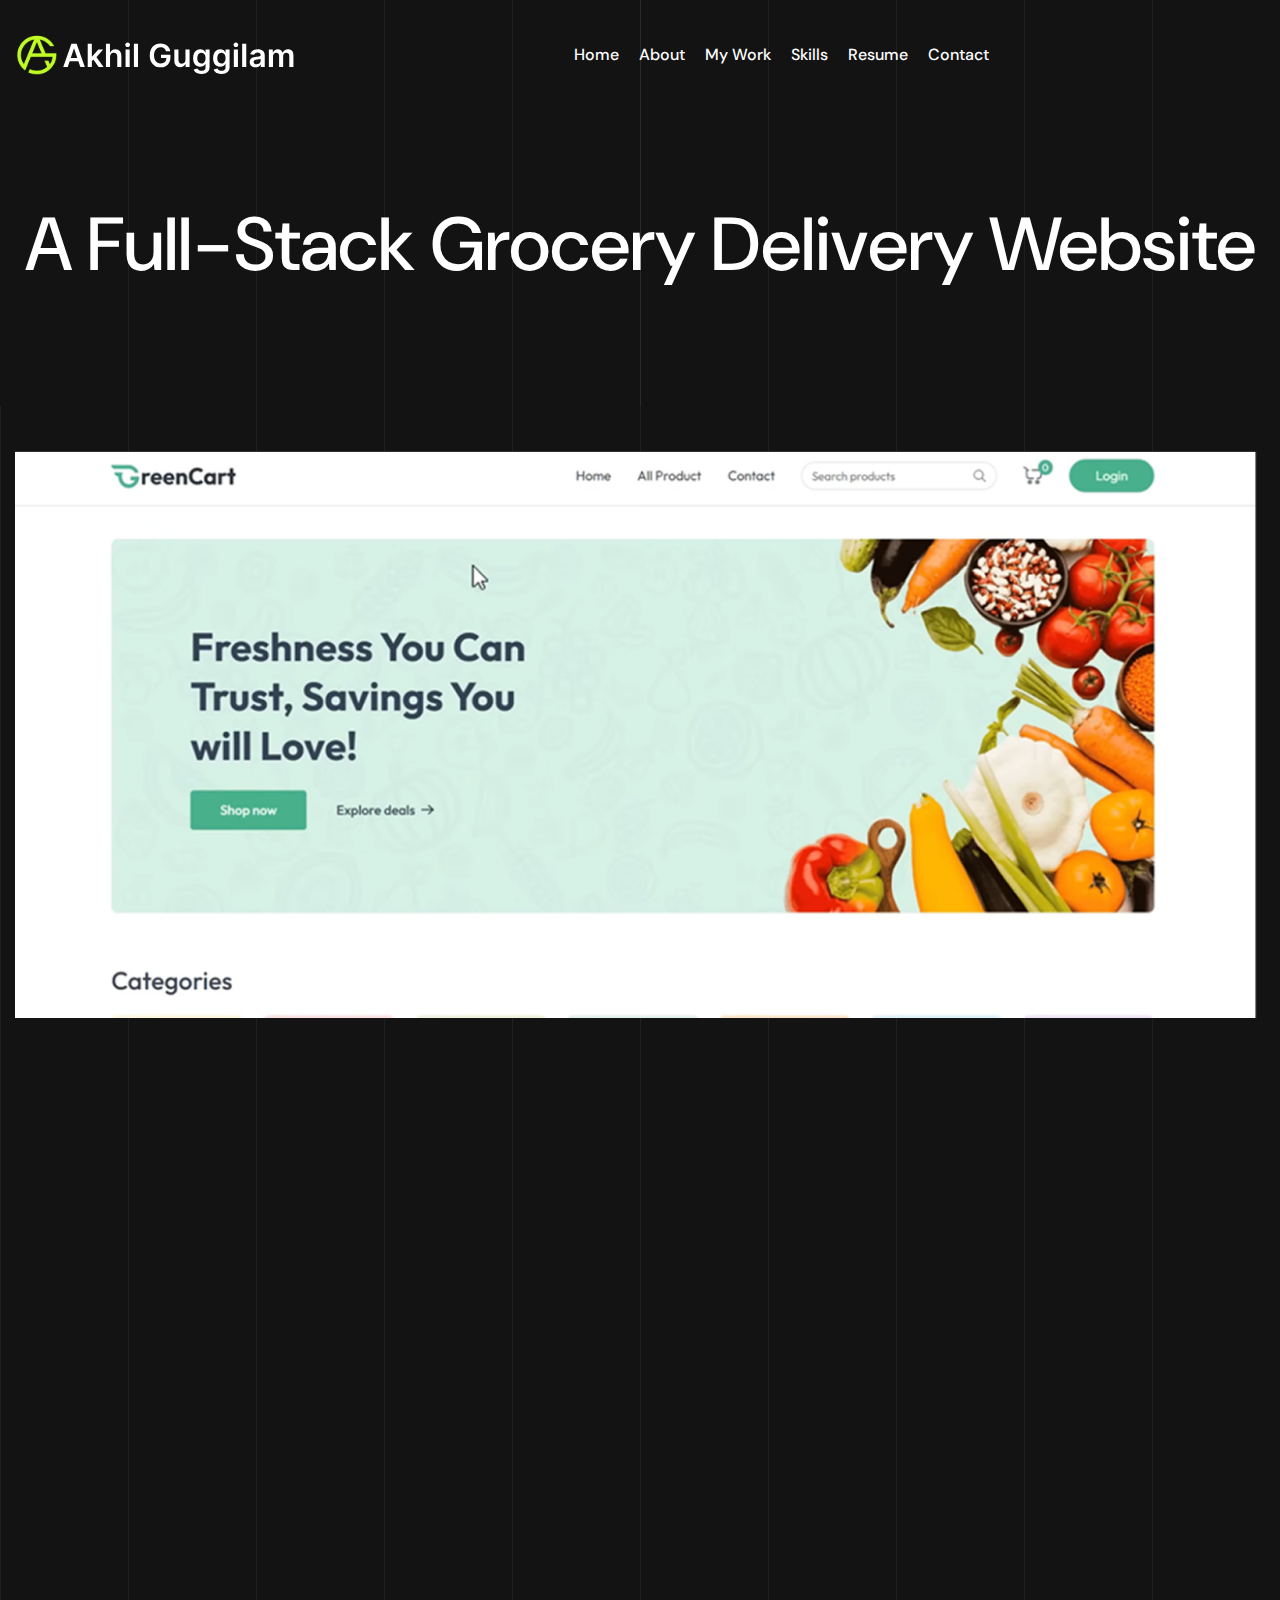
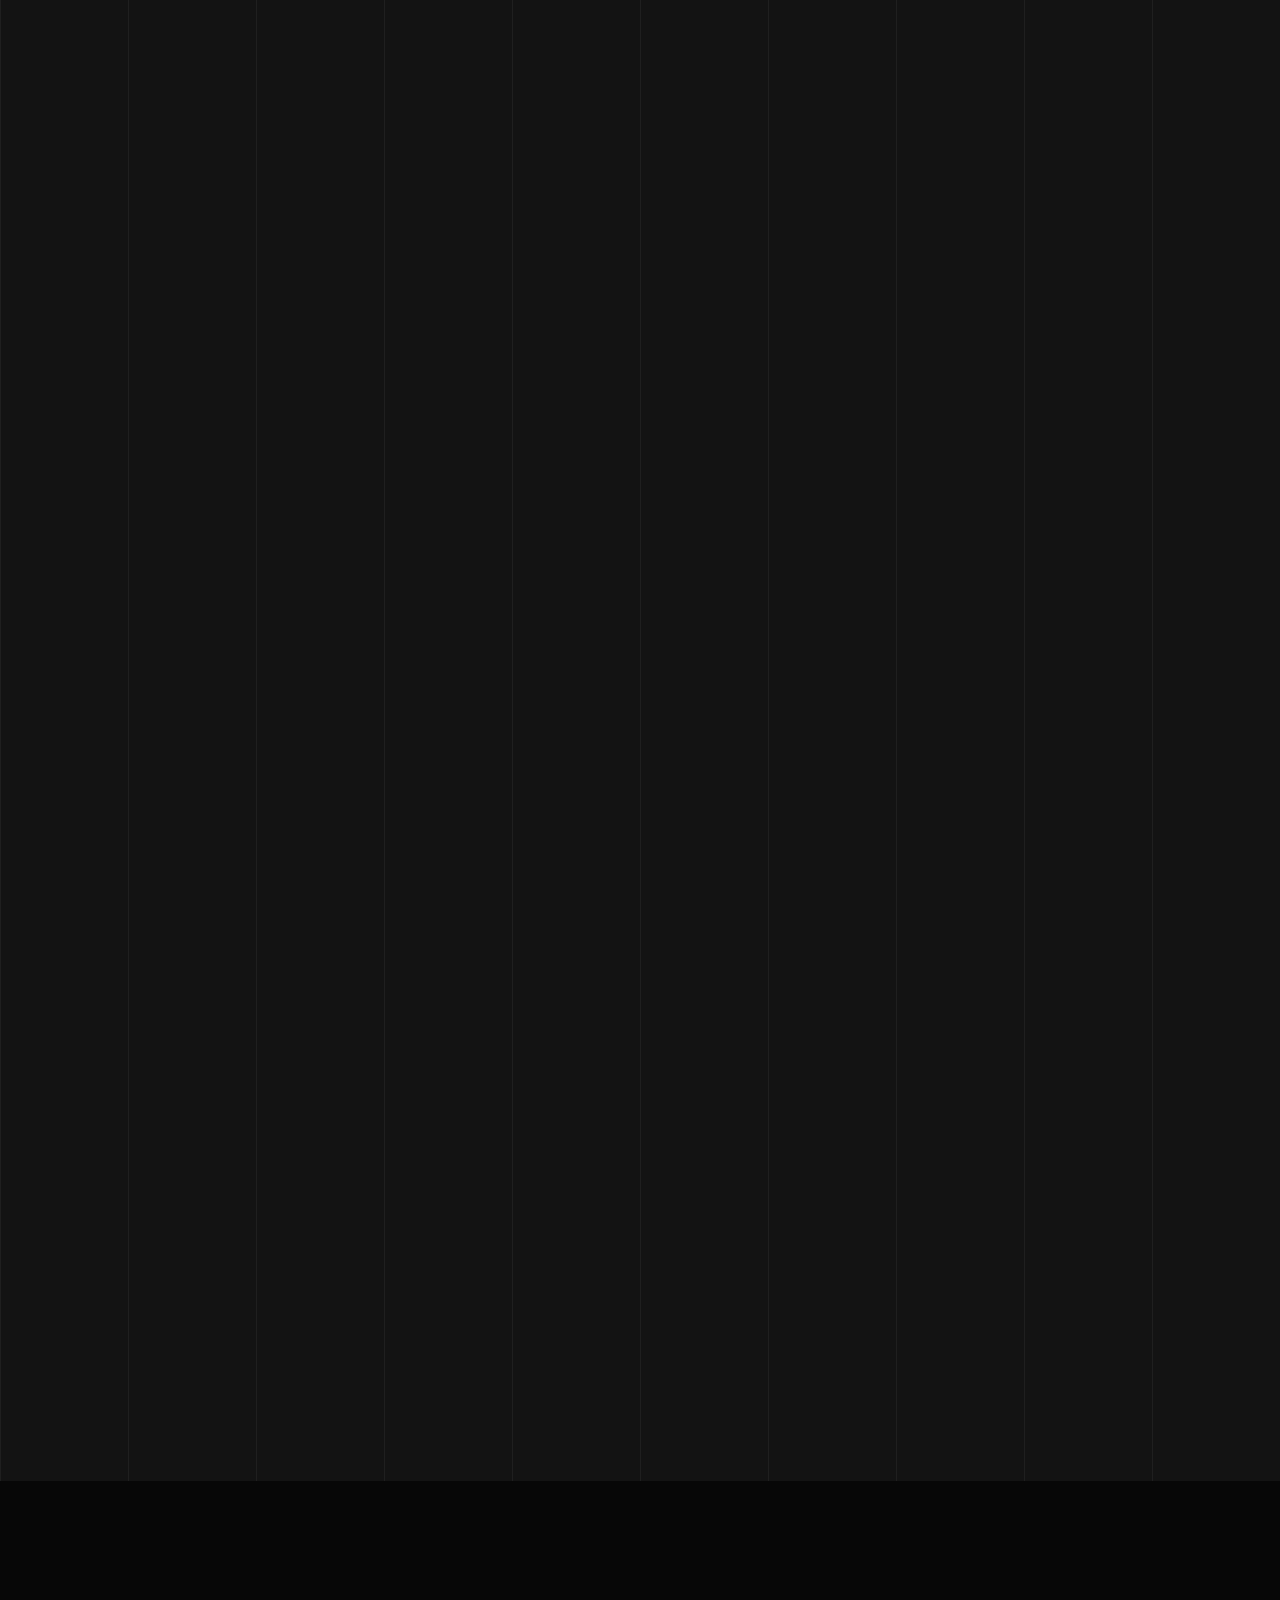
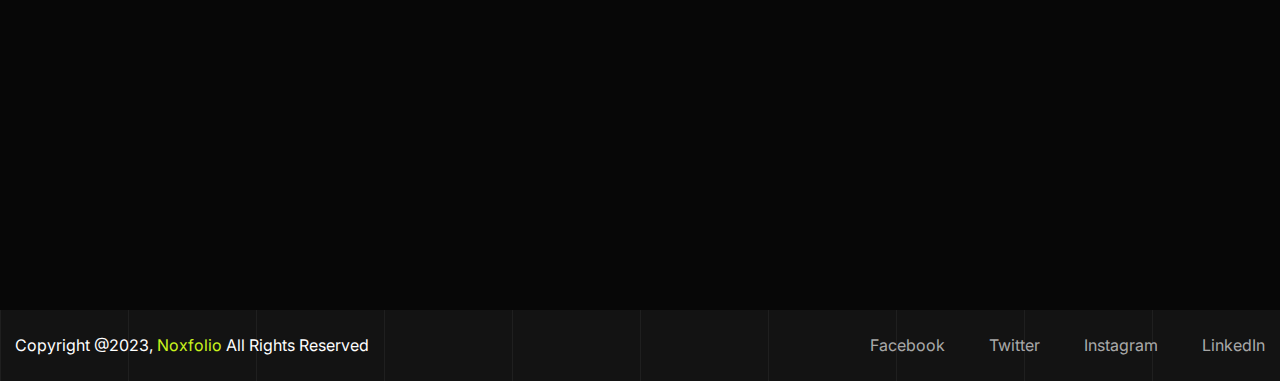
<file: project-details.html>
<!DOCTYPE html>
<html lang="zxx">
<head>
    <!-- Required meta tags -->
    <meta charset="utf-8">
    <meta name="description" content="">
    <meta http-equiv="X-UA-Compatible" content="IE=edge">
    <meta name="viewport" content="width=device-width, initial-scale=1, shrink-to-fit=no">

    <!-- Title -->
    <title>Akhil Guggilam || Projects Details</title>
    <!-- Favicon Icon -->
    <link rel="shortcut icon" href="assets/images/favicon.png" type="image/x-icon">
    
    <!-- Flaticon -->
    <link rel="stylesheet" href="assets/css/flaticon.min.css">
    <!-- Font Awesome -->
    <link rel="stylesheet" href="assets/css/fontawesome-5.14.0.min.css">
    <!-- Bootstrap -->
    <link rel="stylesheet" href="assets/css/bootstrap.min.css">
    <!-- Nice Select -->
    <link rel="stylesheet" href="assets/css/nice-select.min.css">
    <!-- Animate -->
    <link rel="stylesheet" href="assets/css/animate.min.css">
    <!-- Slick -->
    <link rel="stylesheet" href="assets/css/slick.min.css">
    <!-- Main Style -->
    <link rel="stylesheet" href="assets/css/style.css">
    
</head>
<body class="home-one">
    <div class="page-wrapper">

        <!-- Preloader -->
        <div class="preloader"></div>

        <!-- main header -->
        <header class="main-header menu-absolute">
            <!--Header-Upper-->
            <div class="header-upper">
                <div class="container container-1620 clearfix">

                    <div class="header-inner rel d-flex align-items-center">
                        <div class="logo-outer">
                            <div class="logo"><a href="index.html"><img src="assets/images/logos/logo.svg" alt="Logo"
                                        title="Logo"></a></div>
                        </div>

                        <div class="nav-outer clearfix mx-auto">
                            <!-- Main Menu -->
                            <nav class="main-menu navbar-expand-lg">
                                <div class="navbar-header">
                                    <div class="mobile-logo my-15">
                                        <a href="index.html">
                                            <img src="assets/images/logos/logo.png" alt="Logo" title="Logo">
                                        </a>
                                    </div>

                                    <!-- Toggle Button -->
                                    <button type="button" class="navbar-toggle me-4" data-bs-toggle="collapse"
                                        data-bs-target=".navbar-collapse">
                                        <span class="icon-bar"></span>
                                        <span class="icon-bar"></span>
                                        <span class="icon-bar"></span>
                                    </button>
                                </div>

                                <div class="navbar-collapse collapse clearfix">
                                    <ul class="navigation  clearfix">
                                        <li><a href="index.html">Home</a></li>
                                        <li><a href="index.html">About</a></li>
                                        <li><a href="index.html">My Work</a></li>
                                        <li><a href="index.html">skills</a></li>
                                        <li><a href="index.html">Resume</a></li>
                                        <li><a href="contact.html">Contact</a></li>

                                    </ul>
                                </div>

                            </nav>
                            <!-- Main Menu End-->
                        </div>

                        <!-- Menu Button -->
                        <div class="menu-btns">
                            <!-- menu sidbar -->



                        </div>
                    </div>
                </div>
            </div>
            <!--End Header Upper-->
        </header>
       
       
        <!--Form Back Drop-->
        <div class="form-back-drop"></div>
        

        
        <!-- Page Banner Start -->
        <section class="page-banner-area pt-200 rpt-140 pb-100 rpb-60 rel z-1 text-center">
            <div class="container">
                <div class="banner-inner text-white">
                    <h1 class="page-title wow fadeInUp delay-0-2s">A Full-Stack Grocery Delivery Website</h1>
                    
                </div>
            </div>
            <div class="bg-lines">
               <span></span><span></span>
               <span></span><span></span>
               <span></span><span></span>
               <span></span><span></span>
               <span></span><span></span>
            </div>
        </section>
        <!-- Page Banner End -->
        
        
        <!-- ProjectDetails Area start -->
        <section class="projects-details-area pt-40 pb-130 rpb-100 rel z-1">
            <div class="container">
                <div class="projects-details-image mb-50 wow fadeInUp delay-0-2s">
                    <img src="assets/images/projects/project1-hero.png" alt="Project Details">
                </div>
                <div class="row gap-120 mar-100">
                    <div class="col-lg-8">
                        <div class="project-details-content wow fadeInUp delay-0-2s">
                            
                            <p class="big-letter">I developed this project as a self-initiated full-stack application to simulate a modern grocery delivery platform. Customers can browse groceries, add items to their cart, and place secure orders, while admins can manage products, update stock, and process orders from a dashboard. The system is responsive and designed for scalability, ensuring smooth experiences on both desktop and mobile.</p>
                            
                            <ul class="list-style-one two-column mt-50 mb-40">
                                <li>Frontend: React.js, CSS (Responsive UI), Stripe.js </li>
                                <li>Backend: Node.js, Express</li>
                                <li>Database: MongoDB</li>
                                <li>Other Tools: REST APIs, Stripe (Payment Intents + Webhooks), JWT auth</li>

                            </ul>
                        </div>
                    </div>
                    <div class="col-lg-4 wow fadeInUp delay-0-4s">
                        <div class="project-details-info rmb-55" style="background-image: url(assets/images/projects/project-info-bg.png);">
                            <div class="pd-info-item">
                                <span>Category</span>
                                <h5>Full-Stack Development</h5>
                            </div>
                            <div class="pd-info-item">
                                <span>Tech Stack: </span>
                                <h5>Java, Spring Boot, MySQL, HTML, CSS, JavaScript</h5>
                            </div>
                            
                        </div>
                    </div>
                </div>
                <div class="row pb-15">
                    <div class="col-lg-4 col-sm-6">
                        <div class="image mb-30 wow fadeInUp delay-0-2s">
                            <img src="assets/images/projects/project-middle1.jpg" alt="Project Middle">
                        </div>
                    </div>
                    <div class="col-lg-4 col-sm-6">
                        <div class="image mb-30 wow fadeInUp delay-0-4s">
                            <img src="assets/images/projects/project-middle2.jpg" alt="Project Middle">
                        </div>
                    </div>
                    <div class="col-lg-4 col-sm-6">
                        <div class="image mb-30 wow fadeInUp delay-0-6s">
                            <img src="assets/images/projects/project-middle3.jpg" alt="Project Middle">
                        </div>
                    </div>
                </div>
                <div class="project-bottom-content mb-50 wow fadeInUp delay-0-2s">
                    <h3 class="title mb-25">Project Summery</h3>
                    <p>There are many variations of passages of Lorem Ipsum available, but the majority have suffered alteration in some form, by injected humour, or randomised words which don't look even slightly believable. If you are going to use a passage of Lorem Ipsum, you need to be sure there isn't anything embarrassing hidden in the middle of text. All the Lorem Ipsum generators on the Internet tend to repeat predefined chunks as necessary, making this the first true generator on the Internet. It uses a dictionary of over 200 Latin words, combined with a handful of model sentence structures, to generate Lorem Ipsum which looks reasonable. The generated Lorem Ipsum is therefore always free from repetition, injected humour, or non-characteristic words etc.</p>
                </div>
                <div class="tag-share py-30 wow fadeInUp delay-0-2s">
                    <div class="item">
                        <b>Tags</b>
                        <div class="tag-coulds">
                            <a href="blog.html">Design</a>
                            <a href="blog.html">Figma</a>
                            <a href="blog.html">Apps</a>
                        </div>
                    </div>
                    <div class="item">
                        <b>Share</b>
                        <div class="social-style-one">
                            <a href="#"><i class="fab fa-facebook-f"></i></a>
                            <a href="#"><i class="fab fa-twitter"></i></a>
                            <a href="#"><i class="fab fa-linkedin-in"></i></a>
                            <a href="#"><i class="fab fa-instagram"></i></a>
                        </div>
                    </div>
                </div>
            </div>
            <div class="bg-lines">
               <span></span><span></span>
               <span></span><span></span>
               <span></span><span></span>
               <span></span><span></span>
               <span></span><span></span>
            </div>
        </section>
        <!-- Project Details Area end -->
        
        
        <!-- Related Projects Area start -->
        <section class="related-projects-area pb-70 rpb-40 rel z-1">
            <div class="container">
                <div class="row justify-content-center">
                    <div class="col-xl-12">
                        <div class="section-title text-center mb-60 wow fadeInUp delay-0-2s">
                            <h2>Related Projects</h2>
                        </div>
                    </div>
                </div>
                <div class="row">
                    <div class="col-xl-4 col-md-6">
                        <div class="project-item style-two wow fadeInUp delay-0-2s">
                            <div class="project-image before-after-none">
                                <img src="assets/images/projects/related-project1.jpg" alt="Project">
                            </div>
                            <div class="project-content">
                                <span class="sub-title">Graphics Design</span>
                                <h4><a href="project-details.html">Brand Identity Design</a></h4>
                            </div>
                        </div>
                    </div>
                    <div class="col-xl-4 col-md-6">
                        <div class="project-item style-two wow fadeInUp delay-0-4s">
                            <div class="project-image before-after-none">
                                <img src="assets/images/projects/related-project2.jpg" alt="Project">
                            </div>
                            <div class="project-content">
                                <span class="sub-title">Product Design</span>
                                <h4><a href="project-details.html">Mobile Apps Design</a></h4>
                            </div>
                        </div>
                    </div>
                    <div class="col-xl-4 col-md-6">
                        <div class="project-item style-two wow fadeInUp delay-0-6s">
                            <div class="project-image before-after-none">
                                <img src="assets/images/projects/related-project3.jpg" alt="Project">
                            </div>
                            <div class="project-content">
                                <span class="sub-title">Product Design</span>
                                <h4><a href="project-details.html">Dashboard Development</a></h4>
                            </div>
                        </div>
                    </div>
                </div>
            </div>
            <div class="bg-lines">
               <span></span><span></span>
               <span></span><span></span>
               <span></span><span></span>
               <span></span><span></span>
               <span></span><span></span>
            </div>
        </section>
        <!-- Related Projects Area end -->
        
        
        <!-- footer area start -->
        <footer class="main-footer rel z-1">
            <div class="footer-top-wrap bgc-black pt-100 pb-75">
                <div class="container">
                    <div class="row">
                        <div class="col-lg-2 col-md-12">
                            <div class="footer-widget widget_logo wow fadeInUp delay-0-2s">
                                <div class="footer-logo">
                                    <a href="index.html"><img src="assets/images/logos/logo.png" alt="Logo"></a>
                                </div>
                            </div>
                        </div>
                        <div class="col-lg-7 col-md-7">
                            <div class="footer-widget widget_nav_menu wow fadeInUp delay-0-4s">
                                <h6 class="footer-title">Quick Link</h6>
                                <ul>
                                    <li><a href="services.html">Service</a></li>
                                    <li><a href="projects.html">Projects</a></li>
                                    <li><a href="services.html#pricing">Pricing</a></li>
                                    <li><a href="about.html#faqs">Faqs</a></li>
                                    <li><a href="contact.html">Contact</a></li>
                                </ul>
                            </div>
                            <div class="footer-widget widget_newsletter wow fadeInUp delay-0-4s">
                                <form action="#">
                                    <label for="email"><i class="far fa-envelope"></i></label>
                                    <input id="email" type="email" placeholder="Email Address" required>
                                    <button>Sign Up <i class="far fa-angle-right"></i></button>
                                </form>
                            </div>
                        </div>
                        <div class="col-lg-3 col-md-5">
                            <div class="footer-widget widget_contact_info wow fadeInUp delay-0-6s">
                                <h6 class="footer-title">Address</h6>
                                <ul>
                                    <li><i class="far fa-map-marker-alt"></i> 55 Main Street, 2nd block, New York City</li>
                                    <li><i class="far fa-envelope"></i> <a href="mailto:support@gmail.com">support@gmail.com</a></li>
                                    <li><i class="far fa-phone"></i> <a href="callto:+880(123)45688">+880 (123) 456 88</a></li>
                                </ul>
                            </div>
                        </div>
                    </div>
                </div>
            </div>
            <div class="footer-bottom pt-20 pb-5 rpt-25">
                <div class="container">
                   <div class="row">
                       <div class="col-lg-6">
                            <div class="copyright-text">
                                <p>Copyright @2023, <a href="index.html">Noxfolio</a> All Rights Reserved</p>
                            </div>
                       </div>
                       <div class="col-lg-6 text-lg-end">
                           <ul class="footer-bottom-nav">
                               <li><a href="#">Facebook</a></li>
                               <li><a href="#">Twitter</a></li>
                               <li><a href="#">Instagram</a></li>
                               <li><a href="#">LinkedIn</a></li>
                           </ul>
                       </div>
                   </div>
                   <!-- Scroll Top Button -->
                    <button class="scroll-top scroll-to-target" data-target="html"><span class="fas fa-angle-double-up"></span></button>
                </div>
                <div class="bg-lines">
                   <span></span><span></span>
                   <span></span><span></span>
                   <span></span><span></span>
                   <span></span><span></span>
                   <span></span><span></span>
                </div>
            </div>
        </footer>
        <!-- footer area end -->

    </div>
    <!--End pagewrapper-->
   
    
    <!-- Jquery -->
    <script src="assets/js/jquery-3.6.0.min.js"></script>
    <!-- Bootstrap -->
    <script src="assets/js/bootstrap.min.js"></script>
    <!-- Appear Js -->
    <script src="assets/js/appear.min.js"></script>
    <!-- Slick -->
    <script src="assets/js/slick.min.js"></script>
    <!-- Nice Select -->
    <script src="assets/js/jquery.nice-select.min.js"></script>
    <!-- Image Loader -->
    <script src="assets/js/imagesloaded.pkgd.min.js"></script>
    <!-- Isotope -->
    <script src="assets/js/isotope.pkgd.min.js"></script>
    <!--  WOW Animation -->
    <script src="assets/js/wow.min.js"></script>
    <!-- Custom script -->
    <script src="assets/js/script.js"></script>

</body>
</html>
</file>
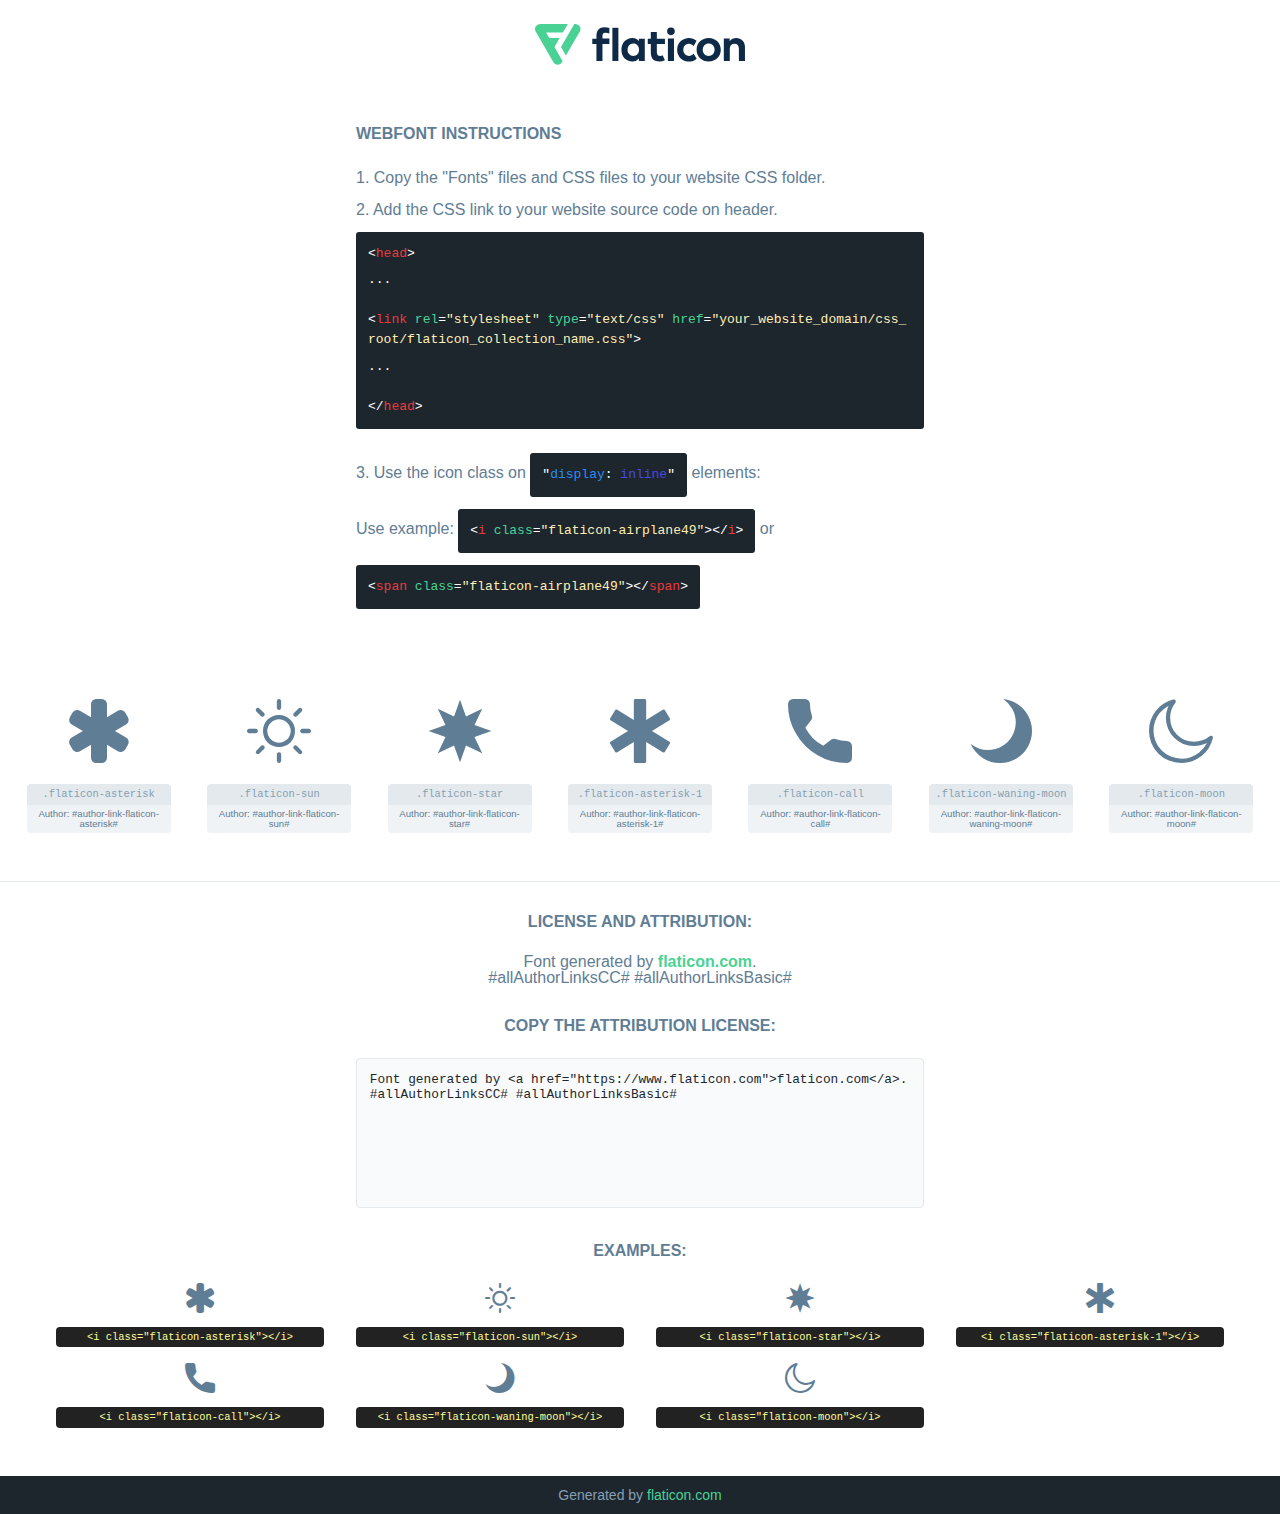
<file: assets/fonts/flaticon_noxfolio.html>
<!DOCTYPE html>
<html lang="en">
<head>
    <title>Flaticon Webfont</title>
    <link rel="stylesheet" type="text/css" href="flaticon_noxfolio.css"/>
    <meta charset="UTF-8">
    <style>
        html, body, div, span, applet, object, iframe,
        h1, h2, h3, h4, h5, h6, p, blockquote, pre,
        a, abbr, acronym, address, big, cite, code,
        del, dfn, em, img, ins, kbd, q, s, samp,
        small, strike, strong, sub, sup, tt, var,
        b, u, i, center,
        dl, dt, dd, ol, ul, li,
        fieldset, form, label, legend,
        table, caption, tbody, tfoot, thead, tr, th, td,
        article, aside, canvas, details, embed,
        figure, figcaption, footer, header, hgroup,
        menu, nav, output, ruby, section, summary,
        time, mark, audio, video {
            margin: 0;
            padding: 0;
            border: 0;
            font-size: 100%;
            font: inherit;
            vertical-align: baseline;
        }

        /* HTML5 display-role reset for older browsers */
        article, aside, details, figcaption, figure,
        footer, header, hgroup, menu, nav, section {
            display: block;
        }

        body {
            line-height: 1;
        }

        ol, ul {
            list-style: none;
        }

        blockquote, q {
            quotes: none;
        }

        blockquote:before, blockquote:after,
        q:before, q:after {
            content: '';
            content: none;
        }

        table {
            border-collapse: collapse;
            border-spacing: 0;
        }

        body {
            font-family: Helvetica, Arial, sans-serif;
            font-size: 16px;
            color: #5f7d95;
        }

        a {
            color: #4AD295;
            font-weight: bold;
            text-decoration: none;
        }

        * {
            -moz-box-sizing: border-box;
            -webkit-box-sizing: border-box;
            box-sizing: border-box;
            margin: 0;
            padding: 0;
        }

        [class^="flaticon-"]:before, [class*=" flaticon-"]:before, [class^="flaticon-"]:after, [class*=" flaticon-"]:after {
            font-family: Flaticon;
            font-size: 30px;
            font-style: normal;
            margin-left: 20px;
            color: #333;
        }

        .wrapper {
            max-width: 600px;
            margin: auto;
            padding: 0 1em;
        }

        .title {
            margin-bottom: 24px;
            text-transform: uppercase;
            font-weight: bold;
        }

        header {
            text-align: center;
            padding: 24px;
        }

        header .logo {
            width: 210px;
            height: auto;
            border: none;
            display: inline-block;
        }

        header strong {
            font-size: 28px;
            font-weight: 500;
            vertical-align: middle;
        }

        .demo {
            margin: 2em auto;
            line-height: 1.25em;
        }

        .demo ul li {
            margin-bottom: 12px;
        }

        .demo ul li code {
            background-color: #1D262D;
            border-radius: 3px;
            padding: 12px;
            display: inline-block;
            color: #fff;
            font-family: Consolas, Monaco, Lucida Console, Liberation Mono, DejaVu Sans Mono, Bitstream Vera Sans Mono, Courier New, monospace;
            font-weight: lighter;
            margin-top: 12px;
            font-size: 13px;
            word-break: break-all;
        }

        .demo ul li code .red {
            color: #EC3A3B;
        }

        .demo ul li code .green {
            color: #4AD295;
        }

        .demo ul li code .yellow {
            color: #FFEEB6;
        }

        .demo ul li code .blue {
            color: #2C8CF4;
        }

        .demo ul li code .purple {
            color: #4949E7;
        }

        .demo ul li code .dots {
            margin-top: 0.5em;
            display: block;
        }

        #glyphs {
            border-bottom: 1px solid #E3E9ED;
            padding: 2em 0;
            text-align: center;
        }

        .glyph {
            display: inline-block;
            width: 9em;
            margin: 1em;
            text-align: center;
            vertical-align: top;
            background: #FFF;
        }

        .glyph .flaticon {
            padding: 10px;
            display: block;
            font-family: "Flaticon";
            font-size: 64px;
            line-height: 1;
        }

        .glyph .flaticon:before {
            font-size: 64px;
            color: #5f7d95;
            margin-left: 0;
        }

        .class-name {
            font-size: 0.65em;
            background-color: #E3E9ED;
            color: #869FB2;
            border-radius: 4px 4px 0 0;
            padding: 0.5em;
            font-family: Consolas, Monaco, Lucida Console, Liberation Mono, DejaVu Sans Mono, Bitstream Vera Sans Mono, Courier New, monospace;
        }

        .author-name {
            font-size: 0.6em;
            background-color: #EFF3F6;
            border-top: 0;
            border-radius: 0 0 4px 4px;
            padding: 0.5em;
        }

        .author-name a {
            color: #1D262D;
        }

        .class-name:last-child {
            font-size: 10px;
            color: #888;
        }

        .class-name:last-child a {
            font-size: 10px;
            color: #555;
        }

        .glyph > input {
            display: block;
            width: 100px;
            margin: 5px auto;
            text-align: center;
            font-size: 12px;
            cursor: text;
        }

        .glyph > input.icon-input {
            font-family: "Flaticon";
            font-size: 16px;
            margin-bottom: 10px;
        }

        .attribution .title {
            margin-top: 2em;
        }

        .attribution textarea {
            background-color: #F8FAFB;
            color: #1D262D;
            padding: 1em;
            border: none;
            box-shadow: none;
            border: 1px solid #E3E9ED;
            border-radius: 4px;
            resize: none;
            width: 100%;
            height: 150px;
            font-size: 0.8em;
            font-family: Consolas, Monaco, Lucida Console, Liberation Mono, DejaVu Sans Mono, Bitstream Vera Sans Mono, Courier New, monospace;
            -webkit-appearance: none;
        }

        .attribution textarea:hover {
            border-color: #CFD9E0;
        }

        .attribution textarea:focus {
            border-color: #4AD295;
        }

        .iconsuse {
            margin: 2em auto;
            text-align: center;
            max-width: 1200px;
        }

        .iconsuse:after {
            content: '';
            display: table;
            clear: both;
        }

        .iconsuse .image {
            float: left;
            width: 25%;
            padding: 0 1em;
        }

        .iconsuse .image p {
            margin-bottom: 1em;
        }

        .iconsuse .image span {
            display: block;
            font-size: 0.65em;
            background-color: #222;
            color: #fff;
            border-radius: 4px;
            padding: 0.5em;
            color: #FFFF99;
            margin-top: 1em;
            font-family: Consolas, Monaco, Lucida Console, Liberation Mono, DejaVu Sans Mono, Bitstream Vera Sans Mono, Courier New, monospace;
        }

        .flaticon:before {
            color: #5f7d95;
        }

        #footer {
            text-align: center;
            background-color: #1D262D;
            color: #869FB2;
            padding: 12px;
            font-size: 14px;
        }

        #footer a {
            font-weight: normal;
        }

        @media (max-width: 960px) {
            .iconsuse .image {
                width: 50%;
            }
        }

        .preview {
            width: 100px;
            display: inline-block;
            margin: 10px;
        }

        .preview .inner {
            display: inline-block;
            width: 100%;
            text-align: center;
            background: #f5f5f5;
            -webkit-border-radius: 3px 3px 0 0;
            -moz-border-radius: 3px 3px 0 0;
            border-radius: 3px 3px 0 0;
        }

        .preview .inner  {
            line-height: 85px;
            font-size: 40px;
            color: #333;
        }

        .label {
            display: inline-block;
            width: 100%;
            box-sizing: border-box;
            padding: 5px;
            font-size: 10px;
            font-family: Monaco, monospace;
            color: #666;
            white-space: nowrap;
            overflow: hidden;
            text-overflow: ellipsis;
            background: #ddd;
            -webkit-border-radius: 0 0 3px 3px;
            -moz-border-radius: 0 0 3px 3px;
            border-radius: 0 0 3px 3px;
            color: #666;
        }
    </style>
</head>
<body>
    <header>
        <a href="https://www.flaticon.com/" target="_blank" class="logo">
            <svg xmlns="http://www.w3.org/2000/svg" viewBox="0 0 394.3 76.5">
                <path d="M156.6,69.4H145.3V7.1h11.3Z" style="fill:#0e2a47"/>
                <path d="M206.2,69.4h-11V64.8a15.4,15.4,0,0,1-12.6,5.7c-11.6,0-20.3-9.5-20.3-22.1s8.8-22.1,20.3-22.1a15.4,15.4,0,0,1,12.6,5.8V27.5h11Zm-32.4-21c0,6.4,4.2,11.6,10.8,11.6s10.8-4.9,10.8-11.6-4.4-11.6-10.8-11.6S173.9,42,173.9,48.4Z"
                      style="fill:#0e2a47"/>
                <path d="M262.5,13.7a7.2,7.2,0,0,1-14.4,0,7.2,7.2,0,1,1,14.4,0ZM261,69.4H249.6v-42H261Z"
                      style="fill:#0e2a47"/>
                <path id="_Trazado_" data-name="&lt;Trazado&gt;"
                      d="M139.6,17.8a16.6,16.6,0,0,0-8-1.4c-3.2.4-4.9,2-4.9,5.9v5.1h13V37.5h-13v32H115.4v-32h-7.8v-10h7.8V22.2c0-9.9,5.2-16.3,15-16.3a23.4,23.4,0,0,1,9.3,1.8Z"
                      style="fill:#0e2a47"/>
                <path d="M235.1,60c-3.5,0-6.3-1.9-6.3-7.1V37.5H244v-10H228.8V15H217.5V27.5h-5.7v10h5.7V53.7c0,10.9,5.3,16.8,15.7,16.8A22.9,22.9,0,0,0,244,68l-4.3-9.1A12.3,12.3,0,0,1,235.1,60Z"
                      style="fill:#0e2a47"/>
                <path d="M348.9,48.4c0,12.6-9.7,22.1-22.7,22.1s-22.7-9.4-22.7-22.1,9.6-22.1,22.7-22.1S348.9,35.8,348.9,48.4Zm-33.9,0c0,6.8,4.8,11.6,11.1,11.6s11.2-4.8,11.2-11.6-4.8-11.6-11.2-11.6S315.1,41.6,315.1,48.4Z"
                      style="fill:#0e2a47"/>
                <path d="M394.3,42.7V69.4H382.9V46.3c0-6.1-3-9.4-8.2-9.4s-8.9,3.2-8.9,9.5v23H354.6v-42h11v4.9c3-4.5,7.6-6.1,12.3-6.1C387.5,26.3,394.3,33,394.3,42.7Z"
                      style="fill:#0e2a47"/>
                <path d="M298,55.7h0a12.4,12.4,0,0,1-8.2,4.2h-.9l-1.8-.2a10,10,0,0,1-7.4-5.6,13.2,13.2,0,0,1-1.2-5.8,13,13,0,0,1,1.3-5.9,10.1,10.1,0,0,1,7.5-5.5h2.4a11.7,11.7,0,0,1,8.3,4.2l5.5-9.6a19.9,19.9,0,0,0-8.1-4.3,23.4,23.4,0,0,0-6.1-.8,25.2,25.2,0,0,0-7.5,1.1,20.9,20.9,0,0,0-8,4.6,21.9,21.9,0,0,0-6.8,16.4,21.9,21.9,0,0,0,6.7,16.3,20.9,20.9,0,0,0,8,4.6,25.2,25.2,0,0,0,7.7,1.2,23.6,23.6,0,0,0,6.2-.8,20,20,0,0,0,8.1-4.4Z"
                      style="fill:#0e2a47"/>
                <path d="M46.3,26.5H26.9L20.8,16H52.4L61.6,0H9.4A9.3,9.3,0,0,0,1.3,4.7a9.3,9.3,0,0,0,0,9.4L34.6,71.8a9.4,9.4,0,0,0,16.2,0l1.1-1.9L36.6,43.3Z"
                      style="fill:#4ad295"/>
                <path d="M84.2,4.7A9.3,9.3,0,0,0,76.1,0H73.8l-25,43.3,9.2,16L84.2,14A9.3,9.3,0,0,0,84.2,4.7Z"
                      style="fill:#4ad295"/>
            </svg>
        </a>
    </header>
    <section class="demo wrapper">

        <p class="title">Webfont Instructions</p>

        <ul>
            <li>
                <span class="num">1. </span>Copy the "Fonts" files and CSS files to your website CSS folder.
            </li>
            <li>
                <span class="num">2. </span>Add the CSS link to your website source code on header.
                <code class="big">
                    &lt;<span class="red">head</span>&gt;
                    <br/><span class="dots">...</span>
                    <br/>&lt;<span class="red">link</span> <span class="green">rel</span>=<span
                        class="yellow">"stylesheet"</span> <span class="green">type</span>=<span
                        class="yellow">"text/css"</span> <span class="green">href</span>=<span class="yellow">"your_website_domain/css_root/flaticon_collection_name.css"</span>&gt;
                    <br/><span class="dots">...</span>
                    <br/>&lt;/<span class="red">head</span>&gt;
                </code>
            </li>

            <li>
                <p>
                    <span class="num">3. </span>Use the icon class on <code>"<span class="blue">display</span>:<span
                        class="purple"> inline</span>"</code> elements:
                    <br/>
                    Use example: <code>&lt;<span class="red">i</span> <span class="green">class</span>=<span class="yellow">&quot;flaticon-airplane49&quot;</span>&gt;&lt;/<span
                        class="red">i</span>&gt;</code> or <code>&lt;<span class="red">span</span> <span
                        class="green">class</span>=<span class="yellow">&quot;flaticon-airplane49&quot;</span>&gt;&lt;/<span
                        class="red">span</span>&gt;</code>
            </li>
        </ul>

    </section>
    <section id="glyphs">
            <div class="glyph">
                <i class="flaticon flaticon-asterisk"></i>
                <div class="class-name">.flaticon-asterisk</div>
                <div class="author-name">Author: #author-link-flaticon-asterisk# </div>
            </div>

            <div class="glyph">
                <i class="flaticon flaticon-sun"></i>
                <div class="class-name">.flaticon-sun</div>
                <div class="author-name">Author: #author-link-flaticon-sun# </div>
            </div>

            <div class="glyph">
                <i class="flaticon flaticon-star"></i>
                <div class="class-name">.flaticon-star</div>
                <div class="author-name">Author: #author-link-flaticon-star# </div>
            </div>

            <div class="glyph">
                <i class="flaticon flaticon-asterisk-1"></i>
                <div class="class-name">.flaticon-asterisk-1</div>
                <div class="author-name">Author: #author-link-flaticon-asterisk-1# </div>
            </div>

            <div class="glyph">
                <i class="flaticon flaticon-call"></i>
                <div class="class-name">.flaticon-call</div>
                <div class="author-name">Author: #author-link-flaticon-call# </div>
            </div>

            <div class="glyph">
                <i class="flaticon flaticon-waning-moon"></i>
                <div class="class-name">.flaticon-waning-moon</div>
                <div class="author-name">Author: #author-link-flaticon-waning-moon# </div>
            </div>

            <div class="glyph">
                <i class="flaticon flaticon-moon"></i>
                <div class="class-name">.flaticon-moon</div>
                <div class="author-name">Author: #author-link-flaticon-moon# </div>
            </div>

    </section>

    <section class="attribution wrapper"   style="text-align:center;">

        <div class="title">License and attribution:</div><div class="attrDiv">Font generated by <a href="https://www.flaticon.com">flaticon.com</a>. <div>#allAuthorLinksCC# #allAuthorLinksBasic# </div>
        </div>
        <div class="title">Copy the Attribution License:</div>

        <textarea onclick="this.focus();this.select();">Font generated by &lt;a href=&quot;https://www.flaticon.com&quot;&gt;flaticon.com&lt;/a&gt;. #allAuthorLinksCC# #allAuthorLinksBasic#
        </textarea>

    </section>

    <section class="iconsuse">

        <div class="title">Examples:</div>
            <div class="image">
                <p>
                    <i class="flaticon flaticon-asterisk"></i>
                    <span>&lt;i class=&quot;flaticon-asterisk&quot;&gt;&lt;/i&gt;</span>
                </p>
            </div>
            <div class="image">
                <p>
                    <i class="flaticon flaticon-sun"></i>
                    <span>&lt;i class=&quot;flaticon-sun&quot;&gt;&lt;/i&gt;</span>
                </p>
            </div>
            <div class="image">
                <p>
                    <i class="flaticon flaticon-star"></i>
                    <span>&lt;i class=&quot;flaticon-star&quot;&gt;&lt;/i&gt;</span>
                </p>
            </div>
            <div class="image">
                <p>
                    <i class="flaticon flaticon-asterisk-1"></i>
                    <span>&lt;i class=&quot;flaticon-asterisk-1&quot;&gt;&lt;/i&gt;</span>
                </p>
            </div>
            <div class="image">
                <p>
                    <i class="flaticon flaticon-call"></i>
                    <span>&lt;i class=&quot;flaticon-call&quot;&gt;&lt;/i&gt;</span>
                </p>
            </div>
            <div class="image">
                <p>
                    <i class="flaticon flaticon-waning-moon"></i>
                    <span>&lt;i class=&quot;flaticon-waning-moon&quot;&gt;&lt;/i&gt;</span>
                </p>
            </div>
            <div class="image">
                <p>
                    <i class="flaticon flaticon-moon"></i>
                    <span>&lt;i class=&quot;flaticon-moon&quot;&gt;&lt;/i&gt;</span>
                </p>
            </div>
        </div>

    </section>

    <div id="footer">
        <div>Generated by <a href="https://www.flaticon.com">flaticon.com</a>
        </div>
    </div>

</body>
</html>
</file>
<file: assets/css/style.css>
@charset "UTF-8";

@import url("https://fonts.googleapis.com/css2?family=DM+Sans:wght@400;500;700&family=Inter:wght@400;500&display=swap");
/*******************************************************/
/******************* ## Default Style *****************/
/*******************************************************/
* {
  margin: 0;
  padding: 0;
  border: none;
  outline: none;
  -webkit-box-shadow: none;
  box-shadow: none; }

body {
  color: var(--base-color);
  background: #131313;
  font-weight: 400;
  line-height: 30px;
  font-size: 16px;
  font-family: "Inter", sans-serif;
  --base-color: rgba(255, 255, 255, 0.65);
  --heading-color: #FFFFFF;
  --primary-color: #C9F31D;
  --lighter-color: #1F1F1F;
  --black-color: #070707;
  --border-color: rgba(255, 255, 255, 0.1); }

a {
  color: var(--base-color);
  cursor: pointer;
  outline: none;
  -webkit-transition: 0.5s;
  -o-transition: 0.5s;
  transition: 0.5s;
  text-decoration: none; }
  a:hover, a:focus, a:visited {
    text-decoration: none;
    outline: none; }
  a:hover {
    color: var(--primary-color); }

h1 a, h2 a, h3 a, h4 a, h5 a, h6 a {
  color: var(--heading-color); }

.text-white h1,
.text-white h2,
.text-white h3,
.text-white h4,
.text-white h5,
.text-white h6,
.text-white h1 a,
.text-white h2 a,
.text-white h3 a,
.text-white h4 a,
.text-white h5 a,
.text-white h6 a {
  color: white; }

ul, li {
  list-style: none;
  padding: 0;
  margin: 0; }

img {
  max-width: 100%;
  display: inline-block; }

mark {
  color: var(--primary-color);
  background: transparent;
  text-decoration: underline; }

header:after, section:after, footer:after {
  display: block;
  clear: both;
  content: ""; }

/*======= Input Styles =======*/
input,
select,
textarea,
.nice-select,
.form-control {
  width: 100%;
  height: auto;
  border: none;
  font-size: 20px;
  border-radius: 0;
  padding: 20px 0;
  background-color: #fff;
  border-bottom: 2px solid rgba(41, 41, 41, 0.1); }
  input::-webkit-input-placeholder,
  select::-webkit-input-placeholder,
  textarea::-webkit-input-placeholder,
  .nice-select::-webkit-input-placeholder,
  .form-control::-webkit-input-placeholder {
    color: var(--heading-color); }
  input:-ms-input-placeholder,
  select:-ms-input-placeholder,
  textarea:-ms-input-placeholder,
  .nice-select:-ms-input-placeholder,
  .form-control:-ms-input-placeholder {
    color: var(--heading-color); }
  input::-ms-input-placeholder,
  select::-ms-input-placeholder,
  textarea::-ms-input-placeholder,
  .nice-select::-ms-input-placeholder,
  .form-control::-ms-input-placeholder {
    color: var(--heading-color); }
  input::placeholder,
  select::placeholder,
  textarea::placeholder,
  .nice-select::placeholder,
  .form-control::placeholder {
    color: var(--heading-color); }
  input:focus,
  select:focus,
  textarea:focus,
  .nice-select:focus,
  .form-control:focus {
    border-bottom: 2px solid rgba(41, 41, 41, 0.1); }

.nice-select {
  font-size: 20px;
  line-height: 1.3; }
  .nice-select:after {
    width: 8px;
    height: 8px;
    right: 8px;
    border-color: var(--heading-color); }
  .nice-select .current {
    font-weight: 500;
    color: var(--heading-color); }
  .nice-select .list {
    min-width: 100%;
    border-radius: 0; }

textarea {
  display: inherit;
  padding-top: 20px; }

label {
  cursor: pointer;
  font-weight: 500;
  margin-bottom: 5px;
  color: var(--base-color); }

.form-group {
  position: relative;
  margin-bottom: 15px; }

input:focus,
button:focus,
.form-control:focus {
  outline: none;
  -webkit-box-shadow: none;
  box-shadow: none;
  border-color: #cfdbf1; }

input[type=search]::-ms-clear {
  display: none;
  width: 0;
  height: 0; }

input[type=search]::-ms-reveal {
  display: none;
  width: 0;
  height: 0; }

input[type=search]::-webkit-search-decoration,
input[type=search]::-webkit-search-cancel-button,
input[type=search]::-webkit-search-results-button,
input[type=search]::-webkit-search-results-decoration {
  display: none; }

input[type=checkbox], input[type=radio] {
  height: auto;
  width: auto; }

/* For Scroll Animation */
html {
  scroll-behavior: unset !important; }

/*******************************************************/
/*****************  ## Common Classes *****************/
/*******************************************************/
.page-wrapper {
  position: relative;
  z-index: 9;
  width: 100%;
  margin: 0 auto;
  overflow: hidden;
  min-width: 300px; }

@media only screen and (min-width: 1200px) {
  .container {
    max-width: 1320px;
    padding-left: 15px;
    padding-right: 15px; }
    .container.container-1620 {
      max-width: 1650px; }
    .container.container-1200 {
      max-width: 1230px; } }

@media only screen and (min-width: 1400px) {
  .container-fluid {
    padding-left: 70px;
    padding-right: 70px; } }

@media only screen and (min-width: 1400px) {
  .container-fluid.gap-wide {
    padding-left: 100px;
    padding-right: 100px; } }

.row {
  --bs-gutter-x: 30px; }

@media only screen and (min-width: 1200px) {
  .row-cols-xl-7 > * {
    width: 14.2857%;
    -webkit-box-flex: 0;
    -ms-flex: 0 0 auto;
    flex: 0 0 auto; } }

.no-gap {
  margin-left: 0;
  margin-right: 0; }
  .no-gap > div {
    padding-left: 0;
    padding-right: 0; }

@media only screen and (min-width: 1400px) {
  .gap-10 {
    --bs-gutter-x: 10px; } }

@media only screen and (min-width: 1400px) {
  .gap-20 {
    --bs-gutter-x: 20px; } }

@media only screen and (min-width: 1400px) {
  .gap-30 {
    --bs-gutter-x: 30px; } }

@media only screen and (min-width: 1400px) {
  .gap-40 {
    --bs-gutter-x: 40px; } }

@media only screen and (min-width: 1400px) {
  .gap-50 {
    --bs-gutter-x: 50px; } }

@media only screen and (min-width: 1400px) {
  .gap-60 {
    --bs-gutter-x: 60px; } }

@media only screen and (min-width: 1400px) {
  .gap-70 {
    --bs-gutter-x: 70px; } }

@media only screen and (min-width: 1400px) {
  .gap-80 {
    --bs-gutter-x: 80px; } }

@media only screen and (min-width: 1400px) {
  .gap-90 {
    --bs-gutter-x: 90px; } }

@media only screen and (min-width: 1400px) {
  .gap-100 {
    --bs-gutter-x: 100px; } }

@media only screen and (min-width: 1400px) {
  .gap-110 {
    --bs-gutter-x: 110px; } }

@media only screen and (min-width: 1400px) {
  .gap-120 {
    --bs-gutter-x: 120px; } }

@media only screen and (min-width: 1400px) {
  .gap-130 {
    --bs-gutter-x: 130px; } }

@media only screen and (min-width: 1400px) {
  .gap-140 {
    --bs-gutter-x: 140px; } }

@media only screen and (min-width: 1400px) {
  .gap-150 {
    --bs-gutter-x: 150px; } }

@media only screen and (max-width: 375px) {
  .col-small {
    -webkit-box-flex: 0;
    -ms-flex: 0 0 100%;
    flex: 0 0 100%;
    max-width: 100%; } }

/** Section Title style **/
.section-title {
  margin-top: -7px; }
  .section-title .sub-title {
    font-weight: 500;
    display: block;
    color: rgba(255, 255, 255, 0.65); }
  .section-title h2 {
    margin-bottom: 25px; }
    .section-title h2 span {
      color: var(--primary-color); }
    @media only screen and (max-width: 767px) {
      .section-title h2 {
        font-size: 35px; } }
    @media only screen and (max-width: 479px) {
      .section-title h2 {
        font-size: 30px;
        line-height: 1.3; } }
  .section-title h6 {
    font-size: 18px; }
    .section-title h6 span {
      color: var(--primary-color); }

/** Button style **/
.theme-btn,
a.theme-btn {
  z-index: 1;
  cursor: pointer;
  overflow: hidden;
  -webkit-transition: 0.5s;
  -o-transition: 0.5s;
  transition: 0.5s;
  font-weight: 600;
  text-align: center;
  padding: 10px 35px;
  -webkit-box-align: center;
  -ms-flex-align: center;
  align-items: center;
  position: relative;
  color: var(--black-color);
  border-radius: 15px;
  display: -webkit-inline-box;
  display: -ms-inline-flexbox;
  display: inline-flex;
  -webkit-box-pack: center;
  -ms-flex-pack: center;
  justify-content: center;
  text-transform: capitalize;
  background: var(--primary-color); }
  .theme-btn i,
  a.theme-btn i {
    -webkit-transition: 0.5s;
    -o-transition: 0.5s;
    transition: 0.5s;
    margin-left: 10px; }
  .theme-btn:hover i,
  a.theme-btn:hover i {
    margin-left: 13px;
    margin-right: -3px; }
  @media only screen and (max-width: 575px) {
    .theme-btn,
    a.theme-btn {
      padding: 8px 25px; } }
  .theme-btn.style-two,
  a.theme-btn.style-two {
    color: var(--base-color);
    background: transparent;
    border: 1px solid rgba(41, 41, 41, 0.1); }
    .theme-btn.style-two:hover,
    a.theme-btn.style-two:hover {
      color: white;
      background: var(--primary-color);
      border-color: var(--primary-color); }
  .theme-btn.style-three,
  a.theme-btn.style-three {
    background: var(--heading-color); }

/* Details Btn */
.details-btn {
  width: 50px;
  height: 50px;
  background: #131313;
  line-height: 50px;
  border-radius: 50%;
  text-align: center;
  display: inline-block;
  -webkit-transform: rotate(-45deg);
  -ms-transform: rotate(-45deg);
  transform: rotate(-45deg);
  border: 1px solid var(--border-color); }
  .details-btn:hover {
    color: var(--black-color);
    background: var(--primary-color); }

/* Read More */
.read-more {
  color: var(--primary-color);
  font-size: 14px;
  -webkit-box-align: center;
  -ms-flex-align: center;
  align-items: center;
  display: -webkit-inline-box;
  display: -ms-inline-flexbox;
  display: inline-flex;
  text-transform: capitalize; }
  .read-more i {
    float: right;
    margin-top: 2px;
    margin-left: 7px;
    -webkit-transition: 0.5s;
    -o-transition: 0.5s;
    transition: 0.5s; }
  .read-more:hover {
    color: var(--primary-color); }
    .read-more:hover i {
      margin-left: 10px; }

/* List style one */
.list-style-one li {
  color: white;
  display: -webkit-box;
  display: -ms-flexbox;
  display: flex;
  font-weight: 500;
  -webkit-box-align: center;
  -ms-flex-align: center;
  align-items: center; }
  @media only screen and (min-width: 376px) {
    .list-style-one li {
      font-size: 20px; } }
  .list-style-one li:before {
    content: "\f00c";
    line-height: 1;
    margin-top: 2px;
    margin-right: 12px;
    color: var(--primary-color);
    font-family: "Font Awesome 5 Pro"; }
  .list-style-one li:not(:last-child) {
    margin-bottom: 20px; }

.list-style-one.two-column {
  display: -webkit-box;
  display: -ms-flexbox;
  display: flex;
  -ms-flex-wrap: wrap;
  flex-wrap: wrap; }
  .list-style-one.two-column li {
    width: 48%; }
    @media only screen and (max-width: 479px) {
      .list-style-one.two-column li {
        width: 100%; } }

/* List style two */
.list-style-two li {
  display: -webkit-box;
  display: -ms-flexbox;
  display: flex;
  -webkit-box-align: center;
  -ms-flex-align: center;
  align-items: center; }
  @media only screen and (min-width: 376px) {
    .list-style-two li {
      font-size: 20px; } }
  .list-style-two li:before {
    content: "\f00c";
    line-height: 1;
    font-size: 16px;
    margin-right: 20px;
    color: var(--lighter-color);
    width: 30px;
    height: 30px;
    background: var(--primary-color);
    line-height: 30px;
    border-radius: 50%;
    text-align: center;
    font-family: "Font Awesome 5 Pro"; }
  .list-style-two li:not(:last-child) {
    margin-bottom: 25px; }

/** Social Link One **/
.social-style-one {
  -ms-flex-wrap: wrap;
  flex-wrap: wrap;
  display: -webkit-inline-box;
  display: -ms-inline-flexbox;
  display: inline-flex;
  margin-left: -5px;
  margin-right: -5px; }
  .social-style-one a {
    color: #B0AFAF;
    font-size: 14px;
    margin-left: 5px;
    margin-right: 5px;
    width: 35px;
    height: 35px;
    background: #0C0B0B;
    line-height: 35px;
    border-radius: 50%;
    text-align: center; }
    .social-style-one a:hover {
      color: var(--black-color);
      background: var(--primary-color); }

/** Social Link Two **/
.social-style-two {
  -ms-flex-wrap: wrap;
  flex-wrap: wrap;
  display: -webkit-inline-box;
  display: -ms-inline-flexbox;
  display: inline-flex;
  margin-left: -12px;
  margin-right: -12px; }
  .social-style-two a {
    color: rgba(255, 255, 255, 0.35);
    margin-left: 12px;
    margin-right: 12px; }
    .social-style-two a:hover {
      color: var(--primary-color); }

/*** Preloader style ** */
.preloader {
  position: fixed;
  left: 0;
  top: 0;
  width: 100%;
  height: 100%;
  z-index: 9999999;
  background-color: #131313;
  background-repeat: no-repeat;
  background-position: center center;
  background-image: url(../images/preloader.gif); }

/* Pagination */
.pagination {
  -webkit-box-align: center;
  -ms-flex-align: center;
  align-items: center;
  margin-left: -15px;
  margin-right: -15px; }
  .pagination li {
    margin: 10px 15px 0; }
    .pagination li a,
    .pagination li .page-link {
      padding: 0;
      border: none;
      font-size: 24px;
      -webkit-box-shadow: none;
      box-shadow: none;
      font-weight: 600;
      color: var(--base-color);
      background: transparent; }
    .pagination li.active .page-link, .pagination li:hover:not(.disabled) .page-link {
      background: transparent;
      color: var(--primary-color); }

/* Rating */
.ratting {
  line-height: 1;
  -webkit-box-align: center;
  -ms-flex-align: center;
  align-items: center;
  display: -webkit-inline-box;
  display: -ms-inline-flexbox;
  display: inline-flex;
  margin-left: -5px;
  margin-right: -5px; }
  .ratting i {
    margin: 5px;
    color: #AB6034; }

/*** Slick Arrows ***/
.slick-arrow {
  width: 50px;
  height: 50px;
  color: white;
  -webkit-transition: 0.5s;
  -o-transition: 0.5s;
  transition: 0.5s;
  line-height: 50px;
  border-radius: 50%;
  background: transparent;
  border: 1px solid var(--border-color); }
  .slick-arrow:focus, .slick-arrow:hover {
    color: var(--black-color);
    background: var(--primary-color);
    border-color: var(--primary-color); }

.slider-arrows button:first-child {
  margin-right: 5px;
  -webkit-transform: rotate(45deg);
  -ms-transform: rotate(45deg);
  transform: rotate(45deg); }

.slider-arrows button:last-child {
  -webkit-transform: rotate(-45deg);
  -ms-transform: rotate(-45deg);
  transform: rotate(-45deg); }

/*** Slick Dots ***/
.slick-dots {
  display: -webkit-box;
  display: -ms-flexbox;
  display: flex;
  -webkit-box-align: center;
  -ms-flex-align: center;
  align-items: center;
  -webkit-box-pack: center;
  -ms-flex-pack: center;
  justify-content: center; }
  .slick-dots li {
    position: relative;
    cursor: pointer;
    margin: 8px;
    width: 6px;
    height: 6px;
    opacity: 0.3;
    -webkit-transition: 0.5s;
    -o-transition: 0.5s;
    transition: 0.5s;
    border-radius: 50%;
    background: #1D1B1A; }
    .slick-dots li button {
      opacity: 0;
      height: 0; }
    .slick-dots li:before {
      content: '';
      width: 0;
      height: 0;
      left: 50%;
      top: 50%;
      -webkit-transition: 0.5s;
      -o-transition: 0.5s;
      transition: 0.5s;
      border-radius: 50%;
      position: absolute;
      border: 1px solid var(--primary-color);
      -webkit-transform: translate(-50%, -50%);
      -ms-transform: translate(-50%, -50%);
      transform: translate(-50%, -50%); }
    .slick-dots li.slick-active {
      background: var(--primary-color);
      opacity: 1; }
      .slick-dots li.slick-active:before {
        width: 21px;
        height: 21px; }

/* Before After none */
.before-after-none:after, .before-after-none:before {
  display: none; }

/*** Scroll Top style ***/
.scroll-top {
  position: fixed;
  bottom: 25px;
  right: 0;
  width: 40px;
  height: 40px;
  z-index: 99;
  color: black;
  display: none;
  font-size: 14px;
  cursor: pointer;
  line-height: 40px;
  border-radius: 5px;
  background: var(--primary-color);
  -webkit-animation: pulse 2s infinite;
  animation: pulse 2s infinite; }

/* Text White */
.text-white *, .text-white a,
.text-white .count-text,
.text-white .footer-newsletter-content .sub-title {
  color: white; }

.text-white li li .dropdown-btn span {
  color: var(--heading-color); }

.text-white .copyright-area p {
  opacity: 0.5; }

.text-white .copyright-area a {
  opacity: 0.5; }
  .text-white .copyright-area a:hover {
    opacity: 1; }

/*Project Filter*/
.filter-btns-one {
  display: -webkit-box;
  display: -ms-flexbox;
  display: flex;
  -ms-flex-wrap: wrap;
  flex-wrap: wrap;
  margin-left: -20px;
  margin-right: -20px; }
  .filter-btns-one li {
    line-height: 1;
    cursor: pointer;
    font-size: 18px;
    -webkit-transition: 0.5s;
    -o-transition: 0.5s;
    transition: 0.5s;
    font-weight: 500;
    position: relative;
    margin: 0 20px 20px;
    padding-bottom: 15px;
    color: rgba(255, 255, 255, 0.35); }
    .filter-btns-one li:after {
      opacity: 0;
      content: '';
      position: absolute;
      left: 0;
      top: 100%;
      width: 30px;
      height: 3px;
      -webkit-transition: 0.5s;
      -o-transition: 0.5s;
      transition: 0.5s;
      background: var(--primary-color); }
    .filter-btns-one li.current {
      color: var(--primary-color); }
      .filter-btns-one li.current:after {
        opacity: 1; }

.bg-lines span {
  top: 0;
  z-index: -1;
  width: 1px;
  height: 100%;
  position: absolute;
  -webkit-animation: leftRightOne 18s infinite;
  animation: leftRightOne 18s infinite;
  background: rgba(255, 255, 255, 0.05); }
  .bg-lines span:nth-child(1) {
    left: 10%; }
  .bg-lines span:nth-child(2) {
    left: 20%; }
  .bg-lines span:nth-child(3) {
    left: 30%; }
  .bg-lines span:nth-child(4) {
    left: 40%; }
  .bg-lines span:nth-child(5) {
    left: 50%; }
  .bg-lines span:nth-child(6) {
    left: 60%; }
  .bg-lines span:nth-child(7) {
    left: 70%; }
  .bg-lines span:nth-child(8) {
    left: 80%; }
  .bg-lines span:nth-child(9) {
    left: 90%; }

/* Position */
.rel {
  position: relative; }

.z-0 {
  z-index: 0; }

.z-1 {
  z-index: 1; }

.z-2 {
  z-index: 2; }

.z-3 {
  z-index: 3; }

.z-4 {
  z-index: 4; }

.z-5 {
  z-index: 5; }

.overlay {
  z-index: 1;
  position: relative; }
  .overlay::before {
    position: absolute;
    content: "";
    width: 100%;
    height: 100%;
    z-index: -1;
    top: 0;
    left: 0;
    opacity: 0.75;
    background-color: var(--heading-color); }

/* Backgruond Size */
.bgs-cover {
  background-size: cover;
  background-position: center; }

/* Color + Background */
.bgc-black {
  background-color: var(--black-color); }

.bgc-primary {
  background-color: var(--primary-color); }

.bgc-lighter {
  background-color: var(--lighter-color); }

.for-bgc-black {
  max-width: 1620px;
  margin-left: auto;
  margin-right: auto;
  background: var(--black-color); }

/* Border Radius */
.br-5 {
  border-radius: 5px; }

.br-10 {
  border-radius: 10px; }

.br-15 {
  border-radius: 15px; }

.br-20 {
  border-radius: 20px; }

.br-25 {
  border-radius: 25px; }

.br-30 {
  border-radius: 30px; }

/* Home Two */
.home-two .theme-btn {
  border-radius: 0;
  text-transform: uppercase; }
  @media only screen and (min-width: 992px) {
    .home-two .theme-btn {
      padding: 13px 38px;
      letter-spacing: 2.55px; } }

.home-two .sub-title {
  font-size: 17px;
  display: -webkit-inline-box;
  display: -ms-inline-flexbox;
  display: inline-flex;
  color: var(--primary-color);
  text-transform: uppercase; }
  .home-two .sub-title i {
    margin-right: 10px; }

.home-two .section-title h2 {
  line-height: 1.36;
  text-transform: uppercase; }
  @media only screen and (min-width: 992px) {
    .home-two .section-title h2 {
      font-size: 50px; } }

.home-two .bgc-black {
  --black-color: #0F0E0E; }

/*******************************************************/
/******************* ## Repeat Style ******************/
/*******************************************************/
.heading,
input,
select,
textarea,
.nice-select,
.form-control,
h1,
.h1,
h2,
.h2,
h3,
.h3,
h4,
.h4,
h5,
.h5,
h6,
.h6,
.accordion-item .accordion-button {
  color: var(--heading-color);
  font-family: "DM Sans", sans-serif; }

h1, .h1 {
  font-size: 60px; }

h2, .h2 {
  font-size: 45px; }

h3, .h3 {
  line-height: 1.3;
  font-size: 30px; }

h4, .h4 {
  line-height: 1.1;
  font-size: 24px; }

h5, .h5 {
  line-height: 1.4;
  font-size: 20px; }

h6, .h6 {
  font-size: 16px; }

/*******************************************************/
/************** ## Padding Margin Spacing *************/
/*******************************************************/
/* Padding Around */
.p-5 {
  padding: 5px !important; }

.p-10 {
  padding: 10px; }

.p-15 {
  padding: 15px; }

.p-20 {
  padding: 20px; }

.p-25 {
  padding: 25px; }

.p-30 {
  padding: 30px; }

.p-35 {
  padding: 35px; }

.p-40 {
  padding: 40px; }

.p-45 {
  padding: 45px; }

.p-50 {
  padding: 50px; }

.p-55 {
  padding: 55px; }

.p-60 {
  padding: 60px; }

.p-65 {
  padding: 65px; }

.p-70 {
  padding: 70px; }

.p-75 {
  padding: 75px; }

.p-80 {
  padding: 80px; }

.p-85 {
  padding: 85px; }

.p-90 {
  padding: 90px; }

.p-95 {
  padding: 95px; }

.p-100 {
  padding: 100px; }

.p-105 {
  padding: 105px; }

.p-110 {
  padding: 110px; }

.p-115 {
  padding: 115px; }

.p-120 {
  padding: 120px; }

.p-125 {
  padding: 125px; }

.p-130 {
  padding: 130px; }

.p-135 {
  padding: 135px; }

.p-140 {
  padding: 140px; }

.p-145 {
  padding: 145px; }

.p-150 {
  padding: 150px; }

.p-155 {
  padding: 155px; }

.p-160 {
  padding: 160px; }

.p-165 {
  padding: 165px; }

.p-170 {
  padding: 170px; }

.p-175 {
  padding: 175px; }

.p-180 {
  padding: 180px; }

.p-185 {
  padding: 185px; }

.p-190 {
  padding: 190px; }

.p-195 {
  padding: 195px; }

.p-200 {
  padding: 200px; }

.p-205 {
  padding: 205px; }

.p-210 {
  padding: 210px; }

.p-215 {
  padding: 215px; }

.p-220 {
  padding: 220px; }

.p-225 {
  padding: 225px; }

.p-230 {
  padding: 230px; }

.p-235 {
  padding: 235px; }

.p-240 {
  padding: 240px; }

.p-245 {
  padding: 245px; }

.p-250 {
  padding: 250px; }

/* Padding Top */
.pt-5,
.py-5 {
  padding-top: 5px !important; }

.pt-10,
.py-10 {
  padding-top: 10px; }

.pt-15,
.py-15 {
  padding-top: 15px; }

.pt-20,
.py-20 {
  padding-top: 20px; }

.pt-25,
.py-25 {
  padding-top: 25px; }

.pt-30,
.py-30 {
  padding-top: 30px; }

.pt-35,
.py-35 {
  padding-top: 35px; }

.pt-40,
.py-40 {
  padding-top: 40px; }

.pt-45,
.py-45 {
  padding-top: 45px; }

.pt-50,
.py-50 {
  padding-top: 50px; }

.pt-55,
.py-55 {
  padding-top: 55px; }

.pt-60,
.py-60 {
  padding-top: 60px; }

.pt-65,
.py-65 {
  padding-top: 65px; }

.pt-70,
.py-70 {
  padding-top: 70px; }

.pt-75,
.py-75 {
  padding-top: 75px; }

.pt-80,
.py-80 {
  padding-top: 80px; }

.pt-85,
.py-85 {
  padding-top: 85px; }

.pt-90,
.py-90 {
  padding-top: 90px; }

.pt-95,
.py-95 {
  padding-top: 95px; }

.pt-100,
.py-100 {
  padding-top: 100px; }

.pt-105,
.py-105 {
  padding-top: 105px; }

.pt-110,
.py-110 {
  padding-top: 110px; }

.pt-115,
.py-115 {
  padding-top: 115px; }

.pt-120,
.py-120 {
  padding-top: 120px; }

.pt-125,
.py-125 {
  padding-top: 125px; }

.pt-130,
.py-130 {
  padding-top: 130px; }

.pt-135,
.py-135 {
  padding-top: 135px; }

.pt-140,
.py-140 {
  padding-top: 140px; }

.pt-145,
.py-145 {
  padding-top: 145px; }

.pt-150,
.py-150 {
  padding-top: 150px; }

.pt-155,
.py-155 {
  padding-top: 155px; }

.pt-160,
.py-160 {
  padding-top: 160px; }

.pt-165,
.py-165 {
  padding-top: 165px; }

.pt-170,
.py-170 {
  padding-top: 170px; }

.pt-175,
.py-175 {
  padding-top: 175px; }

.pt-180,
.py-180 {
  padding-top: 180px; }

.pt-185,
.py-185 {
  padding-top: 185px; }

.pt-190,
.py-190 {
  padding-top: 190px; }

.pt-195,
.py-195 {
  padding-top: 195px; }

.pt-200,
.py-200 {
  padding-top: 200px; }

.pt-205,
.py-205 {
  padding-top: 205px; }

.pt-210,
.py-210 {
  padding-top: 210px; }

.pt-215,
.py-215 {
  padding-top: 215px; }

.pt-220,
.py-220 {
  padding-top: 220px; }

.pt-225,
.py-225 {
  padding-top: 225px; }

.pt-230,
.py-230 {
  padding-top: 230px; }

.pt-235,
.py-235 {
  padding-top: 235px; }

.pt-240,
.py-240 {
  padding-top: 240px; }

.pt-245,
.py-245 {
  padding-top: 245px; }

.pt-250,
.py-250 {
  padding-top: 250px; }

/* Padding Bottom */
.pb-5,
.py-5 {
  padding-bottom: 5px !important; }

.pb-10,
.py-10 {
  padding-bottom: 10px; }

.pb-15,
.py-15 {
  padding-bottom: 15px; }

.pb-20,
.py-20 {
  padding-bottom: 20px; }

.pb-25,
.py-25 {
  padding-bottom: 25px; }

.pb-30,
.py-30 {
  padding-bottom: 30px; }

.pb-35,
.py-35 {
  padding-bottom: 35px; }

.pb-40,
.py-40 {
  padding-bottom: 40px; }

.pb-45,
.py-45 {
  padding-bottom: 45px; }

.pb-50,
.py-50 {
  padding-bottom: 50px; }

.pb-55,
.py-55 {
  padding-bottom: 55px; }

.pb-60,
.py-60 {
  padding-bottom: 60px; }

.pb-65,
.py-65 {
  padding-bottom: 65px; }

.pb-70,
.py-70 {
  padding-bottom: 70px; }

.pb-75,
.py-75 {
  padding-bottom: 75px; }

.pb-80,
.py-80 {
  padding-bottom: 80px; }

.pb-85,
.py-85 {
  padding-bottom: 85px; }

.pb-90,
.py-90 {
  padding-bottom: 90px; }

.pb-95,
.py-95 {
  padding-bottom: 95px; }

.pb-100,
.py-100 {
  padding-bottom: 100px; }

.pb-105,
.py-105 {
  padding-bottom: 105px; }

.pb-110,
.py-110 {
  padding-bottom: 110px; }

.pb-115,
.py-115 {
  padding-bottom: 115px; }

.pb-120,
.py-120 {
  padding-bottom: 120px; }

.pb-125,
.py-125 {
  padding-bottom: 125px; }

.pb-130,
.py-130 {
  padding-bottom: 130px; }

.pb-135,
.py-135 {
  padding-bottom: 135px; }

.pb-140,
.py-140 {
  padding-bottom: 140px; }

.pb-145,
.py-145 {
  padding-bottom: 145px; }

.pb-150,
.py-150 {
  padding-bottom: 150px; }

.pb-155,
.py-155 {
  padding-bottom: 155px; }

.pb-160,
.py-160 {
  padding-bottom: 160px; }

.pb-165,
.py-165 {
  padding-bottom: 165px; }

.pb-170,
.py-170 {
  padding-bottom: 170px; }

.pb-175,
.py-175 {
  padding-bottom: 175px; }

.pb-180,
.py-180 {
  padding-bottom: 180px; }

.pb-185,
.py-185 {
  padding-bottom: 185px; }

.pb-190,
.py-190 {
  padding-bottom: 190px; }

.pb-195,
.py-195 {
  padding-bottom: 195px; }

.pb-200,
.py-200 {
  padding-bottom: 200px; }

.pb-205,
.py-205 {
  padding-bottom: 205px; }

.pb-210,
.py-210 {
  padding-bottom: 210px; }

.pb-215,
.py-215 {
  padding-bottom: 215px; }

.pb-220,
.py-220 {
  padding-bottom: 220px; }

.pb-225,
.py-225 {
  padding-bottom: 225px; }

.pb-230,
.py-230 {
  padding-bottom: 230px; }

.pb-235,
.py-235 {
  padding-bottom: 235px; }

.pb-240,
.py-240 {
  padding-bottom: 240px; }

.pb-245,
.py-245 {
  padding-bottom: 245px; }

.pb-250,
.py-250 {
  padding-bottom: 250px; }

/* Margin Around */
.m-5 {
  margin: 5px !important; }

.m-10 {
  margin: 10px; }

.m-15 {
  margin: 15px; }

.m-20 {
  margin: 20px; }

.m-25 {
  margin: 25px; }

.m-30 {
  margin: 30px; }

.m-35 {
  margin: 35px; }

.m-40 {
  margin: 40px; }

.m-45 {
  margin: 45px; }

.m-50 {
  margin: 50px; }

.m-55 {
  margin: 55px; }

.m-60 {
  margin: 60px; }

.m-65 {
  margin: 65px; }

.m-70 {
  margin: 70px; }

.m-75 {
  margin: 75px; }

.m-80 {
  margin: 80px; }

.m-85 {
  margin: 85px; }

.m-90 {
  margin: 90px; }

.m-95 {
  margin: 95px; }

.m-100 {
  margin: 100px; }

.m-105 {
  margin: 105px; }

.m-110 {
  margin: 110px; }

.m-115 {
  margin: 115px; }

.m-120 {
  margin: 120px; }

.m-125 {
  margin: 125px; }

.m-130 {
  margin: 130px; }

.m-135 {
  margin: 135px; }

.m-140 {
  margin: 140px; }

.m-145 {
  margin: 145px; }

.m-150 {
  margin: 150px; }

.m-155 {
  margin: 155px; }

.m-160 {
  margin: 160px; }

.m-165 {
  margin: 165px; }

.m-170 {
  margin: 170px; }

.m-175 {
  margin: 175px; }

.m-180 {
  margin: 180px; }

.m-185 {
  margin: 185px; }

.m-190 {
  margin: 190px; }

.m-195 {
  margin: 195px; }

.m-200 {
  margin: 200px; }

.m-205 {
  margin: 205px; }

.m-210 {
  margin: 210px; }

.m-215 {
  margin: 215px; }

.m-220 {
  margin: 220px; }

.m-225 {
  margin: 225px; }

.m-230 {
  margin: 230px; }

.m-235 {
  margin: 235px; }

.m-240 {
  margin: 240px; }

.m-245 {
  margin: 245px; }

.m-250 {
  margin: 250px; }

/* Margin Top */
.mt-5,
.my-5 {
  margin-top: 5px !important; }

.mt-10,
.my-10 {
  margin-top: 10px; }

.mt-15,
.my-15 {
  margin-top: 15px; }

.mt-20,
.my-20 {
  margin-top: 20px; }

.mt-25,
.my-25 {
  margin-top: 25px; }

.mt-30,
.my-30 {
  margin-top: 30px; }

.mt-35,
.my-35 {
  margin-top: 35px; }

.mt-40,
.my-40 {
  margin-top: 40px; }

.mt-45,
.my-45 {
  margin-top: 45px; }

.mt-50,
.my-50 {
  margin-top: 50px; }

.mt-55,
.my-55 {
  margin-top: 55px; }

.mt-60,
.my-60 {
  margin-top: 60px; }

.mt-65,
.my-65 {
  margin-top: 65px; }

.mt-70,
.my-70 {
  margin-top: 70px; }

.mt-75,
.my-75 {
  margin-top: 75px; }

.mt-80,
.my-80 {
  margin-top: 80px; }

.mt-85,
.my-85 {
  margin-top: 85px; }

.mt-90,
.my-90 {
  margin-top: 90px; }

.mt-95,
.my-95 {
  margin-top: 95px; }

.mt-100,
.my-100 {
  margin-top: 100px; }

.mt-105,
.my-105 {
  margin-top: 105px; }

.mt-110,
.my-110 {
  margin-top: 110px; }

.mt-115,
.my-115 {
  margin-top: 115px; }

.mt-120,
.my-120 {
  margin-top: 120px; }

.mt-125,
.my-125 {
  margin-top: 125px; }

.mt-130,
.my-130 {
  margin-top: 130px; }

.mt-135,
.my-135 {
  margin-top: 135px; }

.mt-140,
.my-140 {
  margin-top: 140px; }

.mt-145,
.my-145 {
  margin-top: 145px; }

.mt-150,
.my-150 {
  margin-top: 150px; }

.mt-155,
.my-155 {
  margin-top: 155px; }

.mt-160,
.my-160 {
  margin-top: 160px; }

.mt-165,
.my-165 {
  margin-top: 165px; }

.mt-170,
.my-170 {
  margin-top: 170px; }

.mt-175,
.my-175 {
  margin-top: 175px; }

.mt-180,
.my-180 {
  margin-top: 180px; }

.mt-185,
.my-185 {
  margin-top: 185px; }

.mt-190,
.my-190 {
  margin-top: 190px; }

.mt-195,
.my-195 {
  margin-top: 195px; }

.mt-200,
.my-200 {
  margin-top: 200px; }

.mt-205,
.my-205 {
  margin-top: 205px; }

.mt-210,
.my-210 {
  margin-top: 210px; }

.mt-215,
.my-215 {
  margin-top: 215px; }

.mt-220,
.my-220 {
  margin-top: 220px; }

.mt-225,
.my-225 {
  margin-top: 225px; }

.mt-230,
.my-230 {
  margin-top: 230px; }

.mt-235,
.my-235 {
  margin-top: 235px; }

.mt-240,
.my-240 {
  margin-top: 240px; }

.mt-245,
.my-245 {
  margin-top: 245px; }

.mt-250,
.my-250 {
  margin-top: 250px; }

/* Margin Bottom */
.mb-5,
.my-5 {
  margin-bottom: 5px !important; }

.mb-10,
.my-10 {
  margin-bottom: 10px; }

.mb-15,
.my-15 {
  margin-bottom: 15px; }

.mb-20,
.my-20 {
  margin-bottom: 20px; }

.mb-25,
.my-25 {
  margin-bottom: 25px; }

.mb-30,
.my-30 {
  margin-bottom: 30px; }

.mb-35,
.my-35 {
  margin-bottom: 35px; }

.mb-40,
.my-40 {
  margin-bottom: 40px; }

.mb-45,
.my-45 {
  margin-bottom: 45px; }

.mb-50,
.my-50 {
  margin-bottom: 50px; }

.mb-55,
.my-55 {
  margin-bottom: 55px; }

.mb-60,
.my-60 {
  margin-bottom: 60px; }

.mb-65,
.my-65 {
  margin-bottom: 65px; }

.mb-70,
.my-70 {
  margin-bottom: 70px; }

.mb-75,
.my-75 {
  margin-bottom: 75px; }

.mb-80,
.my-80 {
  margin-bottom: 80px; }

.mb-85,
.my-85 {
  margin-bottom: 85px; }

.mb-90,
.my-90 {
  margin-bottom: 90px; }

.mb-95,
.my-95 {
  margin-bottom: 95px; }

.mb-100,
.my-100 {
  margin-bottom: 100px; }

.mb-105,
.my-105 {
  margin-bottom: 105px; }

.mb-110,
.my-110 {
  margin-bottom: 110px; }

.mb-115,
.my-115 {
  margin-bottom: 115px; }

.mb-120,
.my-120 {
  margin-bottom: 120px; }

.mb-125,
.my-125 {
  margin-bottom: 125px; }

.mb-130,
.my-130 {
  margin-bottom: 130px; }

.mb-135,
.my-135 {
  margin-bottom: 135px; }

.mb-140,
.my-140 {
  margin-bottom: 140px; }

.mb-145,
.my-145 {
  margin-bottom: 145px; }

.mb-150,
.my-150 {
  margin-bottom: 150px; }

.mb-155,
.my-155 {
  margin-bottom: 155px; }

.mb-160,
.my-160 {
  margin-bottom: 160px; }

.mb-165,
.my-165 {
  margin-bottom: 165px; }

.mb-170,
.my-170 {
  margin-bottom: 170px; }

.mb-175,
.my-175 {
  margin-bottom: 175px; }

.mb-180,
.my-180 {
  margin-bottom: 180px; }

.mb-185,
.my-185 {
  margin-bottom: 185px; }

.mb-190,
.my-190 {
  margin-bottom: 190px; }

.mb-195,
.my-195 {
  margin-bottom: 195px; }

.mb-200,
.my-200 {
  margin-bottom: 200px; }

.mb-205,
.my-205 {
  margin-bottom: 205px; }

.mb-210,
.my-210 {
  margin-bottom: 210px; }

.mb-215,
.my-215 {
  margin-bottom: 215px; }

.mb-220,
.my-220 {
  margin-bottom: 220px; }

.mb-225,
.my-225 {
  margin-bottom: 225px; }

.mb-230,
.my-230 {
  margin-bottom: 230px; }

.mb-235,
.my-235 {
  margin-bottom: 235px; }

.mb-240,
.my-240 {
  margin-bottom: 240px; }

.mb-245,
.my-245 {
  margin-bottom: 245px; }

.mb-250,
.my-250 {
  margin-bottom: 250px; }

/* Responsive Padding Margin */
@media only screen and (max-width: 991px) {
  /* Padding Around */
  .rp-0 {
    padding: 0px !important; }
  .rp-5 {
    padding: 5px !important; }
  .rp-10 {
    padding: 10px; }
  .rp-15 {
    padding: 15px; }
  .rp-20 {
    padding: 20px; }
  .rp-25 {
    padding: 25px; }
  .rp-30 {
    padding: 30px; }
  .rp-35 {
    padding: 35px; }
  .rp-40 {
    padding: 40px; }
  .rp-45 {
    padding: 45px; }
  .rp-50 {
    padding: 50px; }
  .rp-55 {
    padding: 55px; }
  .rp-60 {
    padding: 60px; }
  .rp-65 {
    padding: 65px; }
  .rp-70 {
    padding: 70px; }
  .rp-75 {
    padding: 75px; }
  .rp-80 {
    padding: 80px; }
  .rp-85 {
    padding: 85px; }
  .rp-90 {
    padding: 90px; }
  .rp-95 {
    padding: 95px; }
  .rp-100 {
    padding: 100px; }
  .rp-105 {
    padding: 105px; }
  .rp-110 {
    padding: 110px; }
  .rp-115 {
    padding: 115px; }
  .rp-120 {
    padding: 120px; }
  .rp-125 {
    padding: 125px; }
  .rp-130 {
    padding: 130px; }
  .rp-135 {
    padding: 135px; }
  .rp-140 {
    padding: 140px; }
  .rp-145 {
    padding: 145px; }
  .rp-150 {
    padding: 150px; }
  /* Padding Top */
  .rpt-0,
  .rpy-0 {
    padding-top: 0px !important; }
  .rpt-5,
  .rpy-5 {
    padding-top: 5px !important; }
  .rpt-10,
  .rpy-10 {
    padding-top: 10px; }
  .rpt-15,
  .rpy-15 {
    padding-top: 15px; }
  .rpt-20,
  .rpy-20 {
    padding-top: 20px; }
  .rpt-25,
  .rpy-25 {
    padding-top: 25px; }
  .rpt-30,
  .rpy-30 {
    padding-top: 30px; }
  .rpt-35,
  .rpy-35 {
    padding-top: 35px; }
  .rpt-40,
  .rpy-40 {
    padding-top: 40px; }
  .rpt-45,
  .rpy-45 {
    padding-top: 45px; }
  .rpt-50,
  .rpy-50 {
    padding-top: 50px; }
  .rpt-55,
  .rpy-55 {
    padding-top: 55px; }
  .rpt-60,
  .rpy-60 {
    padding-top: 60px; }
  .rpt-65,
  .rpy-65 {
    padding-top: 65px; }
  .rpt-70,
  .rpy-70 {
    padding-top: 70px; }
  .rpt-75,
  .rpy-75 {
    padding-top: 75px; }
  .rpt-80,
  .rpy-80 {
    padding-top: 80px; }
  .rpt-85,
  .rpy-85 {
    padding-top: 85px; }
  .rpt-90,
  .rpy-90 {
    padding-top: 90px; }
  .rpt-95,
  .rpy-95 {
    padding-top: 95px; }
  .rpt-100,
  .rpy-100 {
    padding-top: 100px; }
  .rpt-105,
  .rpy-105 {
    padding-top: 105px; }
  .rpt-110,
  .rpy-110 {
    padding-top: 110px; }
  .rpt-115,
  .rpy-115 {
    padding-top: 115px; }
  .rpt-120,
  .rpy-120 {
    padding-top: 120px; }
  .rpt-125,
  .rpy-125 {
    padding-top: 125px; }
  .rpt-130,
  .rpy-130 {
    padding-top: 130px; }
  .rpt-135,
  .rpy-135 {
    padding-top: 135px; }
  .rpt-140,
  .rpy-140 {
    padding-top: 140px; }
  .rpt-145,
  .rpy-145 {
    padding-top: 145px; }
  .rpt-150,
  .rpy-150 {
    padding-top: 150px; }
  /* Padding Bottom */
  .rpb-0,
  .rpy-0 {
    padding-bottom: 0px !important; }
  .rpb-5,
  .rpy-5 {
    padding-bottom: 5px !important; }
  .rpb-10,
  .rpy-10 {
    padding-bottom: 10px; }
  .rpb-15,
  .rpy-15 {
    padding-bottom: 15px; }
  .rpb-20,
  .rpy-20 {
    padding-bottom: 20px; }
  .rpb-25,
  .rpy-25 {
    padding-bottom: 25px; }
  .rpb-30,
  .rpy-30 {
    padding-bottom: 30px; }
  .rpb-35,
  .rpy-35 {
    padding-bottom: 35px; }
  .rpb-40,
  .rpy-40 {
    padding-bottom: 40px; }
  .rpb-45,
  .rpy-45 {
    padding-bottom: 45px; }
  .rpb-50,
  .rpy-50 {
    padding-bottom: 50px; }
  .rpb-55,
  .rpy-55 {
    padding-bottom: 55px; }
  .rpb-60,
  .rpy-60 {
    padding-bottom: 60px; }
  .rpb-65,
  .rpy-65 {
    padding-bottom: 65px; }
  .rpb-70,
  .rpy-70 {
    padding-bottom: 70px; }
  .rpb-75,
  .rpy-75 {
    padding-bottom: 75px; }
  .rpb-80,
  .rpy-80 {
    padding-bottom: 80px; }
  .rpb-85,
  .rpy-85 {
    padding-bottom: 85px; }
  .rpb-90,
  .rpy-90 {
    padding-bottom: 90px; }
  .rpb-95,
  .rpy-95 {
    padding-bottom: 95px; }
  .rpb-100,
  .rpy-100 {
    padding-bottom: 100px; }
  .rpb-105,
  .rpy-105 {
    padding-bottom: 105px; }
  .rpb-110,
  .rpy-110 {
    padding-bottom: 110px; }
  .rpb-115,
  .rpy-115 {
    padding-bottom: 115px; }
  .rpb-120,
  .rpy-120 {
    padding-bottom: 120px; }
  .rpb-125,
  .rpy-125 {
    padding-bottom: 125px; }
  .rpb-130,
  .rpy-130 {
    padding-bottom: 130px; }
  .rpb-135,
  .rpy-135 {
    padding-bottom: 135px; }
  .rpb-140,
  .rpy-140 {
    padding-bottom: 140px; }
  .rpb-145,
  .rpy-145 {
    padding-bottom: 145px; }
  .rpb-150,
  .rpy-150 {
    padding-bottom: 150px; }
  /* Margin Around */
  .rm-0 {
    margin: 0px !important; }
  .rm-5 {
    margin: 5px !important; }
  .rm-10 {
    margin: 10px; }
  .rm-15 {
    margin: 15px; }
  .rm-20 {
    margin: 20px; }
  .rm-25 {
    margin: 25px; }
  .rm-30 {
    margin: 30px; }
  .rm-35 {
    margin: 35px; }
  .rm-40 {
    margin: 40px; }
  .rm-45 {
    margin: 45px; }
  .rm-50 {
    margin: 50px; }
  .rm-55 {
    margin: 55px; }
  .rm-60 {
    margin: 60px; }
  .rm-65 {
    margin: 65px; }
  .rm-70 {
    margin: 70px; }
  .rm-75 {
    margin: 75px; }
  .rm-80 {
    margin: 80px; }
  .rm-85 {
    margin: 85px; }
  .rm-90 {
    margin: 90px; }
  .rm-95 {
    margin: 95px; }
  .rm-100 {
    margin: 100px; }
  .rm-105 {
    margin: 105px; }
  .rm-110 {
    margin: 110px; }
  .rm-115 {
    margin: 115px; }
  .rm-120 {
    margin: 120px; }
  .rm-125 {
    margin: 125px; }
  .rm-130 {
    margin: 130px; }
  .rm-135 {
    margin: 135px; }
  .rm-140 {
    margin: 140px; }
  .rm-145 {
    margin: 145px; }
  .rm-150 {
    margin: 150px; }
  /* Margin Top */
  .rmt-0,
  .rmy-0 {
    margin-top: 0px !important; }
  .rmt-5,
  .rmy-5 {
    margin-top: 5px !important; }
  .rmt-10,
  .rmy-10 {
    margin-top: 10px; }
  .rmt-15,
  .rmy-15 {
    margin-top: 15px; }
  .rmt-20,
  .rmy-20 {
    margin-top: 20px; }
  .rmt-25,
  .rmy-25 {
    margin-top: 25px; }
  .rmt-30,
  .rmy-30 {
    margin-top: 30px; }
  .rmt-35,
  .rmy-35 {
    margin-top: 35px; }
  .rmt-40,
  .rmy-40 {
    margin-top: 40px; }
  .rmt-45,
  .rmy-45 {
    margin-top: 45px; }
  .rmt-50,
  .rmy-50 {
    margin-top: 50px; }
  .rmt-55,
  .rmy-55 {
    margin-top: 55px; }
  .rmt-60,
  .rmy-60 {
    margin-top: 60px; }
  .rmt-65,
  .rmy-65 {
    margin-top: 65px; }
  .rmt-70,
  .rmy-70 {
    margin-top: 70px; }
  .rmt-75,
  .rmy-75 {
    margin-top: 75px; }
  .rmt-80,
  .rmy-80 {
    margin-top: 80px; }
  .rmt-85,
  .rmy-85 {
    margin-top: 85px; }
  .rmt-90,
  .rmy-90 {
    margin-top: 90px; }
  .rmt-95,
  .rmy-95 {
    margin-top: 95px; }
  .rmt-100,
  .rmy-100 {
    margin-top: 100px; }
  .rmt-105,
  .rmy-105 {
    margin-top: 105px; }
  .rmt-110,
  .rmy-110 {
    margin-top: 110px; }
  .rmt-115,
  .rmy-115 {
    margin-top: 115px; }
  .rmt-120,
  .rmy-120 {
    margin-top: 120px; }
  .rmt-125,
  .rmy-125 {
    margin-top: 125px; }
  .rmt-130,
  .rmy-130 {
    margin-top: 130px; }
  .rmt-135,
  .rmy-135 {
    margin-top: 135px; }
  .rmt-140,
  .rmy-140 {
    margin-top: 140px; }
  .rmt-145,
  .rmy-145 {
    margin-top: 145px; }
  .rmt-150,
  .rmy-150 {
    margin-top: 150px; }
  /* Margin Bottom */
  .rmb-0,
  .rmy-0 {
    margin-bottom: 0px !important; }
  .rmb-5,
  .rmy-5 {
    margin-bottom: 5px !important; }
  .rmb-10,
  .rmy-10 {
    margin-bottom: 10px; }
  .rmb-15,
  .rmy-15 {
    margin-bottom: 15px; }
  .rmb-20,
  .rmy-20 {
    margin-bottom: 20px; }
  .rmb-25,
  .rmy-25 {
    margin-bottom: 25px; }
  .rmb-30,
  .rmy-30 {
    margin-bottom: 30px; }
  .rmb-35,
  .rmy-35 {
    margin-bottom: 35px; }
  .rmb-40,
  .rmy-40 {
    margin-bottom: 40px; }
  .rmb-45,
  .rmy-45 {
    margin-bottom: 45px; }
  .rmb-50,
  .rmy-50 {
    margin-bottom: 50px; }
  .rmb-55,
  .rmy-55 {
    margin-bottom: 55px; }
  .rmb-60,
  .rmy-60 {
    margin-bottom: 60px; }
  .rmb-65,
  .rmy-65 {
    margin-bottom: 65px; }
  .rmb-70,
  .rmy-70 {
    margin-bottom: 70px; }
  .rmb-75,
  .rmy-75 {
    margin-bottom: 75px; }
  .rmb-80,
  .rmy-80 {
    margin-bottom: 80px; }
  .rmb-85,
  .rmy-85 {
    margin-bottom: 85px; }
  .rmb-90,
  .rmy-90 {
    margin-bottom: 90px; }
  .rmb-95,
  .rmy-95 {
    margin-bottom: 95px; }
  .rmb-100,
  .rmy-100 {
    margin-bottom: 100px; }
  .rmb-105,
  .rmy-105 {
    margin-bottom: 105px; }
  .rmb-110,
  .rmy-110 {
    margin-bottom: 110px; }
  .rmb-115,
  .rmy-115 {
    margin-bottom: 115px; }
  .rmb-120,
  .rmy-120 {
    margin-bottom: 120px; }
  .rmb-125,
  .rmy-125 {
    margin-bottom: 125px; }
  .rmb-130,
  .rmy-130 {
    margin-bottom: 130px; }
  .rmb-135,
  .rmy-135 {
    margin-bottom: 135px; }
  .rmb-140,
  .rmy-140 {
    margin-bottom: 140px; }
  .rmb-145,
  .rmy-145 {
    margin-bottom: 145px; }
  .rmb-150,
  .rmy-150 {
    margin-bottom: 150px; } }

/*******************************************************/
/***************** ## Custom Animation ****************/
/*******************************************************/
/* Animation Delay */
.delay-1-0s {
  -webkit-animation-delay: 1s;
  animation-delay: 1s; }

.delay-2-0s {
  -webkit-animation-delay: 2s;
  animation-delay: 2s; }

.delay-0-1s {
  -webkit-animation-delay: 0.1s;
  animation-delay: 0.1s; }

.delay-0-2s {
  -webkit-animation-delay: 0.2s;
  animation-delay: 0.2s; }

.delay-0-3s {
  -webkit-animation-delay: 0.3s;
  animation-delay: 0.3s; }

.delay-0-4s {
  -webkit-animation-delay: 0.4s;
  animation-delay: 0.4s; }

.delay-0-5s {
  -webkit-animation-delay: 0.5s;
  animation-delay: 0.5s; }

.delay-0-6s {
  -webkit-animation-delay: 0.6s;
  animation-delay: 0.6s; }

.delay-0-7s {
  -webkit-animation-delay: 0.7s;
  animation-delay: 0.7s; }

.delay-0-8s {
  -webkit-animation-delay: 0.8s;
  animation-delay: 0.8s; }

.delay-0-9s {
  -webkit-animation-delay: 0.9s;
  animation-delay: 0.9s; }

.delay-1-1s {
  -webkit-animation-delay: 1.1s;
  animation-delay: 1.1s; }

.delay-1-2s {
  -webkit-animation-delay: 1.2s;
  animation-delay: 1.2s; }

.delay-1-3s {
  -webkit-animation-delay: 1.3s;
  animation-delay: 1.3s; }

.delay-1-4s {
  -webkit-animation-delay: 1.4s;
  animation-delay: 1.4s; }

.delay-1-5s {
  -webkit-animation-delay: 1.5s;
  animation-delay: 1.5s; }

.delay-1-6s {
  -webkit-animation-delay: 1.6s;
  animation-delay: 1.6s; }

.delay-1-7s {
  -webkit-animation-delay: 1.7s;
  animation-delay: 1.7s; }

.delay-1-8s {
  -webkit-animation-delay: 1.8s;
  animation-delay: 1.8s; }

.delay-1-9s {
  -webkit-animation-delay: 1.9s;
  animation-delay: 1.9s; }

/* Menu Sticky */
@-webkit-keyframes sticky {
  0% {
    top: -100px; }
  100% {
    top: 0; } }

@keyframes sticky {
  0% {
    top: -100px; }
  100% {
    top: 0; } }

/* Hero Circle */
@-webkit-keyframes rotated_circle {
  0% {
    -webkit-transform: rotate(0deg);
    transform: rotate(0deg); }
  100% {
    -webkit-transform: rotate(360deg);
    transform: rotate(360deg); } }
@keyframes rotated_circle {
  0% {
    -webkit-transform: rotate(0deg);
    transform: rotate(0deg); }
  100% {
    -webkit-transform: rotate(360deg);
    transform: rotate(360deg); } }

/* Feedback Rotated */
@-webkit-keyframes semi_rotated {
  0%,
  100% {
    -webkit-transform: rotate(20deg);
    transform: rotate(20deg); }
  50% {
    -webkit-transform: rotate(-20deg);
    transform: rotate(-20deg); } }
@keyframes semi_rotated {
  0%,
  100% {
    -webkit-transform: rotate(20deg);
    transform: rotate(20deg); }
  50% {
    -webkit-transform: rotate(-20deg);
    transform: rotate(-20deg); } }

/* Image BG Rotated */
@-webkit-keyframes semi_rotated_two {
  0%,
  100% {
    -webkit-transform: rotate(-11deg);
    transform: rotate(-11deg); }
  50% {
    -webkit-transform: rotate(11deg);
    transform: rotate(11deg); } }
@keyframes semi_rotated_two {
  0%,
  100% {
    -webkit-transform: rotate(-11deg);
    transform: rotate(-11deg); }
  50% {
    -webkit-transform: rotate(11deg);
    transform: rotate(11deg); } }

@-webkit-keyframes move_arround {
  0% {
    top: 20px;
    left: 20px; }
  25% {
    top: 20px;
    left: -20px; }
  50% {
    top: -20px;
    left: -20px; }
  75% {
    top: -20px;
    left: 20px; }
  100% {
    top: 20px;
    left: 20px; } }

@keyframes move_arround {
  0% {
    top: 20px;
    left: 20px; }
  25% {
    top: 20px;
    left: -20px; }
  50% {
    top: -20px;
    left: -20px; }
  75% {
    top: -20px;
    left: 20px; }
  100% {
    top: 20px;
    left: 20px; } }

/* Hero Circle */
@-webkit-keyframes upDownLeft {
  0%,
  100% {
    -webkit-transform: translate(0px, 0px);
    transform: translate(0px, 0px); }
  25%,
  75% {
    -webkit-transform: translate(0px, 50px);
    transform: translate(0px, 50px); }
  50% {
    -webkit-transform: translate(-50px, 50px);
    transform: translate(-50px, 50px); } }
@keyframes upDownLeft {
  0%,
  100% {
    -webkit-transform: translate(0px, 0px);
    transform: translate(0px, 0px); }
  25%,
  75% {
    -webkit-transform: translate(0px, 50px);
    transform: translate(0px, 50px); }
  50% {
    -webkit-transform: translate(-50px, 50px);
    transform: translate(-50px, 50px); } }

@-webkit-keyframes shapeAnimationOne {
  0% {
    -webkit-transform: translate(0px, 0px) rotate(0deg);
    transform: translate(0px, 0px) rotate(0deg); }
  25% {
    -webkit-transform: translate(0px, 150px) rotate(90deg);
    transform: translate(0px, 150px) rotate(90deg); }
  50% {
    -webkit-transform: translate(150px, 150px) rotate(180deg);
    transform: translate(150px, 150px) rotate(180deg); }
  75% {
    -webkit-transform: translate(150px, 0px) rotate(270deg);
    transform: translate(150px, 0px) rotate(270deg); }
  100% {
    -webkit-transform: translate(0px, 0px) rotate(360deg);
    transform: translate(0px, 0px) rotate(360deg); } }

@keyframes shapeAnimationOne {
  0% {
    -webkit-transform: translate(0px, 0px) rotate(0deg);
    transform: translate(0px, 0px) rotate(0deg); }
  25% {
    -webkit-transform: translate(0px, 150px) rotate(90deg);
    transform: translate(0px, 150px) rotate(90deg); }
  50% {
    -webkit-transform: translate(150px, 150px) rotate(180deg);
    transform: translate(150px, 150px) rotate(180deg); }
  75% {
    -webkit-transform: translate(150px, 0px) rotate(270deg);
    transform: translate(150px, 0px) rotate(270deg); }
  100% {
    -webkit-transform: translate(0px, 0px) rotate(360deg);
    transform: translate(0px, 0px) rotate(360deg); } }

@-webkit-keyframes shapeAnimationTwo {
  0% {
    -webkit-transform: translate(0px, 0px) rotate(0deg);
    transform: translate(0px, 0px) rotate(0deg); }
  25% {
    -webkit-transform: translate(-150px, 0px) rotate(270deg);
    transform: translate(-150px, 0px) rotate(270deg); }
  50% {
    -webkit-transform: translate(-150px, 150px) rotate(180deg);
    transform: translate(-150px, 150px) rotate(180deg); }
  75% {
    -webkit-transform: translate(0px, 150px) rotate(90deg);
    transform: translate(0px, 150px) rotate(90deg); }
  100% {
    -webkit-transform: translate(0px, 0px) rotate(360deg);
    transform: translate(0px, 0px) rotate(360deg); } }

@keyframes shapeAnimationTwo {
  0% {
    -webkit-transform: translate(0px, 0px) rotate(0deg);
    transform: translate(0px, 0px) rotate(0deg); }
  25% {
    -webkit-transform: translate(-150px, 0px) rotate(270deg);
    transform: translate(-150px, 0px) rotate(270deg); }
  50% {
    -webkit-transform: translate(-150px, 150px) rotate(180deg);
    transform: translate(-150px, 150px) rotate(180deg); }
  75% {
    -webkit-transform: translate(0px, 150px) rotate(90deg);
    transform: translate(0px, 150px) rotate(90deg); }
  100% {
    -webkit-transform: translate(0px, 0px) rotate(360deg);
    transform: translate(0px, 0px) rotate(360deg); } }

@-webkit-keyframes shapeAnimationThree {
  0% {
    -webkit-transform: translate(0px, 0px) rotate(0deg);
    transform: translate(0px, 0px) rotate(0deg); }
  25% {
    -webkit-transform: translate(50px, 150px) rotate(90deg);
    transform: translate(50px, 150px) rotate(90deg); }
  50% {
    -webkit-transform: translate(150px, 150px) rotate(180deg);
    transform: translate(150px, 150px) rotate(180deg); }
  75% {
    -webkit-transform: translate(150px, 50px) rotate(270deg);
    transform: translate(150px, 50px) rotate(270deg); }
  100% {
    -webkit-transform: translate(0px, 0px) rotate(360deg);
    transform: translate(0px, 0px) rotate(360deg); } }

@keyframes shapeAnimationThree {
  0% {
    -webkit-transform: translate(0px, 0px) rotate(0deg);
    transform: translate(0px, 0px) rotate(0deg); }
  25% {
    -webkit-transform: translate(50px, 150px) rotate(90deg);
    transform: translate(50px, 150px) rotate(90deg); }
  50% {
    -webkit-transform: translate(150px, 150px) rotate(180deg);
    transform: translate(150px, 150px) rotate(180deg); }
  75% {
    -webkit-transform: translate(150px, 50px) rotate(270deg);
    transform: translate(150px, 50px) rotate(270deg); }
  100% {
    -webkit-transform: translate(0px, 0px) rotate(360deg);
    transform: translate(0px, 0px) rotate(360deg); } }

@-webkit-keyframes shapeAnimationFour {
  0% {
    -webkit-transform: translate(0px, 0px) rotate(0deg);
    transform: translate(0px, 0px) rotate(0deg); }
  25% {
    -webkit-transform: translate(-150px -50px) rotate(90deg);
    transform: translate(-150px -50px) rotate(90deg); }
  50% {
    -webkit-transform: translate(-150px, -150px) rotate(180deg);
    transform: translate(-150px, -150px) rotate(180deg); }
  75% {
    -webkit-transform: translate(-50px, -150px) rotate(270deg);
    transform: translate(-50px, -150px) rotate(270deg); }
  100% {
    -webkit-transform: translate(0px, 0px) rotate(360deg);
    transform: translate(0px, 0px) rotate(360deg); } }

@keyframes shapeAnimationFour {
  0% {
    -webkit-transform: translate(0px, 0px) rotate(0deg);
    transform: translate(0px, 0px) rotate(0deg); }
  25% {
    -webkit-transform: translate(-150px -50px) rotate(90deg);
    transform: translate(-150px -50px) rotate(90deg); }
  50% {
    -webkit-transform: translate(-150px, -150px) rotate(180deg);
    transform: translate(-150px, -150px) rotate(180deg); }
  75% {
    -webkit-transform: translate(-50px, -150px) rotate(270deg);
    transform: translate(-50px, -150px) rotate(270deg); }
  100% {
    -webkit-transform: translate(0px, 0px) rotate(360deg);
    transform: translate(0px, 0px) rotate(360deg); } }

@-webkit-keyframes shapeAnimationFive {
  0% {
    -webkit-transform: translate(0px, 0px) rotate(0deg);
    transform: translate(0px, 0px) rotate(0deg); }
  25% {
    -webkit-transform: translate(-100px -100px) rotate(90deg);
    transform: translate(-100px -100px) rotate(90deg); }
  50% {
    -webkit-transform: translate(100px, 50px) rotate(180deg);
    transform: translate(100px, 50px) rotate(180deg); }
  75% {
    -webkit-transform: translate(-100px, 150px) rotate(270deg);
    transform: translate(-100px, 150px) rotate(270deg); }
  100% {
    -webkit-transform: translate(0px, 0px) rotate(360deg);
    transform: translate(0px, 0px) rotate(360deg); } }

@keyframes shapeAnimationFive {
  0% {
    -webkit-transform: translate(0px, 0px) rotate(0deg);
    transform: translate(0px, 0px) rotate(0deg); }
  25% {
    -webkit-transform: translate(-100px -100px) rotate(90deg);
    transform: translate(-100px -100px) rotate(90deg); }
  50% {
    -webkit-transform: translate(100px, 50px) rotate(180deg);
    transform: translate(100px, 50px) rotate(180deg); }
  75% {
    -webkit-transform: translate(-100px, 150px) rotate(270deg);
    transform: translate(-100px, 150px) rotate(270deg); }
  100% {
    -webkit-transform: translate(0px, 0px) rotate(360deg);
    transform: translate(0px, 0px) rotate(360deg); } }

@-webkit-keyframes down-up-one {
  0% {
    -webkit-transform: rotateX(0deg) translateY(0px);
    transform: rotateX(0deg) translateY(0px); }
  50% {
    -webkit-transform: rotateX(0deg) translateY(25px);
    transform: rotateX(0deg) translateY(25px); }
  100% {
    -webkit-transform: rotateX(0deg) translateY(0px);
    transform: rotateX(0deg) translateY(0px); } }

@keyframes down-up-one {
  0% {
    -webkit-transform: rotateX(0deg) translateY(0px);
    transform: rotateX(0deg) translateY(0px); }
  50% {
    -webkit-transform: rotateX(0deg) translateY(25px);
    transform: rotateX(0deg) translateY(25px); }
  100% {
    -webkit-transform: rotateX(0deg) translateY(0px);
    transform: rotateX(0deg) translateY(0px); } }

@-webkit-keyframes down-up-two {
  0% {
    -webkit-transform: rotateX(0deg) translate(0px);
    transform: rotateX(0deg) translate(0px); }
  50% {
    -webkit-transform: rotateX(0deg) translate(25px, -25px);
    transform: rotateX(0deg) translate(25px, -25px); }
  100% {
    -webkit-transform: rotateX(0deg) translate(0px);
    transform: rotateX(0deg) translate(0px); } }

@keyframes down-up-two {
  0% {
    -webkit-transform: rotateX(0deg) translate(0px);
    transform: rotateX(0deg) translate(0px); }
  50% {
    -webkit-transform: rotateX(0deg) translate(25px, -25px);
    transform: rotateX(0deg) translate(25px, -25px); }
  100% {
    -webkit-transform: rotateX(0deg) translate(0px);
    transform: rotateX(0deg) translate(0px); } }

@-webkit-keyframes leftRightOne {
  0%,
  100% {
    -webkit-transform: translateX(0);
    transform: translateX(0); }
  50% {
    -webkit-transform: translateX(-100px);
    transform: translateX(-100px); } }

@keyframes leftRightOne {
  0%,
  100% {
    -webkit-transform: translateX(0);
    transform: translateX(0); }
  50% {
    -webkit-transform: translateX(-100px);
    transform: translateX(-100px); } }

@-webkit-keyframes leftRightTwo {
  0%,
  100% {
    -webkit-transform: translateX(0);
    transform: translateX(0); }
  50% {
    -webkit-transform: translateX(100px);
    transform: translateX(100px); } }

@keyframes leftRightTwo {
  0%,
  100% {
    -webkit-transform: translateX(0);
    transform: translateX(0); }
  50% {
    -webkit-transform: translateX(100px);
    transform: translateX(100px); } }

@-webkit-keyframes zoomInOut {
  0%,
  100% {
    -webkit-transform: scale(1);
    transform: scale(1); }
  50% {
    -webkit-transform: scale(0.5);
    transform: scale(0.5); } }

@keyframes zoomInOut {
  0%,
  100% {
    -webkit-transform: scale(1);
    transform: scale(1); }
  50% {
    -webkit-transform: scale(0.5);
    transform: scale(0.5); } }

@-webkit-keyframes border {
  0% {
    width: 0;
    height: 0; }
  50% {
    width: 0;
    height: 100%; }
  100% {
    width: 100%;
    height: 100%; } }

@keyframes border {
  0% {
    width: 0;
    height: 0; }
  50% {
    width: 0;
    height: 100%; }
  100% {
    width: 100%;
    height: 100%; } }

/* Headline */
@-webkit-keyframes marquee {
  100% {
    -webkit-transform: translate(-100%, 0);
    transform: translate(-100%, 0); } }
@keyframes marquee {
  100% {
    -webkit-transform: translate(-100%, 0);
    transform: translate(-100%, 0); } }

@-webkit-keyframes marquee_right {
  from {
    -webkit-transform: translate3d(-100%, 0, 0);
    transform: translate3d(-100%, 0, 0); }
  to {
    -webkit-transform: translate3d(0, 0, 0);
    transform: translate3d(0, 0, 0); } }

@keyframes marquee_right {
  from {
    -webkit-transform: translate3d(-100%, 0, 0);
    transform: translate3d(-100%, 0, 0); }
  to {
    -webkit-transform: translate3d(0, 0, 0);
    transform: translate3d(0, 0, 0); } }

@-webkit-keyframes marquee_left {
  from {
    -webkit-transform: translate3d(0, 0, 0);
    transform: translate3d(0, 0, 0); }
  to {
    -webkit-transform: translate3d(-100%, 0, 0);
    transform: translate3d(-100%, 0, 0); } }

@keyframes marquee_left {
  from {
    -webkit-transform: translate3d(0, 0, 0);
    transform: translate3d(0, 0, 0); }
  to {
    -webkit-transform: translate3d(-100%, 0, 0);
    transform: translate3d(-100%, 0, 0); } }

/*******************************************************/
/******************* ## Header style ******************/
/*******************************************************/
.main-header {
  position: relative;
  left: 0px;
  top: 0px;
  z-index: 999;
  width: 100%;
  -webkit-transition: all 500ms ease;
  -o-transition: all 500ms ease;
  transition: all 500ms ease; }
  .main-header .container-fluid {
    padding-left: 25px;
    padding-right: 25px; }
    @media only screen and (min-width: 1200px) {
      .main-header .container-fluid {
        padding-left: 55px;
        padding-right: 55px; } }
  .main-header .header-upper {
    z-index: 5;
    width: 100%;
    position: relative;
    -webkit-transition: all 500ms ease;
    -o-transition: all 500ms ease;
    transition: all 500ms ease; }
  .main-header .logo-outer {
    -webkit-box-flex: 0;
    -ms-flex: none;
    flex: none; }
    @media only screen and (max-width: 991px) {
      .main-header .logo-outer {
        display: none; } }
  .main-header .logo {
    z-index: 9;
    padding: 2px 0;
    position: relative; }
  .main-header .nice-select .current {
    color: white; }
  .main-header.menu-absolute .header-upper {
    position: absolute; }
  .main-header.fixed-header .header-upper {
    top: 0;
    left: 0;
    position: fixed;
    -webkit-animation: sticky  1s;
    animation: sticky  1s;
    background: var(--lighter-color);
    -webkit-box-shadow: 0px 0px 30px 0px rgba(87, 95, 245, 0.1);
    box-shadow: 0px 0px 30px 0px rgba(87, 95, 245, 0.1); }
  @media only screen and (min-width: 992px) {
    .main-header.fixed-header .main-menu .navbar-collapse > ul > li {
      padding-top: 25px;
      padding-bottom: 25px; } }

@media only screen and (max-width: 767px) {
  .menu-social {
    display: none; } }

.menu-social a {
  margin-left: 18px;
  margin-right: 18px; }

.onepage-menu {
  display: -webkit-box;
  display: -ms-flexbox;
  display: flex;
  margin-left: auto;
  width: -webkit-max-content;
  width: -moz-max-content;
  width: max-content;
  text-align: center;
  padding: 30px 20px;
  background: #232323;
  border-radius: 16px;
  -webkit-box-orient: vertical;
  -webkit-box-direction: normal;
  -ms-flex-direction: column;
  flex-direction: column; }
  @media only screen and (max-width: 1399px) {
    .onepage-menu {
      padding-top: 20px;
      padding-bottom: 20px; } }
  .onepage-menu li .menu-item {
    color: white;
    display: -webkit-box;
    display: -ms-flexbox;
    display: flex;
    padding: 25px 5px;
    -webkit-box-orient: vertical;
    -webkit-box-direction: normal;
    -ms-flex-direction: column;
    flex-direction: column; }
    @media only screen and (max-width: 1399px) {
      .onepage-menu li .menu-item {
        padding-top: 15px;
        padding-bottom: 15px; } }
    @media only screen and (max-width: 575px) {
      .onepage-menu li .menu-item {
        padding-top: 10px;
        padding-bottom: 10px; } }
    .onepage-menu li .menu-item i {
      font-size: 22px; }
    .onepage-menu li .menu-item span {
      display: block;
      margin-top: 5px; }
      @media only screen and (max-width: 767px) {
        .onepage-menu li .menu-item span {
          display: none; } }
  .onepage-menu li:not(:last-child) a {
    border-bottom: 1px solid var(--border-color); }
  .onepage-menu .active a {
    color: black;
    border-radius: 16px;
    background: var(--primary-color); }
    @media only screen and (max-width: 1399px) {
      .onepage-menu .active a {
        border-radius: 5px; } }

@media only screen and (max-width: 767px) {
  .hero-menu {
    display: none; } }

@media only screen and (max-width: 991px) {
  .hero-menu li .menu-item span {
    display: none; } }

.nav-outer {
  margin-left: auto; }
  @media only screen and (max-width: 991px) {
    .nav-outer {
      width: 100%; } }

/** Header Main Menu **/
@media only screen and (max-width: 991px) {
  .main-menu {
    width: 100%; } }

.main-menu .mobile-logo {
  margin-right: auto; }
  @media only screen and (max-width: 575px) {
    .main-menu .mobile-logo {
      max-width: 150px; } }

@media only screen and (max-width: 991px) {
  .main-menu .collapse {
    overflow: auto; } }

.main-menu .navbar-collapse {
  padding: 0px; }
  .main-menu .navbar-collapse > ul {
    display: -webkit-box;
    display: -ms-flexbox;
    display: flex; }
    @media only screen and (max-width: 991px) {
      .main-menu .navbar-collapse > ul {
        display: block;
        padding: 25px 0;
        overflow-x: hidden;
        background: var(--lighter-color);
        max-height: calc(100vh - 100px); }
        .main-menu .navbar-collapse > ul > li:last-child {
          border-bottom: 1px solid var(--border-color); } }
  @media only screen and (max-width: 991px) {
    .main-menu .navbar-collapse {
      left: 0;
      width: 100%;
      position: absolute; } }
  .main-menu .navbar-collapse li {
    padding: 40px 20px;
    display: -webkit-box;
    display: -ms-flexbox;
    display: flex;
    -webkit-box-align: center;
    -ms-flex-align: center;
    align-items: center;
    -webkit-box-pack: justify;
    -ms-flex-pack: justify;
    justify-content: space-between; }
    @media only screen and (max-width: 1399px) {
      .main-menu .navbar-collapse li {
        padding-left: 10px;
        padding-right: 10px; } }
    @media only screen and (max-width: 991px) {
      .main-menu .navbar-collapse li {
        display: block;
        padding: 0 15px;
        border-top: 1px solid var(--border-color); } }
    .main-menu .navbar-collapse li.dropdown .dropdown-btn {
      cursor: pointer;
      font-size: 12px;
      margin-left: 5px;
      color: var(--heading-color); }
      @media only screen and (max-width: 991px) {
        .main-menu .navbar-collapse li.dropdown .dropdown-btn {
          position: absolute;
          right: 10px;
          top: 0;
          width: 50px;
          height: 43px;
          border-left: 1px solid var(--border-color);
          text-align: center;
          line-height: 43px; } }
    .main-menu .navbar-collapse li a {
      opacity: 1;
      display: block;
      font-weight: 500;
      position: relative;
      color: var(--heading-color);
      font-family: "DM Sans", sans-serif;
      text-transform: capitalize;
      -webkit-transition: all 500ms ease;
      -o-transition: all 500ms ease;
      transition: all 500ms ease; }
      @media only screen and (max-width: 991px) {
        .main-menu .navbar-collapse li a {
          padding: 10px 10px;
          line-height: 22px; } }
      @media only screen and (min-width: 992px) {
        .main-menu .navbar-collapse li a:after {
          content: '';
          opacity: 0;
          position: absolute;
          left: 0;
          top: 115%;
          -webkit-transition: 0.5s;
          -o-transition: 0.5s;
          transition: 0.5s;
          width: 25px;
          height: 2px;
          background: var(--primary-color); } }
      .main-menu .navbar-collapse li a:hover {
        color: var(--primary-color);
        text-decoration: underline; }
        .main-menu .navbar-collapse li a:hover:after {
          opacity: 1; }
    .main-menu .navbar-collapse li.current > a, .main-menu .navbar-collapse li.current-menu-item > a {
      font-weight: 500; }
    .main-menu .navbar-collapse li li {
      border-top: 1px solid var(--border-color); }
      .main-menu .navbar-collapse li li a {
        text-transform: capitalize; }
        .main-menu .navbar-collapse li li a:after {
          display: none; }
    .main-menu .navbar-collapse li .megamenu {
      position: absolute;
      left: 0px;
      top: 100%;
      width: 100%;
      z-index: 100;
      display: none;
      padding: 20px 0;
      background: var(--lighter-color);
      -webkit-box-shadow: 2px 2px 5px 1px rgba(0, 0, 0, 0.15), -2px 0px 5px 1px rgba(0, 0, 0, 0.15);
      box-shadow: 2px 2px 5px 1px rgba(0, 0, 0, 0.15), -2px 0px 5px 1px rgba(0, 0, 0, 0.15); }
      .main-menu .navbar-collapse li .megamenu:after {
        display: block;
        clear: both;
        content: ""; }
      @media only screen and (max-width: 991px) {
        .main-menu .navbar-collapse li .megamenu {
          position: relative;
          -webkit-box-shadow: none;
          box-shadow: none;
          width: 100%; }
          .main-menu .navbar-collapse li .megamenu .container {
            max-width: 100%; }
          .main-menu .navbar-collapse li .megamenu .row {
            margin: 0px; } }
      .main-menu .navbar-collapse li .megamenu ul {
        display: block;
        position: relative;
        top: 0;
        width: 100%;
        -webkit-box-shadow: none;
        box-shadow: none; }
    .main-menu .navbar-collapse li ul {
      position: absolute;
      left: inherit;
      top: 100%;
      min-width: 250px;
      z-index: 100;
      display: none;
      background: var(--lighter-color);
      -webkit-box-shadow: 2px 2px 5px 1px rgba(0, 0, 0, 0.15), -2px 0px 5px 1px rgba(0, 0, 0, 0.15);
      box-shadow: 2px 2px 5px 1px rgba(0, 0, 0, 0.15), -2px 0px 5px 1px rgba(0, 0, 0, 0.15); }
      @media only screen and (max-width: 991px) {
        .main-menu .navbar-collapse li ul {
          position: relative;
          display: none;
          width: 100%;
          -webkit-box-shadow: none;
          box-shadow: none; }
          .main-menu .navbar-collapse li ul:after {
            display: block;
            clear: both;
            content: ""; } }
  @media only screen and (max-width: 991px) and (max-width: 375px) {
    .main-menu .navbar-collapse li ul {
      min-width: auto; } }
      .main-menu .navbar-collapse li ul li {
        width: 100%;
        padding: 7px 20px; }
        @media only screen and (max-width: 991px) {
          .main-menu .navbar-collapse li ul li {
            padding: 0 15px; } }
        .main-menu .navbar-collapse li ul li ul {
          left: 100%;
          top: 0%; }
          @media only screen and (max-width: 991px) {
            .main-menu .navbar-collapse li ul li ul {
              left: auto; } }

.main-menu .navbar-header {
  display: none; }
  @media only screen and (max-width: 991px) {
    .main-menu .navbar-header {
      display: -webkit-box;
      display: -ms-flexbox;
      display: flex;
      -webkit-box-align: center;
      -ms-flex-align: center;
      align-items: center;
      -webkit-box-pack: start;
      -ms-flex-pack: start;
      justify-content: start; } }
  .main-menu .navbar-header .navbar-toggle {
    float: right;
    padding: 4px 0;
    cursor: pointer;
    background: transparent; }
    .main-menu .navbar-header .navbar-toggle .icon-bar {
      background: var(--base-color);
      height: 2px;
      width: 30px;
      display: block;
      margin: 7px 0; }

/* Menu Btns */
.menu-btns {
  display: -webkit-box;
  display: -ms-flexbox;
  display: flex;
  -webkit-box-align: center;
  -ms-flex-align: center;
  align-items: center; }

/* Menu Sidebar */
.menu-sidebar a{
  padding: 13px 35px;
  border-radius: 4px;
  background: #C9F31D;
  color: #070707;
  font-weight: 500;
}
.menu-sidebar button {
  width: 50px;
  height: 50px;
  cursor: pointer;
  text-align: center;
  display: -webkit-box;
  display: -ms-flexbox;
  display: flex;
  -webkit-box-align: center;
  -ms-flex-align: center;
  align-items: center;
  -webkit-box-pack: center;
  -ms-flex-pack: center;
  justify-content: center;
  border-radius: 50%;
  background: var(--primary-color); }
  @media only screen and (max-width: 991px) {
    .menu-sidebar button {
      width: 45px;
      height: 45px; } }

/** hidden-sidebar * */
.hidden-bar {
  position: fixed;
  right: -350px;
  top: 0px;
  opacity: 0;
  width: 350px;
  height: 100%;
  z-index: 99999;
  overflow-y: auto;
  visibility: hidden;
  background-color: var(--lighter-color);
  border-left: 1px solid #231b26;
  -webkit-transition: all 0.5s ease;
  -o-transition: all 0.5s ease;
  transition: all 0.5s ease; }
  @media only screen and (max-width: 375px) {
    .hidden-bar {
      width: 300px; } }
  .hidden-bar .social-style-one a {
    width: 40px;
    height: 40px;
    line-height: 40px; }

.side-content-visible .hidden-bar {
  right: 0px;
  opacity: 1;
  visibility: visible; }

.hidden-bar .inner-box {
  position: relative;
  padding: 100px 40px 50px; }
  @media only screen and (max-width: 375px) {
    .hidden-bar .inner-box {
      padding-left: 25px;
      padding-right: 25px; } }
  .hidden-bar .inner-box .cross-icon {
    position: absolute;
    right: 30px;
    top: 30px;
    cursor: pointer;
    color: #ffffff;
    font-size: 20px;
    -webkit-transition: all 500ms ease;
    -o-transition: all 500ms ease;
    transition: all 500ms ease; }
  .hidden-bar .inner-box h4 {
    position: relative;
    color: #ffffff;
    margin-bottom: 35px; }

/*Appointment Form */
.hidden-bar .appointment-form {
  position: relative; }
  .hidden-bar .appointment-form .form-group {
    position: relative;
    margin-bottom: 20px; }
  .hidden-bar .appointment-form input[type="text"], .hidden-bar .appointment-form input[type="email"] {
    position: relative;
    display: block;
    width: 100%;
    line-height: 23px;
    padding: 10px 25px;
    color: #ffffff;
    font-size: 16px;
    background: none;
    -webkit-transition: all 300ms ease;
    -o-transition: all 300ms ease;
    transition: all 300ms ease;
    border: 1px solid rgba(255, 255, 255, 0.1); }
  .hidden-bar .appointment-form textarea {
    position: relative;
    display: block;
    width: 100%;
    line-height: 23px;
    padding: 10px 25px;
    color: #ffffff;
    font-size: 16px;
    border: 1px solid rgba(255, 255, 255, 0.1);
    background: none;
    -webkit-transition: all 300ms ease;
    -o-transition: all 300ms ease;
    transition: all 300ms ease;
    resize: none; }
  .hidden-bar .appointment-form input::-webkit-input-placeholder {
    font-size: 14px;
    color: #bdbdbd; }
  .hidden-bar .appointment-form input:-ms-input-placeholder {
    font-size: 14px;
    color: #bdbdbd; }
  .hidden-bar .appointment-form input::-ms-input-placeholder {
    font-size: 14px;
    color: #bdbdbd; }
  .hidden-bar .appointment-form input::placeholder {
    font-size: 14px;
    color: #bdbdbd; }
  .hidden-bar .appointment-form textarea::-webkit-input-placeholder {
    font-size: 14px;
    color: #bdbdbd; }
  .hidden-bar .appointment-form textarea:-ms-input-placeholder {
    font-size: 14px;
    color: #bdbdbd; }
  .hidden-bar .appointment-form textarea::-ms-input-placeholder {
    font-size: 14px;
    color: #bdbdbd; }
  .hidden-bar .appointment-form textarea::placeholder {
    font-size: 14px;
    color: #bdbdbd; }
  .hidden-bar .appointment-form .form-group button {
    width: 100%;
    font-size: 16px;
    padding: 10px 15px;
    margin-bottom: 20px;
    border-color: white; }

.form-back-drop {
  position: fixed;
  left: 100%;
  top: 0px;
  width: 100%;
  height: 100%;
  opacity: 0;
  background: rgba(0, 0, 0, 0.7);
  visibility: hidden;
  z-index: 9990;
  -webkit-transition: all 0.5s ease;
  -o-transition: all 0.5s ease;
  transition: all 0.5s ease; }

.side-content-visible .form-back-drop {
  opacity: 1;
  left: 0;
  visibility: visible; }

/* Menu White */
.main-header.header-white {
  position: absolute; }
  @media only screen and (min-width: 1200px) {
    .main-header.header-white .nav-outer {
      margin-left: 110px; } }
  @media only screen and (min-width: 992px) and (max-width: 1199px) {
    .main-header.header-white .nav-outer {
      margin-left: 60px; } }
  .main-header.header-white .shopping-bag,
  .main-header.header-white .menu-btns > button,
  .main-header.header-white .nav-search > button,
  .main-header.header-white .menu-phone-number a {
    color: white; }
  @media only screen and (min-width: 992px) {
    .main-header.header-white .main-menu .navigation > li > a,
    .main-header.header-white .main-menu .navigation > .dropdown > .dropdown-btn {
      color: white; } }
  .main-header.header-white .main-menu .navigation li li a:hover {
    color: var(--primary-color); }
  .main-header.header-white .menu-sidebar button .icon-bar,
  .main-header.header-white .main-menu .navbar-toggle .icon-bar {
    background: white; }
  @media only screen and (max-width: 1299px) {
    .main-header.header-white .language-switcher {
      display: none; } }
  .main-header.header-white.fixed-header .header-upper {
    background: #17171a; }

/* Header Style Two */
.main-header.header-two .menu-sidebar button {
  background: transparent;
  border: 1px solid var(--border-color); }

.main-header.header-two .menu-btns .theme-btn {
  margin-left: 26px; }
  @media only screen and (max-width: 1199px) {
    .main-header.header-two .menu-btns .theme-btn {
      display: none; } }

/*******************************************************/
/******************* ## Page Banner *******************/
/*******************************************************/
.banner-inner h1 {
  font-size: 75px;
  font-weight: 500;
  margin-bottom: 16px;
  text-transform: capitalize; }
  @media only screen and (max-width: 991px) {
    .banner-inner h1 {
      font-size: 65px; } }
  @media only screen and (max-width: 767px) {
    .banner-inner h1 {
      font-size: 55px; } }
  @media only screen and (max-width: 575px) {
    .banner-inner h1 {
      font-size: 45px; } }
  @media only screen and (max-width: 375px) {
    .banner-inner h1 {
      font-size: 35px; } }

.banner-inner h3 {
  margin-bottom: 20px; }
  @media only screen and (min-width: 768px) {
    .banner-inner h3 {
      font-size: 35px; } }
  @media only screen and (max-width: 375px) {
    .banner-inner h3 {
      font-size: 25px; } }

.breadcrumb {
  padding: 0;
  margin: 0;
  font-size: 18px;
  background: transparent;
  text-transform: capitalize; }
  @media only screen and (max-width: 375px) {
    .breadcrumb {
      font-size: 16px; } }
  .breadcrumb .breadcrumb-item {
    padding: 0;
    display: -webkit-box;
    display: -ms-flexbox;
    display: flex;
    -webkit-box-align: center;
    -ms-flex-align: center;
    align-items: center;
    -webkit-box-pack: center;
    -ms-flex-pack: center;
    justify-content: center; }
    .breadcrumb .breadcrumb-item a {
      color: white; }
    .breadcrumb .breadcrumb-item.active {
      color: var(--primary-color);
      text-decoration: underline; }
    .breadcrumb .breadcrumb-item + .breadcrumb-item::before {
      margin-left: 20px;
      margin-right: 20px;
      -webkit-box-flex: 0;
      -ms-flex: none;
      flex: none;
      content: "";
      width: 5px;
      height: 5px;
      padding-right: 0;
      border-radius: 50%;
      background: white; }

/*******************************************************/
/******************** ## Hero Section ******************/
/*******************************************************/
.hero-content {
  max-width: 415px; }
  .hero-content .h2 {
    display: block;
    font-weight: 400;
    margin-bottom: 5px;
    color: rgba(255, 255, 255, 0.35); }
  .hero-content h1 {
    margin-bottom: 5px; }
    .hero-content h1 b {
      color: var(--primary-color); }
    @media only screen and (max-width: 1399px) {
      .hero-content h1 {
        font-size: 55px; } }
    @media only screen and (min-width: 992px) and (max-width: 1199px) {
      .hero-content h1 {
        font-size: 46px; } }
    @media only screen and (max-width: 767px) {
      .hero-content h1 {
        font-size: 45px; } }
    @media only screen and (max-width: 375px) {
      .hero-content h1 {
        font-size: 40px; } }
  .hero-content .hero-btns .theme-btn {
    margin-top: 15px;
    margin-right: 35px; }
  .hero-content .hero-btns .read-more {
    margin-top: 15px;
    text-decoration: underline; }

.author-image-part {
  z-index: 1;
  overflow: hidden;
  max-width: 575px;
  margin-left: auto;
  margin-right: auto;
  position: relative;
  text-align: center;
  border-radius: 0 0 580px 565px; }
  .author-image-part .bg-circle {
    z-index: -2;
    width: 425px;
    height: 425px;
    position: absolute;
    left: 5%;
    top: 4%;
    border-radius: 50%;
    background: var(--black-color); }
    @media only screen and (max-width: 1399px) {
      .author-image-part .bg-circle {
        left: 0;
        top: 15%;
        width: 300px;
        height: 300px; } }
  .author-image-part .progress-shape {
    position: absolute;
    right: 0;
    bottom: 0;
    z-index: -1;
    width: 100%;
    text-align: center; }

.hero-counter-wrap {
  padding: 35px 40px;
  border-radius: 16px;
  background: var(--black-color); }
  @media only screen and (min-width: 768px) {
    .hero-counter-wrap {
      max-width: 265px; } }
  @media only screen and (min-width: 992px) and (max-width: 1199px) {
    .hero-counter-wrap {
      padding-left: 28px;
      padding-right: 28px; } }
  @media only screen and (max-width: 767px) {
    .hero-counter-wrap {
      padding-left: 25px;
      padding-right: 25px; } }
  .hero-counter-wrap .counter-item:not(:last-child) {
    margin-bottom: 25px;
    padding-bottom: 25px;
    border-bottom: 1px solid rgba(255, 255, 255, 0.1); }
  .hero-counter-wrap .count-text {
    line-height: 1;
    font-size: 40px;
    font-weight: 500;
    color: var(--primary-color); }
    .hero-counter-wrap .count-text.plus:after {
      content: '+'; }
    .hero-counter-wrap .count-text.k-plus:after {
      content: 'k+'; }
    .hero-counter-wrap .count-text.percent:after {
      content: '%+'; }
  .hero-counter-wrap .counter-title {
    display: block; }

/* Hero Area Two */
.hero-area-two .author-image-part {
  border-radius: 0;
  max-width: none;
  margin-top: -25%; }
  .hero-area-two .author-image-part .bg-circle {
    position: absolute;
    left: 50%;
    top: 50%;
    -webkit-transform: translate(-50%, -50%);
    -ms-transform: translate(-50%, -50%);
    transform: translate(-50%, -50%);
    top: 62%;
    background: var(--primary-color); }
    @media only screen and (min-width: 576px) {
      .hero-area-two .author-image-part .bg-circle {
        width: 485px;
        height: 485px; } }
    @media only screen and (max-width: 479px) {
      .hero-area-two .author-image-part .bg-circle {
        width: 350px;
        height: 350px; } }
    @media only screen and (max-width: 375px) {
      .hero-area-two .author-image-part .bg-circle {
        width: 300px;
        height: 300px; } }

.hero-area-two .scroll-down {
  z-index: 3;
  position: absolute;
  left: 50%;
  bottom: 0;
  max-width: 22%;
  -webkit-transform: translate(-50%, 50%);
  -ms-transform: translate(-50%, 50%);
  transform: translate(-50%, 50%); }

.hero-two-content span {
  display: block;
  font-weight: 700;
  text-transform: uppercase;
  font-family: "DM Sans", sans-serif; }

.hero-two-content .sub-title {
  z-index: 5;
  position: relative;
  margin-bottom: 10px; }

.hero-two-content .title {
  z-index: 5;
  color: white;
  font-size: 200px;
  line-height: 0.9em;
  position: relative;
  margin-left: -13px; }
  @media only screen and (max-width: 991px) {
    .hero-two-content .title {
      display: -webkit-box;
      display: -ms-flexbox;
      display: flex;
      font-size: 10vw;
      -webkit-box-pack: justify;
      -ms-flex-pack: justify;
      justify-content: space-between; } }
  .hero-two-content .title small {
    margin-left: 10%;
    font-size: 0.45em;
    color: var(--primary-color); }

.hero-two-content .name {
  z-index: 5;
  color: white;
  position: absolute;
  right: 0;
  top: 40%;
  line-height: 1;
  font-size: 90px;
  text-decoration: underline;
  text-underline-offset: 13px;
  text-decoration-thickness: 4px; }
  @media only screen and (max-width: 991px) {
    .hero-two-content .name {
      font-size: 5vw;
      text-underline-offset: 8px;
      text-decoration-thickness: 2px; } }

.hero-two-content .designations {
  z-index: 5;
  position: absolute;
  left: 0;
  bottom: 25%;
  color: white;
  display: -webkit-box;
  display: -ms-flexbox;
  display: flex;
  line-height: 1;
  font-size: 90px;
  padding: 15px 35px;
  border-radius: 60px;
  -webkit-backdrop-filter: blur(20px);
  backdrop-filter: blur(20px);
  background: -webkit-linear-gradient(356deg, rgba(49, 50, 52, 0.61) 46.62%, rgba(88, 77, 77, 0.61) 115.88%);
  background: -o-linear-gradient(356deg, rgba(49, 50, 52, 0.61) 46.62%, rgba(88, 77, 77, 0.61) 115.88%);
  background: linear-gradient(94deg, rgba(49, 50, 52, 0.61) 46.62%, rgba(88, 77, 77, 0.61) 115.88%); }
  @media only screen and (max-width: 991px) {
    .hero-two-content .designations {
      font-size: 5vw; } }
  .hero-two-content .designations span {
    font-weight: 400;
    margin-right: 15px; }

/*******************************************************/
/******************** ## About Section *****************/
/*******************************************************/
.about-content-part .section-title p {
  max-width: 620px; }

.about-image-part {
  padding-left: 40px;
  position: relative; }
  @media only screen and (max-width: 991px) {
    .about-image-part {
      padding-left: 100px; } }
  @media only screen and (max-width: 375px) {
    .about-image-part {
      padding-left: 50px; } }
  .about-image-part .dot-shape {
    position: absolute;
    left: -10%;
    top: 25%;
    -webkit-animation: rotated_circle linear 10s infinite;
    animation: rotated_circle linear 10s infinite; }

.about-info-box {
  display: -webkit-box;
  display: -ms-flexbox;
  display: flex;
  -ms-flex-wrap: wrap;
  flex-wrap: wrap;
  max-width: 580px;
  border-radius: 20px;
  padding: 16px 40px 2px;
  background: var(--lighter-color);
  border: 1px solid var(--border-color); }
  @media only screen and (max-width: 375px) {
    .about-info-box {
      padding-left: 25px;
      padding-right: 25px; } }
  .about-info-box .info-box-item {
    margin-bottom: 15px; }
    .about-info-box .info-box-item:not(:last-child) {
      margin-right: 50px; }

.info-box-item {
  display: -webkit-box;
  display: -ms-flexbox;
  display: flex;
  -webkit-box-align: center;
  -ms-flex-align: center;
  align-items: center; }
  .info-box-item > i {
    margin-right: 15px;
    color: var(--black-color);
    width: 40px;
    height: 40px;
    background: var(--primary-color);
    line-height: 40px;
    border-radius: 50%;
    text-align: center; }
  .info-box-item .content {
    line-height: 1.5; }
    .info-box-item .content span {
      font-size: 14px; }
    @media only screen and (min-width: 376px) {
      .info-box-item .content a {
        font-size: 18px; } }
    .info-box-item .content a:not(:hover) {
      color: white; }

.about-btn {
  display: -webkit-box;
  display: -ms-flexbox;
  display: flex;
  -webkit-box-align: center;
  -ms-flex-align: center;
  align-items: center;
  background: white;
  border-radius: 32px;
  color: var(--black-color);
  padding: 10px 25px 10px 15px; }
  .about-btn img {
    border-radius: 50%;
    margin-right: 15px; }
  .about-btn h6 {
    font-weight: 700;
    color: var(--black-color);
    margin-bottom: 0;
    margin-right: 15px; }
    @media only screen and (max-width: 479px) {
      .about-btn h6 {
        font-size: 14px; } }
  .about-btn i {
    -webkit-transform: rotate(-45deg);
    -ms-transform: rotate(-45deg);
    transform: rotate(-45deg); }
  .about-btn.btn-one {
    position: absolute;
    left: -10%;
    bottom: 42%; }
    @media only screen and (max-width: 991px) {
      .about-btn.btn-one {
        left: 5%; } }
    .about-btn.btn-one h6 {
      margin-right: 9px; }
  .about-btn.btn-two {
    position: absolute;
    left: -18%;
    bottom: 23%;
    padding-top: 5px;
    padding-bottom: 5px;
    padding-left: 5px; }
    @media only screen and (max-width: 991px) {
      .about-btn.btn-two {
        left: 0; } }
    @media only screen and (max-width: 479px) {
      .about-btn.btn-two {
        bottom: 12%; } }

/* What I Do */
.what-i-do-images {
  position: relative;
  padding-right: 17%;
  padding-bottom: 13%; }
  .what-i-do-images img {
    width: 100%; }
  .what-i-do-images .last-image {
    position: absolute;
    right: 0;
    bottom: 0;
    max-width: 55%; }
  .what-i-do-images .icon {
    z-index: -1;
    line-height: 1;
    font-size: 85px;
    position: absolute;
    color: var(--primary-color); }
    @media only screen and (max-width: 767px) {
      .what-i-do-images .icon {
        font-size: 45px; } }
    .what-i-do-images .icon.first {
      right: 0;
      top: 11%; }
    .what-i-do-images .icon.last {
      bottom: 0;
      left: 12%; }

/* About Page */
.about-right-part {
  height: 465px;
  position: relative; }
  @media only screen and (max-width: 479px) {
    .about-right-part {
      height: 400px; } }
  .about-right-part:after {
    content: '';
    z-index: -2;
    width: 390px;
    height: 390px;
    position: absolute;
    right: 10%;
    bottom: 0;
    border-radius: 50%;
    background: var(--lighter-color); }
    @media only screen and (max-width: 479px) {
      .about-right-part:after {
        width: 250px;
        height: 250px; } }
  .about-right-part .experience-years {
    position: absolute;
    right: 0;
    top: 50%;
    width: 190px;
    height: 190px;
    display: -webkit-box;
    display: -ms-flexbox;
    display: flex;
    color: black;
    padding: 40px;
    font-weight: 700;
    border-radius: 50%;
    -webkit-box-orient: vertical;
    -webkit-box-direction: normal;
    -ms-flex-direction: column;
    flex-direction: column;
    -webkit-box-pack: center;
    -ms-flex-pack: center;
    justify-content: center;
    font-family: "DM Sans", sans-serif;
    background: var(--primary-color);
    -webkit-transform: translateY(-50%);
    -ms-transform: translateY(-50%);
    transform: translateY(-50%); }
    @media only screen and (max-width: 479px) {
      .about-right-part .experience-years {
        top: 0;
        width: 130px;
        height: 130px;
        padding: 25px;
        -webkit-transform: translateY(-30%);
        -ms-transform: translateY(-30%);
        transform: translateY(-30%); } }
    .about-right-part .experience-years b {
      line-height: 1;
      display: block;
      font-size: 50px;
      margin-bottom: 6px; }
      @media only screen and (max-width: 479px) {
        .about-right-part .experience-years b {
          font-size: 25px; } }
    .about-right-part .experience-years h5 {
      color: black;
      margin-bottom: 0;
      font-weight: 700;
      line-height: 1.3; }
      @media only screen and (max-width: 479px) {
        .about-right-part .experience-years h5 {
          font-size: 16px; } }
  .about-right-part .about-btn {
    position: absolute; }
    .about-right-part .about-btn.one {
      left: 0;
      top: 30%; }
    .about-right-part .about-btn.two {
      left: 10%;
      top: calc(60% - 30px); }
      @media only screen and (max-width: 479px) {
        .about-right-part .about-btn.two {
          left: 0; } }
    .about-right-part .about-btn.three {
      left: 20%;
      bottom: 10%; }
      @media only screen and (max-width: 479px) {
        .about-right-part .about-btn.three {
          left: 0; } }
  .about-right-part .dot-shape {
    z-index: -1;
    position: absolute; }
    .about-right-part .dot-shape.one {
      top: 0;
      left: 30%; }
    .about-right-part .dot-shape.two {
      bottom: 0;
      right: 15%; }

/* About Two */
.about-content-two .text {
  color: #757575;
  max-width: 530px; }

.about-info-item {
  margin-top: 40px;
  font-weight: 500;
  font-family: "DM Sans", sans-serif;
  text-transform: uppercase; }
  .about-info-item small {
    font-size: 14px;
    color: var(--primary-color); }
  .about-info-item b {
    color: white;
    display: block; }

.about-counter-wrap {
  position: relative; }
  .about-counter-wrap .counter-item {
    padding: 55px 35px;
    text-align: center;
    display: -webkit-box;
    display: -ms-flexbox;
    display: flex;
    -webkit-box-align: center;
    -ms-flex-align: center;
    align-items: center;
    -webkit-box-pack: center;
    -ms-flex-pack: center;
    justify-content: center;
    border-radius: 95px;
    -webkit-box-orient: vertical;
    -webkit-box-direction: normal;
    -ms-flex-direction: column;
    flex-direction: column;
    border: 1px solid var(--border-color); }
    .about-counter-wrap .counter-item .count-text {
      line-height: 1;
      font-size: 50px;
      font-weight: 700;
      stroke-width: 1px;
      stroke: #FFFFFF42;
      color: transparent;
      margin-bottom: 20px;
      font-family: "DM Sans", sans-serif;
      -webkit-text-stroke-width: 1px;
      -webkit-text-stroke-color: #FFFFFF42; }
      @media only screen and (max-width: 375px) {
        .about-counter-wrap .counter-item .count-text {
          font-size: 35px; } }
      .about-counter-wrap .counter-item .count-text.k:after {
        content: 'K'; }
    .about-counter-wrap .counter-item .counter-title {
      color: white;
      text-transform: capitalize; }
      @media only screen and (min-width: 1200px) {
        .about-counter-wrap .counter-item .counter-title {
          font-size: 20px; } }
  .about-counter-wrap .counter-logo {
    position: absolute;
    left: 50%;
    top: 50%;
    -webkit-transform: translate(-50%, -50%);
    -ms-transform: translate(-50%, -50%);
    transform: translate(-50%, -50%);
    top: 55%;
    width: 117px;
    height: 117px;
    background: var(--primary-color);
    line-height: 117px;
    border-radius: 50%;
    text-align: center; }

/*******************************************************/
/******************** ## Awward Area ******************/
/*******************************************************/
.award-box {
  position: relative;
  margin: 0 -1px -1px 0;
  font-family: "DM Sans", sans-serif;
  padding: 55px 35px 45px 45px;
  border: 1px solid var(--border-color); }
  @media only screen and (max-width: 1199px) {
    .award-box {
      padding-left: 35px;
      padding-right: 35px; } }
  .award-box .year {
    opacity: 0;
    position: absolute;
    right: 0;
    top: 10px;
    -webkit-transition: 0.25s;
    -o-transition: 0.25s;
    transition: 0.25s;
    font-size: 18px;
    line-height: 1;
    font-weight: 500;
    padding: 10px 35px;
    color: var(--black-color);
    background-color: var(--primary-color); }
  .award-box .tag {
    display: block;
    line-height: 1;
    font-size: 46px;
    font-weight: 700;
    -webkit-transition: 0.35s;
    -o-transition: 0.35s;
    transition: 0.35s;
    color: transparent;
    margin-bottom: 25px;
    text-transform: uppercase;
    -webkit-text-stroke: 1px white; }
    @media only screen and (max-width: 375px) {
      .award-box .tag {
        font-size: 40px; } }
  .award-box .count-title .count {
    color: white;
    font-size: 34px;
    font-weight: 700; }
    @media only screen and (max-width: 375px) {
      .award-box .count-title .count {
        font-size: 30px; } }
  .award-box .count-title .title {
    color: white;
    font-weight: 500;
    text-transform: uppercase; }
    @media only screen and (max-width: 375px) {
      .award-box .count-title .title {
        font-size: 14px; } }
    .award-box .count-title .title:before {
      content: '/';
      margin: 0 5px; }
  .award-box:hover .year {
    top: 0;
    opacity: 1; }
  .award-box:hover .tag {
    color: white; }

/*******************************************************/
/******************* ## Services Area *****************/
/*******************************************************/
.service-item {
  display: -webkit-box;
  display: -ms-flexbox;
  display: flex;
  -webkit-transition: 0.5s;
  -o-transition: 0.5s;
  transition: 0.5s;
  padding: 35px 50px;
  margin-bottom: 30px;
  border-radius: 15px;
  background: var(--lighter-color);
  border: 1px solid var(--border-color); }
  @media only screen and (max-width: 575px) {
    .service-item {
      padding-left: 25px;
      padding-right: 25px; } }
  @media only screen and (max-width: 479px) {
    .service-item {
      display: block; } }
  .service-item .number {
    color: white;
    font-size: 24px;
    margin-right: 50px;
    font-family: "DM Sans", sans-serif; }
  @media only screen and (max-width: 479px) {
    .service-item .content {
      margin-top: 25px;
      margin-bottom: 25px; } }
  .service-item .content p {
    margin-bottom: 0; }
  .service-item .details-btn {
    -webkit-box-flex: 0;
    -ms-flex: none;
    flex: none;
    margin-left: auto;
    -ms-flex-item-align: center;
    -ms-grid-row-align: center;
    align-self: center; }
  .service-item:hover {
    border-color: var(--primary-color); }
    .service-item:hover .details-btn {
      color: var(--black-color);
      background: var(--primary-color); }

/* Service Style Two */
.service-item-two {
  display: -webkit-box;
  display: -ms-flexbox;
  display: flex;
  -webkit-box-align: center;
  -ms-flex-align: center;
  align-items: center; }
  @media only screen and (max-width: 991px) {
    .service-item-two {
      -ms-flex-wrap: wrap;
      flex-wrap: wrap; } }
  .service-item-two:not(:last-child) {
    margin-bottom: 50px;
    padding-bottom: 35px;
    border-bottom: 1px solid var(--border-color); }
  .service-item-two > * {
    margin-bottom: 25px; }
  .service-item-two .icon {
    width: 10%;
    -webkit-box-flex: 0;
    -ms-flex: none;
    flex: none;
    margin-right: 2%;
    text-align: center; }
    @media only screen and (max-width: 991px) {
      .service-item-two .icon {
        width: auto;
        max-width: 30%;
        margin-right: 20px; } }
  .service-item-two .title {
    width: 16%;
    -webkit-box-flex: 0;
    -ms-flex: none;
    flex: none;
    margin-right: 5%;
    line-height: 1.6;
    letter-spacing: 1.8px;
    text-transform: uppercase; }
    @media only screen and (max-width: 991px) {
      .service-item-two .title {
        width: auto;
        margin-right: 0;
        max-width: calc(70% - 20px); } }
  .service-item-two .text {
    color: #757575;
    line-height: 1.5;
    margin-right: 5%;
    padding-left: 20px;
    font-family: "DM Sans", sans-serif;
    border-left: 1px solid var(--primary-color); }
    @media only screen and (max-width: 991px) {
      .service-item-two .text {
        width: auto; } }
  .service-item-two .list {
    width: 15%;
    -webkit-box-flex: 0;
    -ms-flex: none;
    flex: none;
    font-size: 18px;
    margin-right: 7%;
    font-weight: 500; }
    @media only screen and (max-width: 991px) {
      .service-item-two .list {
        width: auto; } }
    .service-item-two .list li {
      color: white;
      display: -webkit-box;
      display: -ms-flexbox;
      display: flex;
      font-family: "DM Sans", sans-serif; }
      .service-item-two .list li:before {
        font-size: 14px;
        content: "\f069";
        margin-right: 10px;
        color: var(--primary-color);
        font-family: "Font Awesome 5 Pro"; }
  .service-item-two .details-btn {
    -webkit-box-flex: 0;
    -ms-flex: none;
    flex: none; }
    @media only screen and (min-width: 376px) {
      .service-item-two .details-btn {
        width: 78px;
        height: 78px;
        font-size: 40px;
        line-height: 78px; } }
  .service-item-two:hover .details-btn {
    color: var(--black-color);
    -webkit-transform: rotate(0);
    -ms-transform: rotate(0);
    transform: rotate(0);
    background: var(--primary-color); }

@media only screen and (min-width: 1400px) {
  .services-more-btn .theme-btn {
    padding: 20px 50px; } }

/*******************************************************/
/******************** ## Skills Area ******************/
/*******************************************************/
.skill-item {
  -webkit-transition: 0.5s;
  -o-transition: 0.5s;
  transition: 0.5s;
  text-align: center;
  margin-bottom: 30px;
  border-radius: 14px;
  padding: 25px 10px 10px;
  background: var(--lighter-color);
  border: 1px solid var(--border-color); }
  .skill-item h5 {
    margin-top: 15px;
    margin-bottom: 16px; }
  .skill-item .percent {
    padding: 10px;
    display: block;
    font-size: 20px;
    font-weight: 600;
    -webkit-transition: 0.5s;
    -o-transition: 0.5s;
    transition: 0.5s;
    line-height: 1.2;
    border-radius: 14px;
    background: #131313;
    font-family: "DM Sans", sans-serif;
    color: rgba(255, 255, 255, 0.35); }
  .skill-item:hover {
    border-color: var(--primary-color); }
    .skill-item:hover .percent {
      color: var(--black-color);
      background: var(--primary-color); }

/* Skill */
.skill-area-two {
  background: #0F0E0E; }

.skill-wrap-two {
  max-width: 615px; }
  @media only screen and (min-width: 992px) {
    .skill-wrap-two {
      margin-left: auto; } }

.skill-item-two {
  text-align: center;
  margin-bottom: 35px; }
  .skill-item-two .icon-percent {
    padding: 55px 35px;
    background: #171717;
    margin-bottom: 15px;
    border-radius: 148px; }
    @media only screen and (max-width: 575px) {
      .skill-item-two .icon-percent {
        border-radius: 75px; } }
    .skill-item-two .icon-percent .percent {
      display: block;
      font-size: 30px;
      margin-top: 25px;
      color: var(--primary-color); }
  .skill-item-two .title {
    padding: 8px;
    -webkit-transition: 0.35s;
    -o-transition: 0.35s;
    transition: 0.35s;
    margin-bottom: 0;
    border-radius: 50px;
    border: 1px solid var(--border-color); }
    @media only screen and (max-width: 375px) {
      .skill-item-two .title {
        font-size: 18px; } }
  .skill-item-two:hover .title {
    background: #171717;
    border-color: #171717; }

/*******************************************************/
/******************** ## Resume Area *******************/
/*******************************************************/
.big-icon {
  font-size: 130px;
  color: var(--primary-color);
  width: 270px;
  height: 270px;
  background: var(--lighter-color);
  line-height: 270px;
  border-radius: 50%;
  text-align: center;
  border: 1px solid var(--border-color); }
  @media only screen and (min-width: 992px) and (max-width: 1199px) {
    .big-icon {
      width: 200px;
      height: 200px;
      font-size: 100px;
      line-height: 200px; } }
  @media only screen and (max-width: 375px) {
    .big-icon {
      width: 200px;
      height: 200px;
      font-size: 100px;
      line-height: 200px; } }

.resume-items-wrap {
  z-index: 1;
  position: relative;
  border-radius: 15px;
  padding: 60px 60px 1px;
  background: var(--lighter-color); }
  @media only screen and (max-width: 1199px) {
    .resume-items-wrap {
      padding-left: 25px;
      padding-right: 25px; } }
  .resume-items-wrap:before {
    content: '';
    position: absolute;
    left: 50%;
    top: 50%;
    -webkit-transform: translate(-50%, -50%);
    -ms-transform: translate(-50%, -50%);
    transform: translate(-50%, -50%);
    width: 1px;
    height: 70%;
    background: var(--border-color); }
    @media only screen and (max-width: 1199px) {
      .resume-items-wrap:before {
        left: 45%; } }
    @media only screen and (max-width: 767px) {
      .resume-items-wrap:before {
        display: none; } }

.resume-item {
  display: -webkit-box;
  display: -ms-flexbox;
  display: flex;
  margin-bottom: 55px; }
  .resume-item .icon {
    -webkit-box-flex: 0;
    -ms-flex: none;
    flex: none;
    -webkit-transition: 0.5s;
    -o-transition: 0.5s;
    transition: 0.5s;
    margin-right: 20px;
    width: 40px;
    height: 40px;
    background: #131313;
    line-height: 40px;
    border-radius: 50%;
    text-align: center;
    -webkit-transform: rotate(-45deg);
    -ms-transform: rotate(-45deg);
    transform: rotate(-45deg);
    color: rgba(255, 255, 255, 0.35); }
  .resume-item .content .years {
    line-height: 1;
    display: block;
    margin-bottom: 20px; }
  .resume-item .content h4 {
    margin-bottom: 5px; }
    @media only screen and (max-width: 479px) {
      .resume-item .content h4 {
        font-size: 20px;
        line-height: 1.3; } }
  .resume-item .content .company {
    color: rgba(255, 255, 255, 0.35); }
  .resume-item:hover .icon {
    color: var(--black-color);
    background: var(--primary-color); }

/* Resume Box style */
.resume-area-two {
  -webkit-clip-path: polygon(50% 0%, 100% 65px, 100% 100%, 0 100%, 0 65px);
  clip-path: polygon(50% 0%, 100% 65px, 100% 100%, 0 100%, 0 65px); }
  @media only screen and (max-width: 991px) {
    .resume-area-two {
      -webkit-clip-path: polygon(50% 0%, 100% 35px, 100% 100%, 0 100%, 0 35px);
      clip-path: polygon(50% 0%, 100% 35px, 100% 100%, 0 100%, 0 35px); } }

.resume-box {
  padding: 60px;
  display: -webkit-box;
  display: -ms-flexbox;
  display: flex;
  background: var(--lighter-color);
  -webkit-box-pack: justify;
  -ms-flex-pack: justify;
  justify-content: space-between; }
  @media only screen and (max-width: 575px) {
    .resume-box {
      display: block;
      padding-bottom: 25px; } }
  @media only screen and (max-width: 375px) {
    .resume-box {
      padding-left: 35px;
      padding-right: 35px; } }
  .resume-box .timeline-item:not(:last-child) {
    margin-bottom: 60px; }
  .resume-box .timeline-item .duration {
    color: white;
    display: block;
    font-size: 15px;
    font-weight: 500;
    margin-bottom: 8px;
    text-transform: uppercase;
    font-family: "DM Sans", sans-serif; }
    .resume-box .timeline-item .duration i {
      margin-right: 7px;
      color: var(--primary-color); }
  .resume-box .timeline-item .title {
    font-size: 18px;
    margin-bottom: 15px;
    text-transform: uppercase; }
  .resume-box .timeline-item .details-btn {
    width: 40px;
    height: 40px;
    border: none;
    line-height: 40px; }
  .resume-box .timeline-item:hover .details-btn {
    color: var(--black-color);
    background: var(--primary-color); }
  @media only screen and (max-width: 575px) {
    .resume-box .timeline-item {
      margin-bottom: 35px !important; } }
  .resume-box .resume-column:not(:first-child) {
    -webkit-box-ordinal-group: 3;
    -ms-flex-order: 2;
    order: 2; }
  .resume-box .resume-line {
    width: 0px;
    display: -webkit-box;
    display: -ms-flexbox;
    display: flex;
    -webkit-box-orient: vertical;
    -webkit-box-direction: normal;
    -ms-flex-direction: column;
    flex-direction: column;
    -ms-flex-pack: distribute;
    justify-content: space-around;
    border-right: 1px dashed var(--border-color); }
    @media only screen and (max-width: 767px) {
      .resume-box .resume-line {
        display: none; } }
    .resume-box .resume-line .resume-dots {
      width: 8px;
      height: 8px;
      margin-left: -4px;
      border-radius: 50%;
      position: relative;
      background: var(--primary-color); }
      .resume-box .resume-line .resume-dots:after {
        content: '';
        width: 28px;
        height: 28px;
        position: absolute;
        left: 50%;
        top: 50%;
        -webkit-transform: translate(-50%, -50%);
        -ms-transform: translate(-50%, -50%);
        transform: translate(-50%, -50%);
        border-radius: 50%;
        border: 1px solid var(--primary-color); }

.timeline-heading {
  display: -webkit-box;
  display: -ms-flexbox;
  display: flex;
  text-align: center;
  -webkit-box-align: center;
  -ms-flex-align: center;
  align-items: center;
  -webkit-box-orient: vertical;
  -webkit-box-direction: normal;
  -ms-flex-direction: column;
  flex-direction: column; }
  .timeline-heading .title {
    color: white;
    line-height: 1;
    font-size: 115px;
    font-weight: 500;
    padding: 22px 75px;
    border-radius: 80px;
    display: inline-block;
    text-transform: uppercase;
    background: var(--lighter-color);
    font-family: "DM Sans", sans-serif; }
    @media only screen and (max-width: 767px) {
      .timeline-heading .title {
        font-size: 10vw; } }
  .timeline-heading .arrow {
    font-size: 85px;
    margin-top: 15px;
    text-align: center;
    margin-bottom: 45px; }
    @media only screen and (max-width: 767px) {
      .timeline-heading .arrow {
        font-size: 10vw; } }

.resume-box-wrap {
  display: -webkit-box;
  display: -ms-flexbox;
  display: flex;
  -webkit-box-orient: vertical;
  -webkit-box-direction: normal;
  -ms-flex-direction: column;
  flex-direction: column; }
  @media only screen and (min-width: 1200px) {
    .resume-box-wrap.design-two .timeline-heading {
      -webkit-box-ordinal-group: 3;
      -ms-flex-order: 2;
      order: 2; }
      .resume-box-wrap.design-two .timeline-heading .title {
        -webkit-box-ordinal-group: 3;
        -ms-flex-order: 2;
        order: 2; }
      .resume-box-wrap.design-two .timeline-heading .arrow {
        margin-top: 45px;
        margin-bottom: 15px;
        -webkit-transform: rotate(180deg);
        -ms-transform: rotate(180deg);
        transform: rotate(180deg); } }

/*******************************************************/
/******************** ## Contact Area *****************/
/*******************************************************/
.form-style-one .form-group {
  margin-bottom: 32px; }
  .form-style-one .form-group .for-icon {
    right: 26px;
    font-size: 16px;
    margin-bottom: 0;
    position: absolute;
    margin-top: -45px;
    color: rgba(255, 255, 255, 0.2); }
  .form-style-one .form-group .nice-select,
  .form-style-one .form-group .form-control {
    font-size: 16px;
    color: white;
    font-weight: 400;
    line-height: 1.3;
    padding: 19px 45px 19px 30px;
    border-radius: 14px;
    background: var(--lighter-color);
    font-family: "DM Sans", sans-serif;
    border: 1px solid var(--border-color); }
    .form-style-one .form-group .nice-select:focus,
    .form-style-one .form-group .form-control:focus {
      -webkit-box-shadow: none;
      box-shadow: none;
      background: #070707;
      border-color: var(--primary-color); }
      .form-style-one .form-group .nice-select:focus::-webkit-input-placeholder,
      .form-style-one .form-group .form-control:focus::-webkit-input-placeholder {
        color: white; }
      .form-style-one .form-group .nice-select:focus:-ms-input-placeholder,
      .form-style-one .form-group .form-control:focus:-ms-input-placeholder {
        color: white; }
      .form-style-one .form-group .nice-select:focus::-ms-input-placeholder,
      .form-style-one .form-group .form-control:focus::-ms-input-placeholder {
        color: white; }
      .form-style-one .form-group .nice-select:focus::placeholder,
      .form-style-one .form-group .form-control:focus::placeholder {
        color: white; }
      .form-style-one .form-group .nice-select:focus ~ .for-icon,
      .form-style-one .form-group .form-control:focus ~ .for-icon {
        color: white; }
    .form-style-one .form-group .nice-select::-webkit-input-placeholder,
    .form-style-one .form-group .form-control::-webkit-input-placeholder {
      color: rgba(255, 255, 255, 0.2); }
    .form-style-one .form-group .nice-select:-ms-input-placeholder,
    .form-style-one .form-group .form-control:-ms-input-placeholder {
      color: rgba(255, 255, 255, 0.2); }
    .form-style-one .form-group .nice-select::-ms-input-placeholder,
    .form-style-one .form-group .form-control::-ms-input-placeholder {
      color: rgba(255, 255, 255, 0.2); }
    .form-style-one .form-group .nice-select::placeholder,
    .form-style-one .form-group .form-control::placeholder {
      color: rgba(255, 255, 255, 0.2); }
  .form-style-one .form-group label {
    font-size: 18px;
    color: white;
    font-weight: 500;
    margin-bottom: 18px;
    font-family: "DM Sans", sans-serif; }
  .form-style-one .form-group .nice-select .current {
    font-weight: 400;
    color: rgba(255, 255, 255, 0.2); }
  .form-style-one .form-group .nice-select:focus .current {
    color: white; }
  .form-style-one .form-group .nice-select:focus:after {
    border-color: white; }
  .form-style-one .form-group .nice-select .list {
    background: var(--black-color); }
  .form-style-one .form-group .nice-select .option.focus, .form-style-one .form-group .nice-select .option.selected.focus, .form-style-one .form-group .nice-select .option:hover {
    background-color: #5c5a5a; }
  .form-style-one .form-group .nice-select:after {
    right: 26px;
    margin-top: -6px;
    border-color: rgba(255, 255, 255, 0.2); }

/* Contact Form Two */
.contact-form-two {
  border-radius: 6px;
  background: #0F0E0E;
  padding: 60px 43px 43px; }
  @media only screen and (max-width: 375px) {
    .contact-form-two {
      padding-left: 25px;
      padding-right: 25px; } }
  .contact-form-two .form-group {
    margin-bottom: 44px; }
    .contact-form-two .form-group .for-title {
      top: -8px;
      left: 28px;
      line-height: 1;
      color: #838287;
      padding: 0 8px;
      font-size: 16px;
      margin-bottom: 0;
      position: absolute;
      background: #0F0E0E; }
    .contact-form-two .form-group .for-icon {
      margin-top: -41px;
      color: var(--primary-color); }
    .contact-form-two .form-group .form-control {
      border-radius: 5px;
      padding-top: 16px;
      padding-bottom: 16px;
      background: transparent; }
  .contact-form-two .theme-btn {
    width: 100%;
    border-radius: 28px; }
    .contact-form-two .theme-btn i {
      margin-left: 0;
      margin-right: 8px; }

.contact-two-content h3 {
  margin-bottom: 33px; }

.contact-two-content h5 {
  margin-bottom: 25px; }
  @media only screen and (min-width: 992px) {
    .contact-two-content h5 {
      font-size: 22px; } }
  @media only screen and (max-width: 375px) {
    .contact-two-content h5 {
      font-size: 18px; } }
  .contact-two-content h5 i {
    margin-right: 15px;
    color: var(--primary-color); }

.contact-two-content .arrow {
  font-size: 150px;
  color: var(--primary-color);
  -webkit-transform: rotate(-45deg) translateX(-15px);
  -ms-transform: rotate(-45deg) translateX(-15px);
  transform: rotate(-45deg) translateX(-15px); }
  @media only screen and (max-width: 575px) {
    .contact-two-content .arrow {
      display: none; } }

.social-flow {
  -webkit-box-align: center;
  -ms-flex-align: center;
  align-items: center;
  display: -webkit-inline-box;
  display: -ms-inline-flexbox;
  display: inline-flex; }
  .social-flow h4 {
    margin-bottom: 15px;
    margin-right: 25px; }
  .social-flow .social-style-one {
    margin-bottom: 15px; }
    .social-flow .social-style-one a {
      background: transparent;
      border: 1px solid var(--border-color); }
      @media only screen and (min-width: 376px) {
        .social-flow .social-style-one a {
          width: 40px;
          height: 40px;
          line-height: 40px; } }
      .social-flow .social-style-one a:hover {
        background: var(--primary-color); }

/* Contact Page Style */
.contact-page-content h6 {
  font-size: 18px;
  margin-bottom: 22px; }

.contact-page-content .social-style-one a {
  width: 40px;
  height: 40px;
  line-height: 40px;
  color: var(--lighter-color); }
  .contact-page-content .social-style-one a:not(:hover) {
    background: white; }

.contact-page-form {
  border-radius: 14px;
  padding: 45px 50px 50px;
  background: var(--lighter-color);
  border: 1px solid var(--border-color); }
  @media only screen and (max-width: 479px) {
    .contact-page-form {
      padding-left: 20px;
      padding-right: 20px; } }
  .contact-page-form .form-group .nice-select,
  .contact-page-form .form-group .form-control {
    background: rgba(255, 255, 255, 0.07); }

.our-location iframe {
  height: 600px; }
  @media only screen and (max-width: 1399px) {
    .our-location iframe {
      height: 500px; } }
  @media only screen and (max-width: 991px) {
    .our-location iframe {
      height: 400px; } }
  @media only screen and (max-width: 575px) {
    .our-location iframe {
      height: 350px; } }

.has-error .help-block.with-errors {
  margin-top: 5px;
  color: red; }

#msgSubmit.h4 {
  font-size: 20px;
  margin-bottom: 0;
  margin-top: 10px; }

/*******************************************************/
/******************* ## Projects Area *****************/
/*******************************************************/
.project-image {
  margin-bottom: 45px; }
  .project-image img {
    width: 100%; }

.project-content {
  margin-bottom: 45px;
  padding-left: 60px;
  padding-right: 60px; }
  @media only screen and (min-width: 992px) and (max-width: 1199px) {
    .project-content {
      padding-left: 20px;
      padding-right: 20px; } }
  @media only screen and (max-width: 767px) {
    .project-content {
      padding-left: 40px;
      padding-right: 40px; } }
  @media only screen and (max-width: 479px) {
    .project-content {
      padding-left: 25px;
      padding-right: 25px; } }
  @media only screen and (max-width: 375px) {
    .project-content {
      padding-left: 0;
      padding-right: 0; } }
  .project-content .sub-title {
    display: block;
    margin-bottom: 15px;
    color: var(--primary-color); }
  .project-content h2 {
    margin-bottom: 30px; }
    @media only screen and (max-width: 767px) {
      .project-content h2 {
        font-size: 35px; } }
    @media only screen and (max-width: 479px) {
      .project-content h2 {
        font-size: 30px;
        line-height: 1.3; } }
  .project-content .details-btn {
    margin-top: 25px; }

.project-item.style-two {
  margin-bottom: 60px; }
  .project-item.style-two .project-image {
    margin-bottom: 32px;
    z-index: 1;
    position: relative; }
    .project-item.style-two .project-image::before {
      position: absolute;
      content: "";
      width: 100%;
      height: 100%;
      z-index: -1;
      top: 0;
      left: 0;
      opacity: 0;
      background-color: var(--lighter-color); }
    .project-item.style-two .project-image::before {
      z-index: 1;
      -webkit-transition: .3s;
      -o-transition: .3s;
      transition: .3s; }
    .project-item.style-two .project-image .details-btn {
      z-index: 2;
      opacity: 0;
      position: absolute;
      left: 50%;
      top: 50%;
      -webkit-transform: translate(-50%, -50%);
      -ms-transform: translate(-50%, -50%);
      transform: translate(-50%, -50%);
      font-size: 20px;
      color: var(--black-color);
      width: 65px;
      height: 65px;
      background: var(--primary-color);
      line-height: 65px;
      border-radius: 50%;
      text-align: center;
      -webkit-transform: translate(-50%, -50%) rotate(-45deg);
      -ms-transform: translate(-50%, -50%) rotate(-45deg);
      transform: translate(-50%, -50%) rotate(-45deg); }
  .project-item.style-two .project-content {
    margin-bottom: 0;
    padding-left: 50px;
    padding-right: 50px; }
    @media only screen and (max-width: 1199px) {
      .project-item.style-two .project-content {
        padding-left: 25px;
        padding-right: 25px; } }
    @media only screen and (max-width: 375px) {
      .project-item.style-two .project-content {
        padding-left: 0;
        padding-right: 0; } }
    @media only screen and (max-width: 479px) {
      .project-item.style-two .project-content h3 {
        font-size: 25px; } }
  .project-item.style-two:hover .project-image::before {
    opacity: .65; }
  .project-item.style-two:hover .project-image .details-btn {
    opacity: 1; }

.project-item.style-three {
  margin-bottom: 30px;
  position: relative; }
  .project-item.style-three:before {
    position: absolute;
    left: 0;
    bottom: 0;
    content: '';
    opacity: 0;
    -webkit-transition: 0.5s;
    -o-transition: 0.5s;
    transition: 0.5s;
    max-height: 100%;
    width: 100%;
    height: 250px;
    background: -webkit-gradient(linear, left top, left bottom, from(rgba(201, 243, 29, 0)), to(#C9F31D));
    background: -webkit-linear-gradient(top, rgba(201, 243, 29, 0) 0%, #C9F31D 100%);
    background: -o-linear-gradient(top, rgba(201, 243, 29, 0) 0%, #C9F31D 100%);
    background: linear-gradient(180deg, rgba(201, 243, 29, 0) 0%, #C9F31D 100%); }
  .project-item.style-three .project-image {
    margin-bottom: 0; }
  .project-item.style-three .project-content {
    position: absolute;
    left: 0;
    bottom: 0;
    opacity: 0;
    width: 100%;
    padding: 40px;
    -webkit-transition: 0.5s;
    -o-transition: 0.5s;
    transition: 0.5s;
    margin-bottom: 0; }
    @media only screen and (max-width: 375px) {
      .project-item.style-three .project-content {
        padding-left: 25px;
        padding-right: 25px; } }
    .project-item.style-three .project-content .project-btn {
      font-size: 22px;
      margin-bottom: 5px;
      display: inline-block;
      color: var(--lighter-color);
      -webkit-transform: rotate(-45deg);
      -ms-transform: rotate(-45deg);
      transform: rotate(-45deg); }
    .project-item.style-three .project-content .sub-title {
      font-weight: 500;
      margin-bottom: 10px;
      color: var(--lighter-color); }
    .project-item.style-three .project-content h4 {
      font-weight: 700;
      margin-bottom: 0; }
      .project-item.style-three .project-content h4 a {
        color: var(--lighter-color); }
  .project-item.style-three:hover:before {
    opacity: 1; }
  .project-item.style-three:hover .project-content {
    opacity: 1; }

/* Project Style Four */
.projects-area-four {
  background: #0F0E0E; }

.project-item.style-four {
  margin-bottom: 50px; }
  .project-item.style-four .image {
    position: relative; }
    .project-item.style-four .image .hover-box {
      opacity: 0;
      width: 170px;
      height: 170px;
      position: absolute;
      left: 50%;
      top: 28%;
      font-weight: 700;
      -webkit-transition: 0.5s;
      -o-transition: 0.5s;
      transition: 0.5s;
      color: var(--black-color);
      display: -webkit-box;
      display: -ms-flexbox;
      display: flex;
      -webkit-box-align: center;
      -ms-flex-align: center;
      align-items: center;
      -webkit-box-pack: center;
      -ms-flex-pack: center;
      justify-content: center;
      border-radius: 50%;
      -webkit-box-orient: vertical;
      -webkit-box-direction: normal;
      -ms-flex-direction: column;
      flex-direction: column;
      text-transform: uppercase;
      -webkit-transform: translate(-50%);
      -ms-transform: translate(-50%);
      transform: translate(-50%);
      background: url("../images/projects/btn-bg.png");
      background-size: cover; }
      @media only screen and (max-width: 991px) {
        .project-item.style-four .image .hover-box {
          top: 15%; } }
      @media only screen and (max-width: 375px) {
        .project-item.style-four .image .hover-box {
          width: 120px;
          height: 120px;
          font-size: 14px; } }
      .project-item.style-four .image .hover-box i {
        margin-top: 5px;
        -webkit-transform: rotate(45deg);
        -ms-transform: rotate(45deg);
        transform: rotate(45deg); }
  .project-item.style-four .content {
    position: absolute;
    left: 20px;
    bottom: 25px; }
    .project-item.style-four .content .title {
      min-width: 243px;
      font-weight: 600;
      margin-bottom: 0;
      padding: 7px 15px;
      background: var(--primary-color); }
      .project-item.style-four .content .title a {
        color: var(--black-color); }
    .project-item.style-four .content .sub-title {
      padding: 6px 15px;
      display: inline-block;
      background: var(--black-color);
      text-transform: capitalize;
      color: rgba(255, 255, 255, 0.6); }
  .project-item.style-four:hover .hover-box {
    opacity: 1; }

.project-details-btn {
  text-align: center; }
  .project-details-btn .more-btn {
    width: 400px;
    height: 400px;
    color: white;
    line-height: 1;
    font-size: 85px;
    padding-top: 5%;
    font-weight: 500;
    border-radius: 50%;
    -webkit-box-align: center;
    -ms-flex-align: center;
    align-items: center;
    display: -webkit-inline-box;
    display: -ms-inline-flexbox;
    display: inline-flex;
    -webkit-box-orient: vertical;
    -webkit-box-direction: normal;
    -ms-flex-direction: column;
    flex-direction: column;
    -webkit-box-pack: center;
    -ms-flex-pack: center;
    justify-content: center;
    text-transform: uppercase;
    border: 2px solid var(--border-color); }
    @media only screen and (max-width: 991px) {
      .project-details-btn .more-btn {
        width: 250px;
        height: 250px;
        font-size: 44px; } }
    .project-details-btn .more-btn i {
      margin-top: 10px;
      font-size: 1.5em;
      color: var(--primary-color);
      -webkit-transform: rotate(45deg);
      -ms-transform: rotate(45deg);
      transform: rotate(45deg); }

/* Project Details */
.project-details-content h3 {
  margin-bottom: 35px; }

.project-details-content .list-style-one {
  max-width: 100%;
  -webkit-box-pack: justify;
  -ms-flex-pack: justify;
  justify-content: space-between; }
  .project-details-content .list-style-one li {
    font-size: 18px;
    font-weight: 400;
    margin-bottom: 20px; }
    .project-details-content .list-style-one li:before {
      font-size: 24px;
      margin-right: 15px; }

.project-details-info {
  padding: 40px 60px;
  border-radius: 15px;
  background-color: var(--primary-color); }
  @media only screen and (min-width: 992px) and (max-width: 1199px) {
    .project-details-info {
      padding-left: 35px;
      padding-right: 35px; } }
  @media only screen and (max-width: 375px) {
    .project-details-info {
      padding-left: 35px;
      padding-right: 35px; } }

.pd-info-item:not(:last-child) {
  margin-bottom: 35px; }

.pd-info-item span {
  display: block;
  color: var(--lighter-color);
  font-family: "DM Sans", sans-serif; }

.pd-info-item h5 {
  color: var(--lighter-color);
  font-family: "Inter", sans-serif; }
  @media only screen and (min-width: 376px) {
    .pd-info-item h5 {
      font-size: 22px; } }

.tag-share {
  -ms-flex-wrap: wrap;
  flex-wrap: wrap;
  padding: 20px 40px 0;
  border-radius: 12px;
  display: -webkit-box;
  display: -ms-flexbox;
  display: flex;
  -webkit-box-align: center;
  -ms-flex-align: center;
  align-items: center;
  -webkit-box-pack: justify;
  -ms-flex-pack: justify;
  justify-content: space-between;
  background: var(--lighter-color);
  border: 1px solid var(--border-color); }
  @media only screen and (max-width: 479px) {
    .tag-share {
      padding-left: 15px;
      padding-right: 15px; } }
  .tag-share .item {
    display: -webkit-box;
    display: -ms-flexbox;
    display: flex;
    -webkit-box-align: center;
    -ms-flex-align: center;
    align-items: center;
    margin-bottom: 20px; }
    .tag-share .item > b {
      color: white;
      font-weight: 500;
      margin-right: 20px; }
    .tag-share .item h5 {
      margin: 0 20px 0 0; }

.big-letter:first-letter {
  float: left;
  font-size: 27px;
  margin-top: 5px;
  font-weight: 700;
  padding: 10px 16px;
  border-radius: 12px;
  margin-right: 20px;
  color: var(--lighter-color);
  text-transform: uppercase;
  font-family: "DM Sans", sans-serif;
  background: var(--primary-color); }

/*******************************************************/
/******************* ## Headline Text *******************/
/*******************************************************/
.marquee-wrap {
  display: -webkit-box;
  display: -ms-flexbox;
  display: flex;
  overflow: hidden;
  white-space: nowrap; }

.marquee-inner {
  display: -webkit-box;
  display: -ms-flexbox;
  display: flex; }
  .marquee-inner.left {
    -webkit-animation: marquee_left 20s linear infinite;
    animation: marquee_left 20s linear infinite; }
  .marquee-inner.right {
    -webkit-animation: marquee_right 20s linear infinite;
    animation: marquee_right 20s linear infinite; }

.marquee-item {
  color: white;
  font-size: 20px;
  font-weight: 700;
  margin-right: 20px;
  font-family: "DM Sans", sans-serif;
  text-transform: uppercase; }
  .marquee-item i {
    margin-left: 30px;
    color: var(--primary-color); }

.style-two .marquee-item {
  line-height: 1;
  font-size: 140px;
  text-transform: capitalize; }
  @media only screen and (max-width: 1199px) {
    .style-two .marquee-item {
      font-size: 10vw; } }
  .style-two .marquee-item span {
    color: transparent;
    -webkit-text-stroke-width: 1px;
    -webkit-text-stroke-color: white; }

.headline-area-h2 {
  -webkit-transform: rotate(4.4deg);
  -ms-transform: rotate(4.4deg);
  transform: rotate(4.4deg); }

/*******************************************************/
/***************** ## Testimonials Area ***************/
/*******************************************************/
.testimonial-item {
  -webkit-transition: 0.5s;
  -o-transition: 0.5s;
  transition: 0.5s;
  text-align: center;
  padding: 50px 60px;
  border-radius: 16px;
  background: var(--black-color);
  border: 1px solid var(--border-color); }
  @media only screen and (max-width: 1199px) {
    .testimonial-item {
      padding-left: 25px;
      padding-right: 25px; } }
  .testimonial-item .author {
    position: relative;
    margin-bottom: 35px;
    display: inline-block; }
    .testimonial-item .author img {
      display: inline-block; }
    .testimonial-item .author:before {
      content: "\f10d";
      position: absolute;
      right: 90%;
      top: 5px;
      font-weight: 900;
      -webkit-transition: 0.5s;
      -o-transition: 0.5s;
      transition: 0.5s;
      color: var(--primary-color);
      width: 60px;
      height: 60px;
      background: #1F1F1F;
      line-height: 60px;
      border-radius: 50%;
      text-align: center;
      font-family: "Font Awesome 5 Pro"; }
  .testimonial-item .text {
    margin-bottom: 30px; }
  .testimonial-item .testi-des h5 {
    margin-bottom: 0; }
    @media only screen and (min-width: 376px) {
      .testimonial-item .testi-des h5 {
        font-size: 22px; } }
  .testimonial-item .testi-des span {
    font-size: 14px;
    color: var(--primary-color); }
  .testimonial-item:hover {
    background: #131313; }
    .testimonial-item:hover .author:before {
      color: var(--black-color);
      background: var(--primary-color); }

.testimonials-wrap {
  margin-left: -15px;
  margin-right: -15px; }
  .testimonials-wrap .testimonial-item {
    margin-left: 15px;
    margin-right: 15px; }

/*******************************************************/
/****************** ## Pricing Area *******************/
/*******************************************************/
.pricing-item {
  padding: 10px;
  border-radius: 16px;
  margin-bottom: 30px;
  background: var(--lighter-color); }
  .pricing-item .pricing-header {
    padding: 47px 50px;
    border-radius: 16px;
    background: #131313;
    border: 1px solid var(--border-color); }
    @media only screen and (max-width: 1199px) {
      .pricing-item .pricing-header {
        padding-left: 25px;
        padding-right: 25px; } }
    .pricing-item .pricing-header .save-percent {
      margin-bottom: 40px;
      color: rgba(255, 255, 255, 0.35); }
      .pricing-item .pricing-header .save-percent span {
        color: var(--primary-color); }
    .pricing-item .pricing-header .price {
      font-size: 48px;
      font-weight: 500;
      color: var(--primary-color);
      font-family: "DM Sans", sans-serif; }
      @media only screen and (max-width: 1199px) {
        .pricing-item .pricing-header .price {
          font-size: 40px; } }
      @media only screen and (max-width: 375px) {
        .pricing-item .pricing-header .price {
          font-size: 35px; } }
      .pricing-item .pricing-header .price:before {
        content: '$'; }
      .pricing-item .pricing-header .price:after {
        font-size: 16px;
        font-weight: 400;
        color: var(--base-color);
        content: '/per month'; }
  .pricing-item .pricing-details {
    padding: 40px 50px; }
    @media only screen and (max-width: 1199px) {
      .pricing-item .pricing-details {
        padding-left: 25px;
        padding-right: 25px; } }
    .pricing-item .pricing-details p {
      margin-bottom: 35px; }
    .pricing-item .pricing-details ul {
      padding-bottom: 12px; }
      .pricing-item .pricing-details ul li {
        color: white;
        font-size: 20px;
        margin-bottom: 34px; }
        @media only screen and (max-width: 375px) {
          .pricing-item .pricing-details ul li {
            font-size: 18px; } }
        .pricing-item .pricing-details ul li:before {
          content: "\f00c";
          font-size: 18px;
          margin-right: 15px;
          color: var(--primary-color);
          font-family: 'Font Awesome 5 Pro'; }
        .pricing-item .pricing-details ul li.unable {
          color: white;
          opacity: 0.35; }
          .pricing-item .pricing-details ul li.unable:before {
            color: white; }
  .pricing-item:not(:hover) .theme-btn {
    color: var(--base-color);
    background: rgba(255, 255, 255, 0.1); }
  .pricing-item.style-two {
    padding: 60px 50px;
    border-radius: 10px; }
    @media only screen and (max-width: 767px) {
      .pricing-item.style-two {
        padding-left: 35px;
        padding-right: 35px; } }
    .pricing-item.style-two .title {
      display: -webkit-box;
      display: -ms-flexbox;
      display: flex;
      margin-bottom: 20px; }
      .pricing-item.style-two .title .icon {
        -webkit-box-flex: 0;
        -ms-flex: none;
        flex: none;
        margin-top: 3px;
        font-size: 14px;
        margin-right: 20px;
        color: var(--black-color);
        width: 33px;
        height: 33px;
        background: var(--primary-color);
        line-height: 33px;
        border-radius: 50%;
        text-align: center; }
      .pricing-item.style-two .title h4 {
        font-size: 26px;
        margin-bottom: 0; }
      .pricing-item.style-two .title .save {
        color: #888686; }
    .pricing-item.style-two .price {
      color: white;
      display: block;
      line-height: 1;
      font-size: 50px;
      font-weight: 700;
      margin-bottom: 30px;
      font-family: "DM Sans", sans-serif; }
      .pricing-item.style-two .price:before {
        content: '$'; }
      .pricing-item.style-two .price:after {
        color: #888686;
        font-size: 16px;
        font-weight: 500;
        content: ' Monthly'; }
    .pricing-item.style-two .arrow {
      text-align: right;
      margin-bottom: 60px; }
      @media only screen and (max-width: 575px) {
        .pricing-item.style-two .arrow {
          text-align: left;
          margin-bottom: 40px; } }
    .pricing-item.style-two .theme-btn {
      font-size: 15px;
      border-radius: 7px;
      padding-left: 33px;
      padding-right: 33px; }
    @media only screen and (max-width: 575px) {
      .pricing-item.style-two .list {
        margin-top: 45px; } }
    .pricing-item.style-two .list li {
      color: white;
      display: -webkit-box;
      display: -ms-flexbox;
      display: flex;
      font-size: 18px;
      line-height: 1.3;
      font-family: "DM Sans", sans-serif;
      -webkit-box-pack: justify;
      -ms-flex-pack: justify;
      justify-content: space-between; }
      .pricing-item.style-two .list li:not(:last-child) {
        margin-bottom: 40px; }
      .pricing-item.style-two .list li i {
        font-size: 12px;
        -webkit-transition: 0.4s;
        -o-transition: 0.4s;
        transition: 0.4s;
        margin-left: 10px;
        width: 22px;
        height: 22px;
        background: #353535;
        line-height: 22px;
        border-radius: 50%;
        text-align: center; }
      .pricing-item.style-two .list li:hover i {
        color: var(--black-color);
        background: var(--primary-color); }

/* Pricing Tab */
.pricing-tab {
  -webkit-box-pack: center;
  -ms-flex-pack: center;
  justify-content: center; }
  .pricing-tab li:first-child button:after,
  .pricing-tab li:last-child button:before {
    content: '';
    width: 30px;
    height: 30px;
    -webkit-transition: 0.5s;
    -o-transition: 0.5s;
    transition: 0.5s;
    background: #0FCD81;
    border-radius: 50%; }
  .pricing-tab li:first-child button:after {
    margin-left: 10px; }
  .pricing-tab li:last-child button:before {
    margin-right: 10px; }
  .pricing-tab li:first-child button:before {
    position: absolute;
    width: 60px;
    height: 32px;
    content: '';
    top: 50%;
    right: 0;
    z-index: -1;
    background: #0FCD81;
    border-radius: 25px;
    -webkit-transform: translate(50%, -50%);
    -ms-transform: translate(50%, -50%);
    transform: translate(50%, -50%); }
  .pricing-tab li button {
    padding: 0;
    z-index: 1;
    display: -webkit-box;
    display: -ms-flexbox;
    display: flex;
    color: #fefeff;
    font-size: 16px;
    font-weight: 700;
    -webkit-box-align: center;
    -ms-flex-align: center;
    align-items: center;
    position: relative;
    background: transparent;
    text-transform: uppercase;
    font-family: "DM Sans", sans-serif; }
    .pricing-tab li button:focus, .pricing-tab li button:hover {
      color: #fefeff; }
    .pricing-tab li button.active {
      color: var(--primary-color); }
  .pricing-tab li:first-child button.active:after,
  .pricing-tab li:last-child button.active:before {
    background: white; }

/*******************************************************/
/******************** ## Lets Talk *******************/
/*******************************************************/
.lets-talk-text {
  color: white;
  font-size: 145px;
  font-weight: 600;
  display: inline-block;
  text-transform: capitalize; }
  @media only screen and (max-width: 1199px) {
    .lets-talk-text {
      font-size: 120px; } }
  @media only screen and (max-width: 991px) {
    .lets-talk-text {
      font-size: 10vw; } }
  .lets-talk-text i {
    color: var(--primary-color);
    -webkit-transform: rotate(-45deg) translateX(-15px);
    -ms-transform: rotate(-45deg) translateX(-15px);
    transform: rotate(-45deg) translateX(-15px); }
    @media only screen and (max-width: 575px) {
      .lets-talk-text i {
        -webkit-transform: rotate(-45deg) translateX(-10px);
        -ms-transform: rotate(-45deg) translateX(-10px);
        transform: rotate(-45deg) translateX(-10px); } }
    @media only screen and (max-width: 375px) {
      .lets-talk-text i {
        -webkit-transform: rotate(-45deg) translateX(-5px);
        -ms-transform: rotate(-45deg) translateX(-5px);
        transform: rotate(-45deg) translateX(-5px); } }
  .lets-talk-text:hover {
    color: white; }

/*******************************************************/
/**************** ## Client Logo Area ******************/
/*******************************************************/
.client-logo-wrap {
  display: -webkit-box;
  display: -ms-flexbox;
  display: flex;
  -webkit-box-align: center;
  -ms-flex-align: center;
  align-items: center;
  -webkit-box-pack: justify;
  -ms-flex-pack: justify;
  justify-content: space-between;
  -ms-flex-wrap: wrap;
  flex-wrap: wrap;
  margin-left: -30px;
  margin-right: -30px; }
  @media only screen and (max-width: 991px) {
    .client-logo-wrap {
      -webkit-box-pack: center;
      -ms-flex-pack: center;
      justify-content: center; } }
  .client-logo-wrap .client-logo-item {
    width: calc(20% - 60px);
    margin: 0 30px 70px;
    -webkit-filter: grayscale(1) opacity(0.2);
    filter: grayscale(1) opacity(0.2); }
    @media only screen and (max-width: 991px) {
      .client-logo-wrap .client-logo-item {
        width: calc(25% - 60px);
        margin-bottom: 40px; } }
    @media only screen and (max-width: 767px) {
      .client-logo-wrap .client-logo-item {
        width: calc(33.33% - 60px); } }
    @media only screen and (max-width: 375px) {
      .client-logo-wrap .client-logo-item {
        width: calc(50% - 60px); } }
    .client-logo-wrap .client-logo-item:hover {
      -webkit-filter: grayscale(0) opacity(1);
      filter: grayscale(0) opacity(1); }

.style-two.client-logo-wrap .client-logo-item {
  text-align: center;
  -webkit-filter: grayscale(0) opacity(1);
  filter: grayscale(0) opacity(1); }

/*******************************************************/
/******************** ## Blog Area ********************/
/*******************************************************/
.blog-item {
  margin-bottom: 30px;
  background: var(--lighter-color);
  border-radius: 16px;
  padding: 10px;
  display: -webkit-box;
  display: -ms-flexbox;
  display: flex;
  -webkit-box-align: center;
  -ms-flex-align: center;
  align-items: center;
  border: 1px solid transparent;
  -webkit-transition: .4s;
  -o-transition: .4s;
  transition: .4s; }
  .blog-item:hover {
    border-color: rgba(255, 255, 255, 0.1); }
  @media only screen and (min-width: 992px) and (max-width: 1199px) {
    .blog-item {
      display: block; } }
  @media only screen and (max-width: 767px) {
    .blog-item {
      display: block; } }
  .blog-item .image {
    -webkit-box-flex: 0;
    -ms-flex: none;
    flex: none;
    max-width: 50%;
    margin-right: 40px; }
    @media only screen and (min-width: 992px) and (max-width: 1199px) {
      .blog-item .image {
        max-width: none;
        margin-right: 0;
        margin-bottom: 15px; } }
    @media only screen and (max-width: 767px) {
      .blog-item .image {
        max-width: none;
        margin-right: 0;
        margin-bottom: 15px; } }
    .blog-item .image img {
      width: 100%;
      border-radius: 16px; }
  .blog-item .content {
    padding-right: 30px; }
    @media only screen and (min-width: 992px) and (max-width: 1199px) {
      .blog-item .content {
        padding: 30px; } }
    @media only screen and (max-width: 767px) {
      .blog-item .content {
        padding: 30px; } }
    @media only screen and (max-width: 375px) {
      .blog-item .content {
        padding-left: 20px;
        padding-right: 20px; } }
    .blog-item .content h5 {
      font-size: 22px;
      line-height: 1.55;
      margin-bottom: 30px; }
      @media only screen and (max-width: 375px) {
        .blog-item .content h5 {
          font-size: 20px; } }
  .blog-item.style-two {
    display: block;
    overflow: hidden;
    border: 1px solid var(--border-color); }
    .blog-item.style-two .image {
      max-width: 100%;
      margin: 0 0 40px; }
    .blog-item.style-two .content {
      padding: 0 35px; }
      @media only screen and (min-width: 992px) and (max-width: 1199px) {
        .blog-item.style-two .content {
          padding-left: 15px;
          padding-right: 15px; } }
      @media only screen and (max-width: 375px) {
        .blog-item.style-two .content {
          padding-left: 15px;
          padding-right: 15px; } }
      .blog-item.style-two .content h5 {
        font-size: 20px; }
      .blog-item.style-two .content hr {
        margin-left: -45px;
        margin-right: -45px; }

.blog-content {
  background: white;
  padding: 35px 40px 30px;
  -webkit-box-shadow: 0px 10px 60px rgba(0, 0, 0, 0.07);
  box-shadow: 0px 10px 60px rgba(0, 0, 0, 0.07); }
  @media only screen and (max-width: 991px) {
    .blog-content {
      padding-left: 25px;
      padding-right: 25px; } }
  .blog-content h4 {
    margin-bottom: 10px; }
    @media only screen and (max-width: 991px) {
      .blog-content h4 {
        font-size: 23px; } }
    @media only screen and (max-width: 375px) {
      .blog-content h4 {
        font-size: 20px; } }
  .blog-content p {
    margin-bottom: 20px; }

.blog-meta {
  display: -webkit-box;
  display: -ms-flexbox;
  display: flex;
  -ms-flex-wrap: wrap;
  flex-wrap: wrap;
  -webkit-box-align: center;
  -ms-flex-align: center;
  align-items: center; }
  .blog-meta .tag {
    color: var(--base-color);
    line-height: 1;
    padding: 10px 20px;
    border-radius: 10px;
    background: rgba(255, 255, 255, 0.1); }
    .blog-meta .tag:not(:last-child) {
      margin-right: 10px; }
    .blog-meta .tag:hover {
      color: var(--lighter-color);
      background: var(--primary-color); }
  .blog-meta i {
    color: white;
    margin-right: 10px; }

/* Blog Home Two */
.blog-item-two {
  margin-bottom: 30px; }
  .blog-item-two .image {
    z-index: 1;
    position: relative;
    position: relative;
    margin-bottom: 20px; }
    .blog-item-two .image::before {
      position: absolute;
      content: "";
      width: 100%;
      height: 100%;
      z-index: -1;
      top: 0;
      left: 0;
      opacity: 0;
      background-color: black; }
    .blog-item-two .image:before {
      z-index: 1;
      -webkit-transition: 0.5s;
      -o-transition: 0.5s;
      transition: 0.5s; }
    .blog-item-two .image img {
      width: 100%;
      -webkit-transition: 0.5s;
      -o-transition: 0.5s;
      transition: 0.5s;
      -webkit-filter: grayscale(1);
      filter: grayscale(1); }
    .blog-item-two .image .details-btn {
      z-index: 2;
      opacity: 0;
      position: absolute;
      left: 50%;
      top: 50%;
      -webkit-transform: translate(-50%, -50%);
      -ms-transform: translate(-50%, -50%);
      transform: translate(-50%, -50%);
      width: 100px;
      height: 100px;
      font-size: 42px;
      line-height: 100px;
      color: var(--black-color);
      background: var(--primary-color); }
      @media only screen and (max-width: 375px) {
        .blog-item-two .image .details-btn {
          width: 75px;
          height: 75px;
          font-size: 30px;
          line-height: 75px; } }
      .blog-item-two .image .details-btn i {
        -webkit-transform: rotate(-45deg);
        -ms-transform: rotate(-45deg);
        transform: rotate(-45deg); }
  .blog-item-two .content .title {
    line-height: 1.5;
    margin-bottom: 20px; }
    @media only screen and (min-width: 376px) {
      .blog-item-two .content .title {
        font-size: 26px; } }
  .blog-item-two .content .read-more {
    -webkit-box-align: center;
    -ms-flex-align: center;
    align-items: center;
    display: -webkit-inline-box;
    display: -ms-inline-flexbox;
    display: inline-flex;
    letter-spacing: 2.5px;
    text-transform: uppercase; }
    .blog-item-two .content .read-more img {
      margin-left: 20px; }
  .blog-item-two:hover .image img {
    -webkit-filter: grayscale(0);
    filter: grayscale(0); }
  .blog-item-two:hover .image .details-btn {
    opacity: 1; }
  .blog-item-two:hover .image:before {
    opacity: 0.68; }

/* Blog Details */
.blog-details-wrap {
  padding: 15px;
  border-radius: 12px;
  background: var(--lighter-color);
  border: 1px solid var(--border-color); }
  .blog-details-wrap .content {
    padding-left: 35px;
    padding-right: 35px; }
    @media only screen and (max-width: 1199px) {
      .blog-details-wrap .content {
        padding-left: 15px;
        padding-right: 15px; } }
    @media only screen and (max-width: 479px) {
      .blog-details-wrap .content {
        padding-left: 0;
        padding-right: 0; } }
    .blog-details-wrap .content h4 {
      margin-bottom: 18px; }
      @media only screen and (min-width: 480px) {
        .blog-details-wrap .content h4 {
          font-size: 27px; } }
    .blog-details-wrap .content .tag-share {
      border-radius: 0;
      border-left: none;
      border-right: none;
      padding-left: 0;
      padding-right: 0; }
  .blog-details-wrap .image img {
    border-radius: 10px; }

.author-date-share {
  display: -webkit-box;
  display: -ms-flexbox;
  display: flex;
  -ms-flex-wrap: wrap;
  flex-wrap: wrap;
  -webkit-box-align: center;
  -ms-flex-align: center;
  align-items: center; }
  .author-date-share > * {
    margin-bottom: 10px; }
  .author-date-share .author {
    margin-right: 20px; }
    .author-date-share .author img {
      border-radius: 50%; }
  .author-date-share .text {
    margin-right: 70px; }
    @media only screen and (max-width: 991px) {
      .author-date-share .text {
        margin-right: 30px; } }
    @media only screen and (max-width: 479px) {
      .author-date-share .text {
        margin-right: 20px; } }
    .author-date-share .text span {
      font-family: "DM Sans", sans-serif; }
    .author-date-share .text h5 {
      margin-bottom: 0; }
      @media only screen and (min-width: 576px) {
        .author-date-share .text h5 {
          font-size: 22px; } }
      @media only screen and (max-width: 375px) {
        .author-date-share .text h5 {
          font-size: 18px; } }
  .author-date-share .details-btn {
    margin-left: auto;
    width: 55px;
    height: 55px;
    line-height: 55px;
    -webkit-transform: rotate(0deg);
    -ms-transform: rotate(0deg);
    transform: rotate(0deg); }
    .author-date-share .details-btn:not(:hover) {
      color: white; }

blockquote {
  margin-top: 45px;
  margin-bottom: 45px;
  font-size: 27px;
  line-height: 1.5;
  font-weight: 500;
  position: relative;
  padding: 30px 40px 30px 125px;
  color: white;
  background: #131313;
  font-family: "DM Sans", sans-serif;
  border-left: 3px solid var(--primary-color); }
  blockquote:before {
    content: "\f10d";
    line-height: 1;
    position: absolute;
    left: 48px;
    top: 30px;
    font-size: 45px;
    font-weight: 300;
    color: var(--primary-color);
    font-family: "Font Awesome 5 Pro"; }
  @media only screen and (max-width: 767px) {
    blockquote {
      font-size: 22px;
      padding-left: 100px; }
      blockquote:before {
        left: 30px;
        font-size: 40px; } }
  @media only screen and (max-width: 479px) {
    blockquote {
      font-size: 20px;
      padding-left: 60px;
      padding-right: 25px; }
      blockquote:before {
        left: 15px;
        font-size: 25px; } }
  @media only screen and (max-width: 375px) {
    blockquote {
      font-size: 18px;
      padding-left: 25px; }
      blockquote:before {
        display: none; } }
  blockquote .blockquote-footer {
    display: block;
    font-size: 16px;
    font-weight: 500;
    color: rgba(255, 255, 255, 0.35);
    font-family: "Inter", sans-serif;
    margin-bottom: 0;
    margin-top: 20px; }
    blockquote .blockquote-footer:before {
      content: '——';
      letter-spacing: -2px;
      color: var(--primary-color);
      margin-right: 30px; }

/* Next Prev Blog */
.next-prev-post {
  display: -webkit-box;
  display: -ms-flexbox;
  display: flex;
  -ms-flex-wrap: wrap;
  flex-wrap: wrap;
  -webkit-box-pack: justify;
  -ms-flex-pack: justify;
  justify-content: space-between;
  border-bottom: 1px solid var(--border-color); }
  .next-prev-post .post-item {
    display: -webkit-box;
    display: -ms-flexbox;
    display: flex;
    max-width: 330px;
    -webkit-box-align: center;
    -ms-flex-align: center;
    align-items: center;
    margin-bottom: 30px; }
    .next-prev-post .post-item .image {
      -webkit-box-flex: 0;
      -ms-flex: none;
      flex: none;
      max-width: 65px;
      margin-right: 30px; }
      .next-prev-post .post-item .image img {
        border-radius: 50%; }
    .next-prev-post .post-item .date {
      margin-bottom: 8px;
      display: inline-block;
      text-transform: uppercase; }
      .next-prev-post .post-item .date i {
        color: white;
        margin-right: 10px; }
    .next-prev-post .post-item h6 {
      line-height: 1.5;
      margin-bottom: 0; }
      @media only screen and (min-width: 376px) {
        .next-prev-post .post-item h6 {
          font-size: 18px; } }

/* Comments */
.comments {
  padding: 40px 50px 35px;
  background: white;
  -webkit-box-shadow: 0px 4px 60px 0px rgba(12, 11, 11, 0.07);
  box-shadow: 0px 4px 60px 0px rgba(12, 11, 11, 0.07); }
  @media only screen and (max-width: 767px) {
    .comments {
      padding-left: 40px;
      padding-right: 40px; } }
  @media only screen and (max-width: 375px) {
    .comments {
      padding-left: 25px;
      padding-right: 25px; } }

.comment-title {
  font-size: 24px;
  font-weight: 700;
  margin-bottom: 0; }

.comment-body {
  padding-top: 35px;
  padding-bottom: 10px;
  max-width: 693px; }
  @media only screen and (min-width: 768px) {
    .comment-body {
      display: -webkit-box;
      display: -ms-flexbox;
      display: flex; } }
  .comment-body .author-thumb {
    -webkit-box-flex: 0;
    -ms-flex: none;
    flex: none;
    max-width: 100px;
    margin-right: 35px;
    margin-bottom: 20px; }
    .comment-body .author-thumb img {
      border-radius: 50%; }
  .comment-body .content {
    padding-left: 0;
    padding-right: 0; }
    .comment-body .content .blog-meta li {
      display: -webkit-box;
      display: -ms-flexbox;
      display: flex;
      -webkit-box-align: center;
      -ms-flex-align: center;
      align-items: center;
      margin-bottom: 5px;
      text-transform: capitalize; }
      .comment-body .content .blog-meta li:not(:last-child):after {
        content: '';
        width: 5px;
        height: 5px;
        background: white;
        border-radius: 50%;
        margin-left: 20px;
        margin-right: 20px; }
      .comment-body .content .blog-meta li a {
        color: var(--primary-color); }
    .comment-body .content h6 {
      margin-bottom: 0; }
      @media only screen and (min-width: 376px) {
        .comment-body .content h6 {
          font-size: 18px; } }
    .comment-body .content p {
      margin-bottom: 10px; }
  .comment-body.comment-child {
    margin-left: 50px; }
    @media only screen and (max-width: 575px) {
      .comment-body.comment-child {
        margin-left: 30px; } }

.admin-comment .comment-body {
  border: none;
  padding: 30px 50px;
  -webkit-box-align: center;
  -ms-flex-align: center;
  align-items: center;
  background: #131313;
  border-radius: 10px;
  max-width: none; }
  @media only screen and (max-width: 767px) {
    .admin-comment .comment-body {
      display: block;
      padding-left: 40px;
      padding-right: 40px; } }
  @media only screen and (max-width: 375px) {
    .admin-comment .comment-body {
      padding-left: 25px;
      padding-right: 25px; } }
  .admin-comment .comment-body .content h5 {
    margin-bottom: 12px; }
    @media only screen and (min-width: 376px) {
      .admin-comment .comment-body .content h5 {
        font-size: 22px; } }
  .admin-comment .comment-body .author-thumb {
    max-width: 160px;
    margin-right: 50px; }
    @media only screen and (min-width: 768px) {
      .admin-comment .comment-body .author-thumb {
        margin-bottom: 0; } }
    @media only screen and (max-width: 375px) {
      .admin-comment .comment-body .author-thumb {
        max-width: 100px; } }

/* Comment Form */
.comment-form {
  border-top: 1px solid var(--border-color); }
  .comment-form h5 {
    font-size: 24px;
    margin-bottom: 20px; }

/*******************************************************/
/******************* ## Error Section ******************/
/*******************************************************/
.error-content .section-title h1 {
  margin-bottom: 0; }
  @media only screen and (min-width: 1400px) {
    .error-content .section-title h1 {
      font-size: 85px; } }

@media only screen and (min-width: 1400px) {
  .error-content .section-title h2 {
    font-size: 55px; } }

/*******************************************************/
/******************** ## FAQs Area *********************/
/*******************************************************/
.faq-image-part {
  max-width: 550px;
  position: relative;
  padding-right: 22%;
  padding-bottom: 25%; }
  .faq-image-part .image-two {
    position: absolute;
    right: 0;
    bottom: 0;
    max-width: 75%; }
  .faq-image-part:after, .faq-image-part:before {
    content: '';
    z-index: -1;
    width: 305px;
    height: 305px;
    position: absolute;
    background: url(../images/faqs/faq-dots.png); }
    @media only screen and (max-width: 479px) {
      .faq-image-part:after, .faq-image-part:before {
        width: 200px;
        height: 200px; } }
  .faq-image-part:before {
    top: 6%;
    right: 14%; }
  .faq-image-part:after {
    bottom: 8%;
    left: 10%; }
  .faq-image-part .square-shape {
    width: 25px;
    height: 25px;
    position: absolute;
    left: 7.5%;
    bottom: 10.5%;
    background: var(--primary-color); }

.accordion-item {
  padding: 20px 25px;
  border-radius: 12px;
  background: var(--lighter-color);
  border: 1px solid var(--border-color); }
  @media only screen and (max-width: 375px) {
    .accordion-item {
      padding-left: 15px;
      padding-right: 15px; } }
  .accordion-item:not(:last-child) {
    margin-bottom: 15px; }
  .accordion-item:first-of-type {
    border-top-left-radius: 12px;
    border-top-right-radius: 12px; }
  .accordion-item:last-of-type {
    border-bottom-left-radius: 12px;
    border-bottom-right-radius: 12px; }
  .accordion-item .accordion-button {
    padding: 0;
    -webkit-box-shadow: none;
    box-shadow: none;
    background: transparent; }
    .accordion-item .accordion-button:focus {
      -webkit-box-shadow: none;
      box-shadow: none; }
    .accordion-item .accordion-button:after {
      display: none; }
    .accordion-item .accordion-button:before {
      -webkit-box-flex: 0;
      -ms-flex: none;
      flex: none;
      color: black;
      content: "\f105";
      font-weight: 400;
      -webkit-transition: 0.5s;
      -o-transition: 0.5s;
      transition: 0.5s;
      text-align: right;
      border-radius: 50%;
      margin-right: 15px;
      width: 25px;
      height: 25px;
      background: var(--primary-color);
      line-height: 25px;
      border-radius: 50%;
      text-align: center;
      font-family: "Font Awesome 5 Pro"; }
    .accordion-item .accordion-button:not(.collapsed):before {
      -webkit-transform: rotate(90deg);
      -ms-transform: rotate(90deg);
      transform: rotate(90deg); }
  .accordion-item .accordion-body {
    padding: 15px 0 0 40px; }
    .accordion-item .accordion-body p:last-child {
      margin-bottom: 0; }

/*******************************************************/
/***************** ## Sidebar Widgets *****************/
/*******************************************************/
.main-sidebar {
  padding: 50px 40px;
  border-radius: 12px;
  background: var(--lighter-color);
  border: 1px solid var(--border-color); }
  @media only screen and (min-width: 992px) and (max-width: 1199px) {
    .main-sidebar {
      padding-left: 20px;
      padding-right: 20px; } }
  @media only screen and (max-width: 375px) {
    .main-sidebar {
      padding-left: 25px;
      padding-right: 25px; } }

.widget:not(:last-child) {
  margin-bottom: 45px; }

.widget-title {
  margin-bottom: 34px;
  position: relative;
  padding-bottom: 25px; }
  .widget-title:after {
    content: '';
    position: absolute;
    left: 0;
    bottom: 0;
    width: 50px;
    height: 3px;
    background: rgba(255, 255, 255, 0.1); }

.widget-search .widget-title {
  margin-bottom: 20px;
  padding-bottom: 0; }
  .widget-search .widget-title:after {
    content: none; }

.widget-search form {
  display: -webkit-box;
  display: -ms-flexbox;
  display: flex;
  padding: 14px 25px;
  -webkit-box-align: center;
  -ms-flex-align: center;
  align-items: center;
  background: #131313;
  border-radius: 12px;
  border: 1px solid var(--border-color); }
  .widget-search form input {
    padding: 0;
    border: none;
    font-size: 16px;
    font-weight: 400;
    background: transparent;
    font-family: "Inter", sans-serif; }
    .widget-search form input::-webkit-input-placeholder {
      color: #3E3E3E; }
    .widget-search form input:-ms-input-placeholder {
      color: #3E3E3E; }
    .widget-search form input::-ms-input-placeholder {
      color: #3E3E3E; }
    .widget-search form input::placeholder {
      color: #3E3E3E; }
  .widget-search form button {
    -webkit-box-flex: 0;
    -ms-flex: none;
    flex: none;
    color: var(--primary-color);
    background: transparent; }

.widget-category ul li {
  display: -webkit-box;
  display: -ms-flexbox;
  display: flex;
  font-size: 18px;
  -webkit-box-align: center;
  -ms-flex-align: center;
  align-items: center;
  color: rgba(255, 255, 255, 0.3); }
  .widget-category ul li:not(:last-child) {
    margin-bottom: 14px; }
  .widget-category ul li i {
    margin-right: 12px; }
  .widget-category ul li a {
    font-weight: 500;
    font-family: "DM Sans", sans-serif; }
    .widget-category ul li a:not(:hover) {
      color: rgba(255, 255, 255, 0.3); }

.widget-recent-news ul li {
  display: -webkit-box;
  display: -ms-flexbox;
  display: flex;
  -webkit-box-align: center;
  -ms-flex-align: center;
  align-items: center; }
  .widget-recent-news ul li:not(:last-child) {
    margin-bottom: 35px;
    padding-bottom: 35px;
    border-bottom: 1px solid var(--border-color); }
  .widget-recent-news ul li .image {
    -webkit-box-flex: 0;
    -ms-flex: none;
    flex: none;
    max-width: 65px;
    margin-right: 30px; }
    @media only screen and (max-width: 1199px) {
      .widget-recent-news ul li .image {
        margin-right: 20px; } }
    .widget-recent-news ul li .image img {
      border-radius: 50%; }
  .widget-recent-news ul li .blog-meta {
    text-transform: uppercase; }
  .widget-recent-news ul li h5 {
    font-size: 18px;
    margin-bottom: 0; }
    @media only screen and (max-width: 375px) {
      .widget-recent-news ul li h5 {
        font-size: 16px; } }

.tag-coulds {
  display: -webkit-box;
  display: -ms-flexbox;
  display: flex;
  -ms-flex-wrap: wrap;
  flex-wrap: wrap;
  margin: -10px -5px 0; }
  .tag-coulds a {
    font-weight: 500;
    padding: 2px 20px;
    margin: 10px 5px 0;
    border-radius: 10px;
    font-family: "DM Sans", sans-serif;
    text-transform: capitalize;
    background: rgba(255, 255, 255, 0.1); }
    .tag-coulds a:hover {
      color: var(--black-color);
      background: var(--primary-color); }

.cta-widget {
  overflow: hidden;
  border-radius: 14px;
  background-size: cover;
  padding: 115px 40px 40px;
  background-position: center;
  z-index: 1;
  position: relative; }
  .cta-widget::before {
    position: absolute;
    content: "";
    width: 100%;
    height: 100%;
    z-index: -1;
    top: 0;
    left: 0;
    opacity: 0.9;
    background-color: #131313; }
  @media only screen and (max-width: 375px) {
    .cta-widget {
      padding-left: 25px;
      padding-right: 25px; } }
  .cta-widget:before {
    mix-blend-mode: multiply; }
  .cta-widget .sub-title {
    color: var(--primary-color);
    display: inline-block;
    margin-bottom: 10px; }
  .cta-widget h4 {
    line-height: 1.45;
    margin-bottom: 30px; }

/* Room Sidebar */
.widget-search-filter .form-group {
  margin-bottom: 30px; }
  .widget-search-filter .form-group:after {
    display: block;
    clear: both;
    content: ""; }
  .widget-search-filter .form-group label {
    font-size: 24px;
    font-weight: 600;
    margin-bottom: 15px;
    color: var(--heading-color);
    font-family: "DM Sans", sans-serif; }
  .widget-search-filter .form-group input,
  .widget-search-filter .form-group .nice-select {
    color: #CDCDCD;
    font-size: 16px;
    line-height: 1.5;
    font-weight: 400;
    padding: 16px 25px;
    border-bottom: none;
    font-family: "Inter", sans-serif; }
  .widget-search-filter .form-group .nice-select .current {
    color: #CDCDCD; }
  .widget-search-filter .form-group .nice-select:after {
    right: 25px;
    border-color: #CDCDCD; }

/*******************************************************/
/******************* ## Main Footer ********************/
/*******************************************************/
/* Footer Widgets */
.footer-widget {
  margin-bottom: 50px; }

.footer-title {
  color: white;
  font-size: 18px;
  margin-top: -5px;
  margin-bottom: 28px; }

@media only screen and (min-width: 992px) {
  .widget_nav_menu {
    margin-left: auto;
    margin-right: auto;
    max-width: -webkit-max-content;
    max-width: -moz-max-content;
    max-width: max-content; } }

.widget_nav_menu ul {
  -ms-flex-wrap: wrap;
  flex-wrap: wrap;
  display: -webkit-inline-box;
  display: -ms-inline-flexbox;
  display: inline-flex;
  margin-left: -22px;
  margin-right: -22px; }
  .widget_nav_menu ul li {
    margin: 0 22px 5px;
    font-family: "DM Sans", sans-serif; }

.widget_newsletter form {
  display: -webkit-box;
  display: -ms-flexbox;
  display: flex;
  -webkit-box-align: center;
  -ms-flex-align: center;
  align-items: center;
  max-width: 430px; }
  @media only screen and (min-width: 992px) {
    .widget_newsletter form {
      margin-left: auto;
      margin-right: auto; } }
  .widget_newsletter form label {
    margin: 5px 0 0 0;
    line-height: 1;
    color: var(--primary-color);
    padding-bottom: 21px;
    border-bottom: 2px solid rgba(255, 255, 255, 0.2); }
  .widget_newsletter form input {
    font-size: 16px;
    color: var(--base-color);
    padding: 0 0 12px 15px;
    border: none;
    margin-right: auto;
    background: transparent;
    border-bottom: 2px solid rgba(255, 255, 255, 0.2); }
    .widget_newsletter form input::-webkit-input-placeholder {
      color: rgba(255, 255, 255, 0.3); }
    .widget_newsletter form input:-ms-input-placeholder {
      color: rgba(255, 255, 255, 0.3); }
    .widget_newsletter form input::-ms-input-placeholder {
      color: rgba(255, 255, 255, 0.3); }
    .widget_newsletter form input::placeholder {
      color: rgba(255, 255, 255, 0.3); }
  .widget_newsletter form button {
    -webkit-box-flex: 0;
    -ms-flex: none;
    flex: none;
    margin-left: 20px;
    font-size: 14px;
    color: black;
    line-height: 1;
    font-weight: 600;
    padding: 14px 25px;
    border-radius: 14px;
    background: var(--primary-color); }
    .widget_newsletter form button i {
      margin-left: 5px; }

.widget_contact_info ul li {
  font-size: 18px;
  display: -webkit-box;
  display: -ms-flexbox;
  display: flex; }
  .widget_contact_info ul li:not(:last-child) {
    margin-bottom: 20px; }
  .widget_contact_info ul li i {
    font-size: 16px;
    margin-top: 8px;
    color: var(--primary-color);
    margin-right: 20px; }
  .widget_contact_info ul li a:hover {
    color: white; }

/* Footer Bottom */
.footer-bottom {
  position: relative; }
  .footer-bottom .copyright-text {
    color: white; }
    .footer-bottom .copyright-text a {
      color: var(--primary-color); }
  .footer-bottom .scroll-top {
    color: var(--lighter-color);
    font-size: 22px;
    position: absolute;
    top: -30px;
    left: calc(50% - 30px);
    width: 60px;
    height: 60px;
    line-height: 60px;
    text-align: center;
    border-radius: 14px; }
    @media only screen and (max-width: 991px) {
      .footer-bottom .scroll-top {
        width: 40px;
        height: 40px;
        font-size: 16px;
        line-height: 40px;
        left: calc(50% - 20px); } }

.footer-bottom-nav {
  -ms-flex-wrap: wrap;
  flex-wrap: wrap;
  display: -webkit-inline-box;
  display: -ms-inline-flexbox;
  display: inline-flex;
  margin-left: -22px;
  margin-right: -22px; }
  .footer-bottom-nav li {
    margin: 0 22px 5px; }
    .footer-bottom-nav li a:hover {
      color: white; }

/* Footer Two */
.footer-two .footer-widget {
  margin-bottom: 25px; }

.footer-two hr {
  opacity: 1;
  background: #212324; }

@media only screen and (max-width: 767px) {
  .footer-two .widget_nav_menu ul {
    -webkit-box-pack: center;
    -ms-flex-pack: center;
    justify-content: center; } }


.roles-wrap{
  width: 100%;
  margin-bottom: 25px;
width:fit-content;
text-align:center;
}


.label{
font-size:14px;
opacity:0.85;
letter-spacing:1px;
margin-bottom:8px;
}


.roles{
position:relative;
width:360px; 
height:54px; 
margin:auto;
overflow:hidden;
}


.role{
position:absolute;
top:0; left:0; right:0; bottom:0;
display:flex;
align-items:center;
color: #FFFFFF;
font-size:28px; /* explicit size */
font-weight:700; /* explicit weight */
opacity:0;
transition: opacity 0.9s ease-in-out, transform 0.9s ease-in-out;
transform: translateY(10px);
pointer-events:none;
}


.role.active{
opacity:1;
transform: translateY(0);
pointer-events:auto;
}


/* Smaller screens */
@media (max-width:480px){
.role{ font-size:20px }
.roles{ width:260px; height:52px }
.label{ font-size:13px }
}



.skill-items-wrap {
  opacity: 0;
  transform: scale(0.95);
  pointer-events: none;
  transition: opacity 0.4s ease, transform 0.4s ease;
  position: absolute;
  width: 100%;
}

.skill-items-wrap.active {
  opacity: 1;
  transform: scale(1);
  pointer-events: auto;
  position: relative;
}

.filter-btn.active {
  color: #C9F31D;
}

/* Optional: make transition smoother for skill items */
.skill-item {
  transition: transform 0.3s ease, opacity 0.3s ease;
}
button.filter-btn {
  color: #fff;
  margin-right: 15px;
  background: transparent;
}
.skill-filters{
  display: flex;
  margin-bottom: 40px;

  flex-wrap: wrap;
}

html{
  scroll-behavior: smooth!important;
}

.wave {
  animation-name: wave-animation;  /* Refers to the name of your @keyframes element below */
  animation-duration: 2.5s;        /* Change to speed up or slow down */
  animation-iteration-count: infinite;  /* Never stop waving :) */
  transform-origin: 70% 70%;       /* Pivot around the bottom-left palm */
  display: inline-block;
}

@keyframes wave-animation {
    0% { transform: rotate( 0.0deg) }
   10% { transform: rotate(14.0deg) }  /* The following five values can be played with to make the waving more or less extreme */
   20% { transform: rotate(-8.0deg) }
   30% { transform: rotate(14.0deg) }
   40% { transform: rotate(-4.0deg) }
   50% { transform: rotate(10.0deg) }
   60% { transform: rotate( 0.0deg) }  /* Reset for the last half to pause */
  100% { transform: rotate( 0.0deg) }
}

.dis-flex{
  display: flex;
  align-items: center;
}
button.filter-btn {
    color: #fff;
    margin-right: 13px;
    background: transparent;
    font-size: 14px;
}
.footer-img{
  width: 100%;
  text-align: center;
}
.footer-link ul{
  width: 100%;
  display: flex;
  justify-content: center;
}
.footer-link ul li img{
  width: 60px;
  margin: 0 25px;
}
.coustom-footer{
  padding: 40px 0 70px;
}
.footer-list ul{
  width: 100%;
  display: flex;
  margin-top: 30px;
  justify-content: center;
}
.footer-list ul li{
  margin: 0 25px;
}

.contact-hero{
  text-align: center;
  padding:200px 0 50px;
}
.contact-hero-content{
  margin-bottom: 150px;
}
.contact-box{
  width: 100%;
  padding: 30px;
  border-radius: 10px;
  background: #1f1f1f;
}
.contact-box img{
  height: 50px;
}
.contact-box  p{
  font-size: 20px;
  margin-bottom: 20px;
}

@media (max-width:600px){
  .footer-list ul{
    flex-wrap: wrap;
  }
  .footer-link ul li img{
   width: 30px;
  }
}

.mar-100{
  margin-bottom: 90px;
}
</file>
<file: assets/fonts/flaticon_noxfolio.css>
@charset "UTF-8";
@font-face {
  font-family: "flaticon_noxfolio";
  src: url("./flaticon_noxfolio.ttf?943527ded4c907448c49887765f842d3") format("truetype"), url("./flaticon_noxfolio.woff?943527ded4c907448c49887765f842d3") format("woff"), url("./flaticon_noxfolio.woff2?943527ded4c907448c49887765f842d3") format("woff2"), url("./flaticon_noxfolio.eot?943527ded4c907448c49887765f842d3#iefix") format("embedded-opentype"), url("./flaticon_noxfolio.svg?943527ded4c907448c49887765f842d3#flaticon_noxfolio") format("svg"); }

i[class^="flaticon-"]:before, i[class*=" flaticon-"]:before {
  font-family: flaticon_noxfolio !important;
  font-style: normal;
  font-weight: normal !important;
  font-variant: normal;
  text-transform: none;
  line-height: 1;
  -webkit-font-smoothing: antialiased;
  -moz-osx-font-smoothing: grayscale; }

.flaticon-asterisk:before {
  content: ""; }

.flaticon-sun:before {
  content: ""; }

.flaticon-star:before {
  content: ""; }

.flaticon-asterisk-1:before {
  content: ""; }

.flaticon-call:before {
  content: ""; }

.flaticon-waning-moon:before {
  content: ""; }

.flaticon-moon:before {
  content: ""; }
</file>
